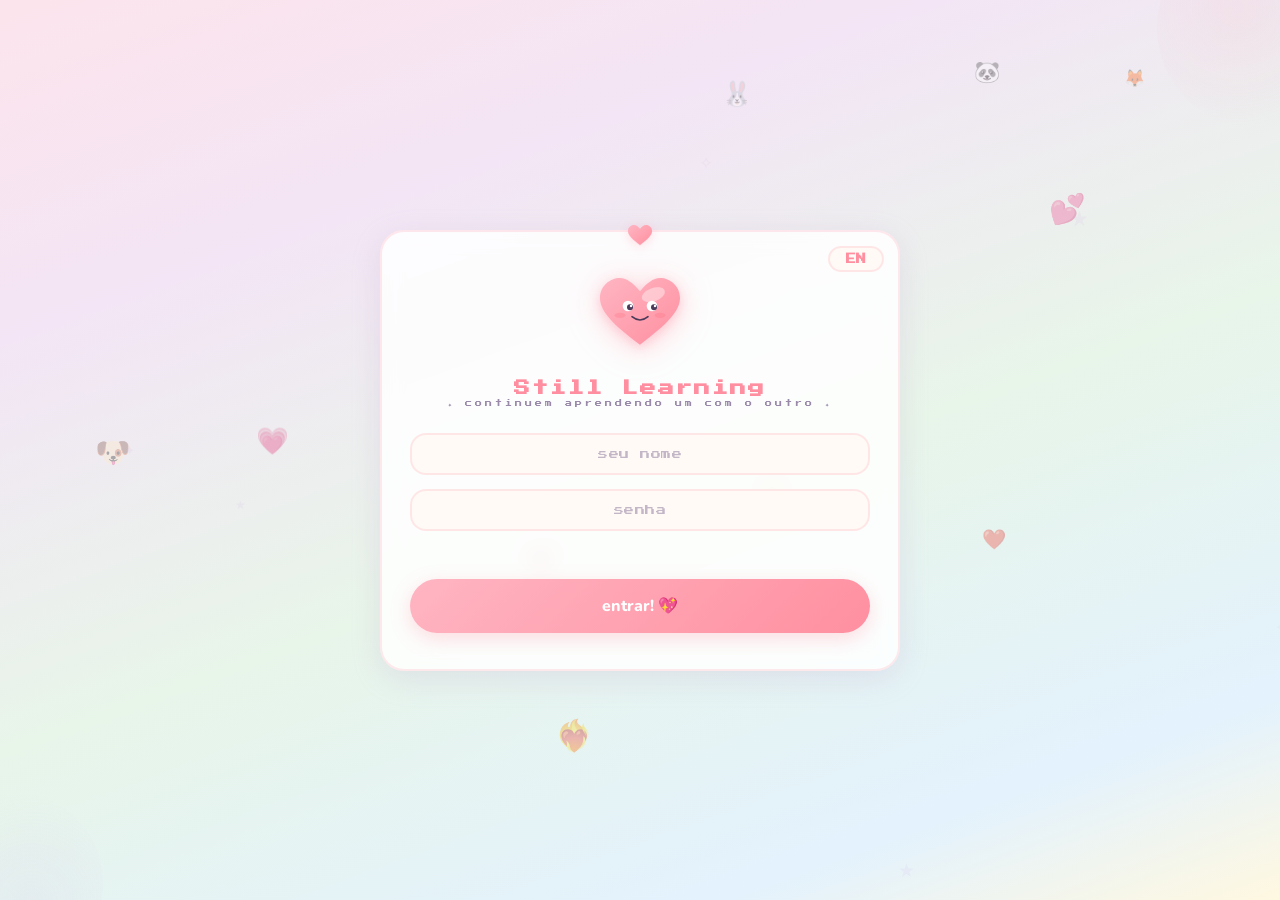
<file: templates/index.html>
<!DOCTYPE html>
<html lang="pt-BR">
<head>
  <meta charset="UTF-8">
  <meta name="viewport" content="width=device-width, initial-scale=1.0, maximum-scale=1.0">
  <meta name="theme-color" content="#ffb5c2">
  <meta name="apple-mobile-web-app-capable" content="yes">
  <link rel="manifest" href="/static/manifest.json">
  <link rel="apple-touch-icon" href="/static/icons/icon-192.svg">
  <title>Still Learning 💕</title>
  <link rel="stylesheet" href="/static/style.css">
  <style>
    .lang-btn {
      position: absolute; top: 14px; right: 14px;
      background: var(--cream);
      border: 2px solid rgba(255,181,194,0.3);
      border-radius: var(--radius-cloud);
      padding: 6px 16px;
      font-size: 10px; font-weight: 800;
      cursor: pointer; color: var(--pink-dark);
      font-family: 'Press Start 2P', monospace;
      transition: all 0.25s cubic-bezier(0.34, 1.56, 0.64, 1);
      z-index: 10;
    }
    .lang-btn:hover { background: var(--pink); color: white; border-color: var(--pink); transform: scale(1.05); }
    .lang-btn:active { transform: scale(0.95); }
  </style>
</head>
<body>
  <div class="floating-bg"></div>
  <div class="floating-items" id="floatingItems"></div>
  <div class="stars" id="stars"></div>

  <div class="container">
    <div class="card" style="position:relative;">
      <button class="lang-btn" onclick="toggleLang()" id="langBtn">EN</button>

      <div class="card-heart">
        <svg viewBox="-10 -10 140 130" width="28" height="28">
          <defs>
            <linearGradient id="miniGradIdx" x1="0%" y1="0%" x2="100%" y2="100%">
              <stop offset="0%" stop-color="#ffb5c2" />
              <stop offset="100%" stop-color="#ff8fa0" />
            </linearGradient>
            <filter id="miniShadowIdx" x="-50%" y="-50%" width="200%" height="200%">
              <feDropShadow dx="0" dy="2" stdDeviation="3" flood-color="#ff8fa0" flood-opacity="0.3" />
            </filter>
          </defs>
          <path d="M60 100 C20 70 0 50 0 30 C0 12 15 0 30 0 C40 0 50 8 60 20 C70 8 80 0 90 0 C105 0 120 12 120 30 C120 50 100 70 60 100Z" fill="url(#miniGradIdx)" filter="url(#miniShadowIdx)" />
        </svg>
      </div>

      <div class="heart-character" id="heartCharacter">
        <svg viewBox="-15 -15 150 150" width="100" height="100" id="heartSvg">
          <defs>
            <linearGradient id="heartGrad" x1="0%" y1="0%" x2="100%" y2="100%">
              <stop offset="0%" stop-color="#ffb5c2" />
              <stop offset="100%" stop-color="#ff8fa0" />
            </linearGradient>
            <filter id="heartShadow" x="-50%" y="-50%" width="200%" height="200%">
              <feDropShadow dx="0" dy="5" stdDeviation="8" flood-color="#ff8fa0" flood-opacity="0.35" />
            </filter>
          </defs>
          <path d="M60 100 C20 70 0 50 0 30 C0 12 15 0 30 0 C40 0 50 8 60 20 C70 8 80 0 90 0 C105 0 120 12 120 30 C120 50 100 70 60 100Z" fill="url(#heartGrad)" filter="url(#heartShadow)" />
          <ellipse cx="80" cy="25" rx="18" ry="10" fill="rgba(255,255,255,0.4)" transform="rotate(-20 80 25)" />
          <circle cx="42" cy="42" r="8" fill="white" />
          <g class="eye-group" data-origin-x="45" data-origin-y="44">
            <circle class="pupil" cx="45" cy="44" r="4.5" fill="#4a3a5a" />
            <circle cx="46.5" cy="42" r="1.8" fill="white" />
          </g>
          <circle cx="78" cy="42" r="8" fill="white" />
          <g class="eye-group" data-origin-x="81" data-origin-y="44">
            <circle class="pupil" cx="81" cy="44" r="4.5" fill="#4a3a5a" />
            <circle cx="82.5" cy="42" r="1.8" fill="white" />
          </g>
          <ellipse cx="30" cy="56" rx="8" ry="4" fill="rgba(255,92,112,0.2)" />
          <ellipse cx="90" cy="56" rx="8" ry="4" fill="rgba(255,92,112,0.2)" />
          <path d="M48 58 Q60 68 72 58" stroke="#4a3a5a" stroke-width="2.5" fill="none" stroke-linecap="round" />
        </svg>
        <div class="heart-sparkles" id="heartSparkles"></div>
      </div>

      <h1 class="title" id="loginTitle">
        <span class="title-highlight">Still Learning</span>
      </h1>
      <div class="title-sub" id="loginSub">✦ continue aprendendo um ao outro ✦</div>

      <form id="loginForm" class="login-form" onsubmit="handleLogin(event)">
        <div class="input-group">
          <input type="text" id="loginName" class="login-input" placeholder="seu nome" autocomplete="off" required>
        </div>
        <div class="input-group">
          <input type="password" id="loginPassword" class="login-input" placeholder="senha" required autocomplete="current-password">
        </div>
        <div class="login-error" id="loginError"></div>
        <button type="submit" class="btn btn-primary" id="loginBtn">
          entrar! 💖
        </button>
      </form>
    </div>
  </div>

  <script>
    const _pt = { title: 'Still Learning',         sub: '✦ continuem aprendendo um com o outro ✦', namePH: 'seu nome', passPH: 'senha', btn: 'entrar!', errDefault: 'Erro ao entrar' };
    const _en = { title: 'Still Learning', sub: '✦ keep learning each other ✦', namePH: 'your name', passPH: 'password', btn: 'enter!', errDefault: 'Login failed' };

    function getLang() { const m = document.cookie.match(/lang=([^;]+)/); return m ? m[1] : 'pt'; }

    function applyLang() {
      const isEn = getLang() === 'en';
      const l = isEn ? _en : _pt;
      document.getElementById('loginTitle').querySelector('.title-highlight').textContent = l.title;
      document.getElementById('loginSub').textContent = l.sub;
      document.getElementById('loginName').placeholder = l.namePH;
      document.getElementById('loginPassword').placeholder = l.passPH;
      document.getElementById('loginBtn').innerHTML = l.btn + ' 💖';
      document.getElementById('langBtn').textContent = isEn ? 'PT' : 'EN';
    }

    function toggleLang() {
      document.cookie = 'lang=' + (getLang() === 'pt' ? 'en' : 'pt') + ';path=/;max-age=31536000';
      applyLang();
    }

    // Floating decorations
    const isMobile = window.innerWidth <= 600;
    const flowEmoji = ['💕','❤️','💗','💖','❤️‍🔥','🐱','🐰','🐶','🦊','🐼','🌸','⭐'];
    const bgCount = isMobile ? 6 : 10;
    const fc = document.getElementById('floatingItems');
    for (let i = 0; i < bgCount; i++) {
      const s = document.createElement('span');
      s.textContent = flowEmoji[i % flowEmoji.length];
      s.style.left = (5 + Math.random() * 85) + '%';
      s.style.top = (5 + Math.random() * 85) + '%';
      s.style.animationDelay = (Math.random() * 5) + 's';
      s.style.animationDuration = (7 + Math.random() * 5) + 's';
      s.style.fontSize = (isMobile ? 12 + Math.random() * 10 : 16 + Math.random() * 16) + 'px';
      fc.appendChild(s);
    }
    const starChars = ['✦','★','✧'];
    const st = document.getElementById('stars');
    const starCount = isMobile ? 4 : 8;
    for (let i = 0; i < starCount; i++) {
      const s = document.createElement('span');
      s.textContent = starChars[i % starChars.length];
      s.style.left = Math.random() * 100 + '%';
      s.style.top = Math.random() * 100 + '%';
      s.style.animationDelay = (Math.random() * 3) + 's';
      s.style.fontSize = (isMobile ? 8 + Math.random() * 6 : 12 + Math.random() * 10) + 'px';
      st.appendChild(s);
    }

    const heart = document.getElementById('heartCharacter');
    const svg = document.getElementById('heartSvg');
    const eyeGroups = document.querySelectorAll('.eye-group');
    let eyeTicking = false;
    document.addEventListener('mousemove', (e) => {
      if (eyeTicking) return; eyeTicking = true;
      requestAnimationFrame(() => {
        const rect = heart.getBoundingClientRect();
        const cx = rect.left + rect.width / 2;
        const cy = rect.top + rect.height / 2;
        const dx = (e.clientX - cx) / Math.max(rect.width, 1);
        const dy = (e.clientY - cy) / Math.max(rect.height, 1);
        const maxMove = 3;
        eyeGroups.forEach(g => {
          const ox = parseFloat(g.dataset.originX);
          const oy = parseFloat(g.dataset.originY);
          g.setAttribute('transform', `translate(${Math.max(-maxMove, Math.min(maxMove, dx * maxMove))}, ${Math.max(-maxMove, Math.min(maxMove, dy * maxMove))})`);
        });
        eyeTicking = false;
      });
    });

    heart.addEventListener('click', () => {
      heart.style.transform = 'scale(1.2)';
      setTimeout(() => { heart.style.transform = 'scale(1)'; }, 300);
      spawnSparkles();
    });

    heart.addEventListener('mouseenter', () => {
      svg.querySelector('path').style.filter = 'drop-shadow(0 0 12px rgba(255,143,160,0.5))';
    });
    heart.addEventListener('mouseleave', () => {
      svg.querySelector('path').style.filter = '';
    });

    function spawnSparkles() {
      const container = document.getElementById('heartSparkles');
      const sparkles = ['✨', '🌸', '💕', '⭐', '♥'];
      for (let i = 0; i < 8; i++) {
        const s = document.createElement('span');
        s.textContent = sparkles[Math.floor(Math.random() * sparkles.length)];
        s.style.position = 'absolute';
        s.style.left = (20 + Math.random() * 60) + '%';
        s.style.top = (20 + Math.random() * 60) + '%';
        s.style.fontSize = (10 + Math.random() * 14) + 'px';
        s.style.pointerEvents = 'none';
        s.style.animation = 'sparklePop 1s ease-out forwards';
        container.appendChild(s);
        setTimeout(() => s.remove(), 1000);
      }
    }

    const style = document.createElement('style');
    style.textContent = `@keyframes sparklePop {
      0% { opacity: 1; transform: translateY(0) scale(0.5) rotate(0deg); }
      100% { opacity: 0; transform: translateY(-30px) scale(1.2) rotate(180deg); }
    }`;
    document.head.appendChild(style);

    async function handleLogin(e) {
      e.preventDefault();
      const btn = document.getElementById('loginBtn');
      const error = document.getElementById('loginError');
      const name = document.getElementById('loginName').value.trim().toLowerCase();
      const password = document.getElementById('loginPassword').value;
      const isEn = getLang() === 'en';
      const l = isEn ? _en : _pt;

      btn.innerHTML = '<span class="spinner"></span>';
      btn.disabled = true;
      error.textContent = '';

      try {
        const res = await fetch('/api/login', {
          method: 'POST',
          headers: { 'Content-Type': 'application/json' },
          body: JSON.stringify({ name, password }),
        });

        if (!res.ok) {
          const err = await res.json();
          throw new Error(err.detail || l.errDefault);
        }

        const data = await res.json();

        if (data.type === 'couple') {
          localStorage.setItem('couple_id', data.couple_id);
          localStorage.setItem('user_name', data.name);
          localStorage.setItem('user_display', data.name);
          localStorage.setItem('partner_name', data.partner_name);
          if (data.token) localStorage.setItem('auth_token', data.token);
          window.location.href = '/still-learning';
        } else if (data.incomplete) {
          window.location.href = `/quiz/${data.session_id}?resume=1`;
        } else if (data.already_completed) {
          window.location.href = `/retry/${data.session_id}`;
        } else {
          window.location.href = `/start/${data.profile_id}`;
        }
      } catch (err) {
        error.textContent = err.message;
        btn.innerHTML = l.btn + ' 💖';
        btn.disabled = false;
      }
    }

    applyLang();
  </script>
</body>
</html>
</file>
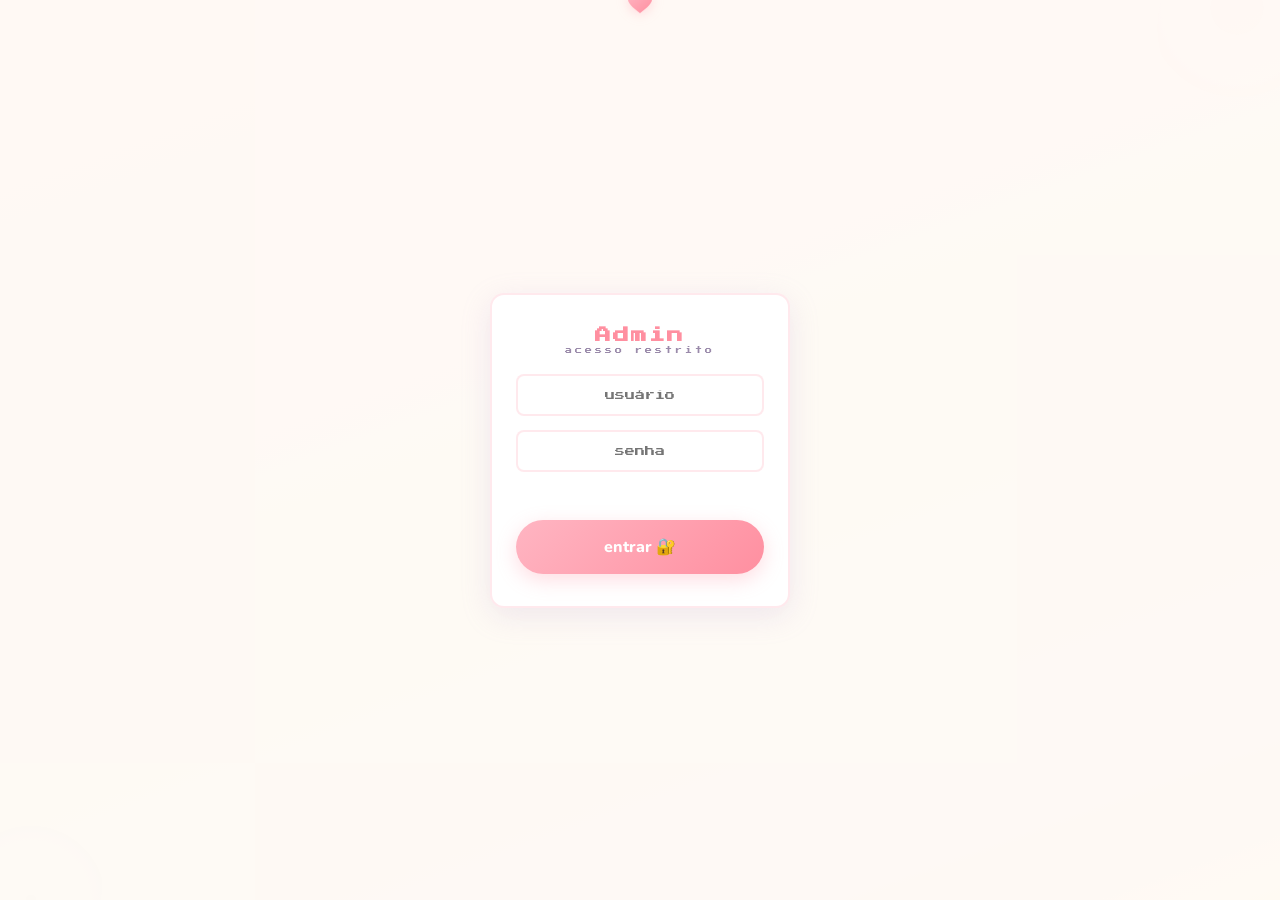
<file: templates/admin.html>
<!DOCTYPE html>
<html lang="pt-BR">
<head>
<meta charset="UTF-8">
<meta name="viewport" content="width=device-width, initial-scale=1.0, maximum-scale=1.0">
<meta name="theme-color" content="#ffb5c2">
<meta name="apple-mobile-web-app-capable" content="yes">
<link rel="manifest" href="/static/manifest.json">
<link rel="apple-touch-icon" href="/static/icons/icon-192.svg">
<title>Admin — Still Learning</title>
<link rel="stylesheet" href="/static/style.css">
<style>
:root { --radius: 14px; --radius-sm: 8px; }
body.dark,
body.dark .admin-wrap { --bg: #1a1620; --bg2: #231e2c; --surface: #2a2438; --surface2: #332d44; --text: #e0d8e8; --text-light: #9a8aaa; --cream: #231e2c; --white: #2a2438; --shadow: 0 8px 30px rgba(0,0,0,0.3); --shadow-hover: 0 12px 40px rgba(0,0,0,0.4); }
body.dark { background: var(--bg); }
body.dark .admin-wrap { color: var(--text); }
body.dark .filter-row select, body.dark .filter-row input, body.dark .session-card, body.dark .profile-editor, body.dark .stat-card, body.dark .sort-btn { background: var(--surface); color: var(--text); border-color: rgba(255,181,194,0.08); }
body.dark .profile-list-item:hover { background: rgba(255,181,194,0.05); }
body.dark .profile-list-item.active { background: var(--surface2); }
body.dark .session-hd:hover { background: rgba(255,181,194,0.03); }
body.dark .form-grid input, body.dark .form-grid textarea, body.dark .form-grid select,
body.dark .q-table .q-edit input, body.dark .q-table .q-edit textarea { background: var(--bg2); color: var(--text); border-color: rgba(255,181,194,0.1); }
body.dark .session-bd td { border-color: rgba(255,181,194,0.05); }
body.dark .admin-msg.success { background: rgba(107,158,122,0.15); }
body.dark .admin-msg.error { background: rgba(255,92,112,0.15); }
body.dark .preview-overlay { background: rgba(26,22,32,0.95); }
body.dark .preview-box, body.dark .preview-box .preview-text { background: var(--surface); color: var(--text); }
body.dark .admin-log-item { background: var(--surface); border-color: rgba(255,181,194,0.06); }
body.dark .admin-log-item .log-time { color: var(--text-light); }
body.dark .profile-list-item .add-icon { color: var(--pink); }
body.dark .pista-item textarea, body.dark .carinho-item textarea { background: var(--bg2); color: var(--text); border-color: rgba(255,181,194,0.1); }
body.dark .q-table tr { background: var(--surface2); }

/* layout */
.admin-wrap { max-width: 1100px; margin: 0 auto; padding: 20px 16px 60px; }

/* TABS */
.tabs { display: flex; gap: 0; margin-bottom: 24px; border-bottom: 2px solid rgba(255,181,194,0.2); }
.tab-btn { padding: 12px 24px; font-family: 'Press Start 2P', monospace; font-size: 10px; cursor: pointer; border: none; background: none; color: var(--text-light); transition: all 0.2s; border-bottom: 2px solid transparent; margin-bottom: -2px; }
.tab-btn:hover { color: var(--pink); }
.tab-btn.active { color: var(--pink-dark); border-bottom-color: var(--pink); }
.tab-content { display: none; }
.tab-content.active { display: block; }

/* LOGIN OVERLAY */
#adminLoginOverlay { position: fixed; inset: 0; background: rgba(255,250,245,0.95); display: flex; align-items: center; justify-content: center; z-index: 100; }
#adminLoginOverlay.hidden { display: none; }

/* SESSIONS TAB */
.stats-row { display: flex; gap: 12px; flex-wrap: wrap; margin-bottom: 20px; }
.stat-card { flex: 1; min-width: 120px; background: var(--white); border-radius: var(--radius-sm); padding: 16px; text-align: center; border: 1px solid rgba(255,181,194,0.15); }
.stat-card .num { font-size: 1.6rem; font-weight: 700; color: var(--pink-dark); }
.stat-card .label { font-size: 0.7rem; color: var(--text-light); margin-top: 4px; }

.filter-row { display: flex; gap: 10px; margin-bottom: 16px; align-items: center; }
.filter-row select, .filter-row input { font-family: inherit; padding: 8px 12px; border: 2px solid rgba(255,181,194,0.2); border-radius: var(--radius-sm); background: var(--white); font-size: 0.8rem; }
.filter-row select:focus { border-color: var(--pink); outline: none; }

.session-card { background: var(--white); border-radius: var(--radius-sm); margin-bottom: 12px; border: 1px solid rgba(255,181,194,0.15); overflow: hidden; }
.session-hd { display: flex; align-items: center; gap: 12px; padding: 14px 18px; cursor: pointer; transition: background 0.15s; }
.session-hd:hover { background: rgba(255,181,194,0.05); }
.session-hd .profile-tag { font-family: 'Press Start 2P', monospace; font-size: 8px; background: var(--pink); color: white; padding: 3px 8px; border-radius: 4px; }
.session-hd .date { font-size: 0.75rem; color: var(--text-light); flex: 1; }
.session-hd .score-badge-admin { background: var(--cream); padding: 4px 10px; border-radius: 12px; font-size: 0.8rem; font-weight: 700; }
.session-hd .score-badge-admin.high { color: #6b9e7a; }
.session-hd .score-badge-admin.mid { color: #d4a040; }
.session-hd .score-badge-admin.low { color: var(--pink-dark); }
.session-hd .arrow { transition: transform 0.2s; font-size: 0.7rem; color: var(--text-light); }
.session-card.open .arrow { transform: rotate(180deg); }
.session-bd { display: none; padding: 0 18px 14px; }
.session-card.open .session-bd { display: block; }
.session-bd table { width: 100%; border-collapse: collapse; font-size: 0.82rem; }
.session-bd td { padding: 8px 6px; border-bottom: 1px solid rgba(255,181,194,0.1); }
.session-bd td:first-child { width: 50%; color: var(--text); }
.session-bd .q-correct td:last-child { color: #6b9e7a; }
.session-bd .q-wrong td:last-child { color: var(--pink-dark); }

/* PROFILES TAB */
.profiles-layout { display: flex; gap: 20px; min-height: 400px; }
.profile-list { width: 200px; flex-shrink: 0; }
.profile-list-item { padding: 10px 14px; cursor: pointer; border-radius: var(--radius-sm); font-weight: 600; font-size: 0.85rem; margin-bottom: 4px; transition: all 0.15s; border: 1px solid transparent; }
.profile-list-item:hover { background: rgba(255,181,194,0.08); }
.profile-list-item.active { background: var(--cream); border-color: rgba(255,181,194,0.3); color: var(--pink-dark); }
.profile-list-item .add-icon { color: var(--pink); margin-right: 6px; }
.profile-editor { flex: 1; background: var(--white); border-radius: var(--radius-sm); padding: 20px; border: 1px solid rgba(255,181,194,0.15); }

.form-section { margin-bottom: 20px; }
.form-section h4 { font-family: 'Press Start 2P', monospace; font-size: 9px; color: var(--pink-dark); margin: 0 0 10px; padding-bottom: 6px; border-bottom: 1px solid rgba(255,181,194,0.15); }

.form-grid { display: grid; grid-template-columns: 1fr 1fr; gap: 10px; }
.form-grid .full { grid-column: 1 / -1; }
.form-grid label { font-size: 0.75rem; color: var(--text-light); display: block; margin-bottom: 3px; }
.form-grid input, .form-grid textarea, .form-grid select { width: 100%; padding: 8px 10px; border: 2px solid rgba(255,181,194,0.15); border-radius: var(--radius-sm); font-size: 0.82rem; font-family: inherit; background: var(--cream); box-sizing: border-box; outline: none; }
.form-grid input:focus, .form-grid textarea:focus { border-color: var(--pink); }

.form-grid textarea { resize: vertical; min-height: 60px; }

/* Questions table */
.q-table { width: 100%; border-collapse: collapse; font-size: 0.82rem; margin-top: 8px; }
.q-table th { font-family: 'Press Start 2P', monospace; font-size: 7px; color: var(--text-light); padding: 6px 4px; text-align: left; border-bottom: 1px solid rgba(255,181,194,0.2); }
.q-table td { padding: 6px 4px; border-bottom: 1px solid rgba(255,181,194,0.08); vertical-align: top; }
.q-table .q-edit input, .q-table .q-edit textarea { width: 100%; padding: 4px 6px; font-size: 0.78rem; border: 1px solid rgba(255,181,194,0.2); border-radius: 4px; font-family: inherit; background: var(--cream); box-sizing: border-box; }
.q-table .q-edit textarea { min-height: 32px; resize: vertical; }
.q-table .q-id { width: 30px; text-align: center; font-weight: 700; color: var(--text-light); }
.q-table .q-del { width: 30px; text-align: center; cursor: pointer; color: var(--pink-dark); font-size: 1rem; }
.q-table .q-del:hover { opacity: 0.7; }
.q-table .q-text { min-width: 160px; }
.q-table .q-opts { min-width: 200px; }
.q-table .q-opts input { margin-bottom: 2px; }
.q-table .q-correct { width: 50px; text-align: center; }
.q-table .q-correct select { padding: 2px; font-size: 0.78rem; }
.q-table .q-fact { min-width: 120px; }

.btn-sm { padding: 6px 14px; font-family: 'Press Start 2P', monospace; font-size: 8px; border: none; border-radius: var(--radius-sm); cursor: pointer; transition: all 0.15s; }
.btn-sm.primary { background: var(--pink); color: white; }
.btn-sm.primary:hover { background: var(--pink-dark); }
.btn-sm.secondary { background: var(--cream); color: var(--text); }
.btn-sm.secondary:hover { background: rgba(255,181,194,0.2); }
.btn-sm.danger { background: rgba(255,92,112,0.1); color: var(--pink-dark); }
.btn-sm.danger:hover { background: rgba(255,92,112,0.2); }

.btn-add { width: 100%; padding: 8px; margin-top: 8px; font-family: 'Press Start 2P', monospace; font-size: 8px; border: 2px dashed rgba(255,181,194,0.3); border-radius: var(--radius-sm); background: none; cursor: pointer; color: var(--text-light); transition: all 0.15s; }
.btn-add:hover { border-color: var(--pink); color: var(--pink); }

.save-bar { display: flex; gap: 10px; justify-content: flex-end; padding-top: 16px; border-top: 1px solid rgba(255,181,194,0.15); margin-top: 16px; }
.save-bar .btn { min-width: 120px; }

.admin-msg { padding: 10px 14px; border-radius: var(--radius-sm); margin-bottom: 12px; font-size: 0.82rem; display: none; }
.admin-msg.success { display: block; background: rgba(107,158,122,0.1); color: #6b9e7a; border: 1px solid rgba(107,158,122,0.2); }
.admin-msg.error { display: block; background: rgba(255,92,112,0.1); color: var(--pink-dark); border: 1px solid rgba(255,92,112,0.2); }

/* Pista / Carinho items */
.pista-item, .carinho-item { display: flex; gap: 6px; margin-bottom: 6px; align-items: center; }
.pista-item textarea, .carinho-item textarea { flex: 1; padding: 6px 8px; border: 2px solid rgba(255,181,194,0.15); border-radius: var(--radius-sm); font-family: inherit; resize: vertical; min-height: 40px; }

/* Delete button for pista/carinho */
.del-btn { cursor: pointer; color: var(--pink-dark); font-size: 1.1rem; flex-shrink: 0; padding: 4px; }

/* Welcome message row */
.welcome-row { display: flex; gap: 6px; align-items: flex-end; }

/* Q-table wrapper for horizontal scroll */
.q-table-wrap { overflow-x: auto; -webkit-overflow-scrolling: touch; scrollbar-width: none; }
.q-table-wrap::-webkit-scrollbar { display: none; }

/* No profile selected placeholder */
.no-profile { text-align: center; padding: 60px 20px; color: var(--text-light); }
.no-profile span { font-size: 3rem; display: block; margin-bottom: 12px; }

/* Toast */
.toast { position: fixed; bottom: 24px; right: 24px; padding: 12px 20px; border-radius: var(--radius-sm); font-size: 0.82rem; z-index: 200; animation: fadeInUp 0.3s ease; }
.toast.success { background: #6b9e7a; color: white; }
.toast.error { background: var(--pink-dark); color: white; }
@keyframes fadeInUp { from { opacity: 0; transform: translateY(10px); } to { opacity: 1; transform: translateY(0); } }

/* Preview modal */
.preview-overlay { position: fixed; inset: 0; background: rgba(255,250,245,0.92); backdrop-filter: blur(8px); display: flex; align-items: center; justify-content: center; z-index: 300; opacity: 0; pointer-events: none; transition: opacity 0.3s ease; }
.preview-overlay.show { opacity: 1; pointer-events: all; }
.preview-box { background: var(--cream); border-radius: var(--radius); box-shadow: var(--shadow-hover); padding: 40px 32px; text-align: center; max-width: 480px; width: 90%; border: 2px solid rgba(255,181,194,0.3); animation: fadeSlideIn 0.4s ease; }
.preview-box .preview-svg { display: inline-block; margin-bottom: 12px; }
.preview-box .preview-svg svg { display: block; overflow: visible; }
.preview-box .preview-svg.horse svg { width: 100px; height: 110px; filter: drop-shadow(0 4px 16px rgba(255,165,0,0.15)); }
.preview-box .preview-svg.heart svg { width: 100px; height: 100px; filter: drop-shadow(0 4px 16px rgba(255,143,160,0.35)); }
.preview-box .preview-text { font-size: 0.95rem; line-height: 1.9; color: var(--text); margin-bottom: 24px; white-space: pre-line; text-wrap: pretty; }
.preview-close { margin-top: 8px; }

/* Sort button */
.sort-btn { font-family: inherit; padding: 8px 14px; border: 2px solid rgba(255,181,194,0.2); border-radius: var(--radius-sm); background: var(--white); font-size: 0.75rem; cursor: pointer; transition: all 0.15s; color: var(--text-light); }
.sort-btn:hover { border-color: var(--pink); color: var(--pink-dark); }

/* Admin responsive */
@media (max-width: 768px) {
  .admin-card { margin: 0 8px !important; padding: 24px 16px !important; }
  .admin-card input { padding: 14px 14px !important; font-size: 16px !important; }
  .admin-card .title { font-size: 12px !important; }
  .tabs { gap: 0; overflow-x: auto; -webkit-overflow-scrolling: touch; scrollbar-width: none; }
  .tabs::-webkit-scrollbar { display: none; }
  .tab-btn { padding: 10px 14px; font-size: 8px; white-space: nowrap; }
  .filter-row { flex-wrap: wrap; }
  .filter-row select, .filter-row input { flex: 1; min-width: 100px; font-size: 16px; }
  .profiles-layout { flex-direction: column; }
  .profile-list { width: 100%; display: flex; flex-wrap: wrap; gap: 4px; }
  .profile-list-item { flex: 1; min-width: 80px; text-align: center; font-size: 0.75rem; padding: 8px 10px; word-break: break-all; }
  .stats-row .stat-card { min-width: 80px; padding: 12px 10px; }
  .profile-stat-card { min-width: 100px; }
  .profile-editor { padding: 14px; max-width: 100%; overflow-x: hidden; }
  .form-section { margin-bottom: 14px; }
  .form-grid { grid-template-columns: 1fr; gap: 12px; }
  .form-grid > div { display: flex; flex-direction: column; gap: 6px; }
  .form-grid input, .form-grid textarea { font-size: 16px; padding: 12px 10px; min-height: 44px; }
  .form-grid label { font-size: 0.75rem; }
  .save-bar { flex-wrap: wrap; gap: 6px; }
  .save-bar .btn { min-width: 0; flex: 1; font-size: 0.75rem; padding: 14px 8px; }
  .save-bar .btn-sm { font-size: 7px; padding: 10px 8px; }
  .welcome-row { flex-direction: column; align-items: stretch; }
  .welcome-row .btn-preview { width: 100%; text-align: center; padding: 14px; }
  .pista-item, .carinho-item { gap: 4px; flex-direction: column; align-items: stretch; }
  .pista-item textarea, .carinho-item textarea { min-height: 60px; font-size: 16px; }
  .del-btn { align-self: flex-end; padding: 8px 12px; font-size: 1.2rem; }
  .q-table .q-edit input, .q-table .q-edit textarea { font-size: 16px; }
  .session-hd { flex-wrap: wrap; gap: 6px; padding: 10px 12px; }
  .preview-box { padding: 24px 16px; max-width: 95%; }
  .preview-box .preview-svg.horse svg { width: 70px; height: 80px; }
  .preview-box .preview-svg.heart svg { width: 70px; height: 70px; }
  .preview-box .preview-text { font-size: 0.9rem; }
  .toast { left: 24px; right: 24px; text-align: center; bottom: 16px; }
  .session-hd .profile-tag { font-size: 7px; }
  .session-hd .date { font-size: 0.65rem; width: 100%; order: 10; }
  .session-hd .score-badge-admin { font-size: 0.7rem; }
  .session-bd { overflow-x: auto; -webkit-overflow-scrolling: touch; }
  .session-bd table { font-size: 0.72rem; }
  .session-bd td:first-child { width: auto; }
  .q-table-wrap { overflow-x: auto; -webkit-overflow-scrolling: touch; }
  .q-table { font-size: 0.72rem; min-width: auto; }
  .q-table thead { display: none; }
  .q-table, .q-table tbody, .q-table tr, .q-table td { display: block; }
  .q-table tr {
    background: var(--white);
    border-radius: var(--radius-sm);
    padding: 16px 14px;
    margin-bottom: 14px;
    border: 1px solid rgba(255,181,194,0.2);
    position: relative;
  }
  .q-table td {
    padding: 8px 0;
    border: none;
    display: flex;
    flex-direction: column;
    gap: 4px;
    min-height: auto !important;
  }
  .q-table td::before {
    content: attr(data-label);
    font-weight: 700;
    font-size: 7px;
    color: var(--text-light);
    font-family: 'Press Start 2P', monospace;
    text-transform: uppercase;
    letter-spacing: 0.3px;
  }
  .q-table .q-id { display: none; }
  .q-table .q-del {
    position: absolute;
    top: 6px;
    right: 8px;
    padding: 8px;
    font-size: 1.2rem;
    cursor: pointer;
    z-index: 2;
  }
  .q-table .q-del::before { display: none; }
  .q-table .q-correct select { width: 100%; padding: 10px; font-size: 16px; }
  .q-table .q-edit input, .q-table .q-edit textarea { font-size: 16px; }
  .q-table .q-text { min-width: auto; }
  .q-table .q-opts { min-width: auto; }
  .q-table .q-fact { min-width: auto; }
  .q-table .q-edit textarea { font-size: 16px; }
  .btn-add { font-size: 10px; padding: 14px; }
  .q-table-wrap { overflow-x: visible; }
  .admin-log-item { flex-wrap: wrap; gap: 6px; }
  .admin-wrap { padding: 12px 10px 40px; }
  .admin-wrap h1 { font-size: 1rem !important; }
  .admin-login-card input { font-size: 16px !important; }
  #app input, #app textarea, #app select { font-size: 16px !important; }
}

@media (max-width: 400px) {
  .admin-card { padding: 20px 12px !important; }
  .admin-card input { padding: 14px 10px !important; font-size: 16px !important; }
  .admin-wrap { padding: 8px 6px 30px; }
  .admin-wrap h1 { font-size: 0.9rem !important; }
  .tab-btn { padding: 8px 10px; font-size: 7px; }
  .profile-list-item { min-width: 60px; font-size: 0.7rem; padding: 6px 8px; }
  .form-grid input, .form-grid textarea { font-size: 16px; }
  .q-table { font-size: 0.65rem; }
  .q-table .q-edit textarea { font-size: 16px; }
  .save-bar { flex-direction: column; }
  .save-bar .btn { font-size: 0.7rem; padding: 14px 6px; width: 100%; }
  .save-bar .btn-sm { font-size: 7px; padding: 10px 6px; width: 100%; }
  .welcome-row .btn-preview { padding: 14px; }
  .pista-item, .carinho-item { gap: 3px; flex-direction: column; align-items: stretch; }
  .pista-item textarea, .carinho-item textarea { min-height: 70px; font-size: 16px; }
  .del-btn { align-self: flex-end; padding: 8px 12px; font-size: 1.2rem; }
}

/* Per-profile stats */
.profile-stats-row { display: flex; gap: 10px; flex-wrap: wrap; margin-bottom: 18px; }
.profile-stat-card { background: var(--white); border-radius: var(--radius-sm); padding: 12px 16px; border: 1px solid rgba(255,181,194,0.1); flex: 1; min-width: 130px; display: flex; flex-direction: column; gap: 4px; }
.profile-stat-card .ps-header { display: flex; align-items: center; gap: 6px; font-size: 0.75rem; font-weight: 700; color: var(--text-light); }
.profile-stat-card .ps-header .ps-tag { font-family:'Press Start 2P',monospace; font-size:7px; background:var(--pink); color:white; padding:2px 6px; border-radius:4px; }
.profile-stat-card .ps-bar { height: 6px; background: rgba(255,181,194,0.1); border-radius: 4px; overflow: hidden; margin-top: 2px; }
.profile-stat-card .ps-bar-fill { height: 100%; border-radius: 4px; background: linear-gradient(90deg, var(--pink), #ff8fa0); transition: width 0.5s ease; }
.profile-stat-card .ps-footer { display: flex; justify-content: space-between; font-size: 0.7rem; color: var(--text-light); }

/* Log tab */
.admin-log-item { display: flex; align-items: flex-start; gap: 12px; padding: 12px 16px; background: var(--white); border-radius: var(--radius-sm); margin-bottom: 6px; border: 1px solid rgba(255,181,194,0.08); }
.admin-log-item .log-icon { font-size: 1.2rem; width: 28px; text-align: center; }
.admin-log-item .log-body { flex: 1; font-size: 0.82rem; }
.admin-log-item .log-time { font-size: 0.7rem; color: var(--text-light); white-space: nowrap; }
</style>
</head>
<body>
<div class="floating-bg"></div>

<!-- LOGIN OVERLAY -->
<div id="adminLoginOverlay">
  <div class="admin-card" style="max-width:420px;background:var(--white);border-radius:var(--radius);box-shadow:var(--shadow);padding:32px 24px;text-align:center;margin:0 16px;border:2px solid rgba(255,181,194,0.3);">
    <div class="card-heart">
      <svg viewBox="-10 -10 140 130" width="28" height="28">
        <defs><linearGradient id="g" x1="0%" y1="0%" x2="100%" y2="100%"><stop offset="0%" stop-color="#ffb5c2"/><stop offset="100%" stop-color="#ff8fa0"/></linearGradient>
        <filter id="s" x="-50%" y="-50%" width="200%" height="200%"><feDropShadow dx="0" dy="2" stdDeviation="3" flood-color="#ff8fa0" flood-opacity="0.3"/></filter></defs>
        <path d="M60 100 C20 70 0 50 0 30 C0 12 15 0 30 0 C40 0 50 8 60 20 C70 8 80 0 90 0 C105 0 120 12 120 30 C120 50 100 70 60 100Z" fill="url(#g)" filter="url(#s)"/>
      </svg>
    </div>
    <h1 class="title"><span class="title-highlight">Admin</span></h1>
    <div class="title-sub">acesso restrito</div>
    <div style="display:flex;flex-direction:column;gap:14px;margin-top:20px;">
      <input type="text" id="adminUser" placeholder="usuário" autocomplete="off" style="padding:14px 18px;font-family:'Press Start 2P',monospace;font-size:10px;border:2px solid rgba(255,181,194,0.3);border-radius:var(--radius-sm);text-align:center;">
      <input type="password" id="adminPass" placeholder="senha" autocomplete="off" style="padding:14px 18px;font-family:'Press Start 2P',monospace;font-size:10px;border:2px solid rgba(255,181,194,0.3);border-radius:var(--radius-sm);text-align:center;">
      <div id="adminError" style="font-family:'Press Start 2P',monospace;font-size:8px;color:var(--pink-dark);min-height:20px;"></div>
      <button class="btn btn-primary" id="adminBtn" onclick="adminLogin()">entrar 🔐</button>
    </div>
  </div>
</div>

<!-- MAIN -->
<div class="admin-wrap" id="adminWrap" style="display:none;">
  <div style="display:flex;align-items:center;justify-content:space-between;margin-bottom:20px;">
    <div>
      <h1 style="margin:0;font-size:1.1rem;">Painel de Controle</h1>
      <div style="font-size:0.75rem;color:var(--text-light);margin-top:4px;">visualize resultados e gerencie perfis</div>
    </div>
    <div style="display:flex;gap:6px;align-items:center;">
      <button class="btn-sm secondary" id="darkToggle" onclick="toggleDark()" style="font-size:10px;">🌙</button>
      <button class="btn-sm secondary" onclick="adminLogout()">sair</button>
    </div>
  </div>

  <!-- TABS -->
  <div class="tabs">
    <button class="tab-btn active" data-tab="profiles">👤 Perfis</button>
    <button class="tab-btn" data-tab="couple">💑 Casal</button>
    <button class="tab-btn" data-tab="questions">❓ Perguntas</button>
    <button class="tab-btn" data-tab="challenges">🎯 Desafios</button>
    <button class="tab-btn" data-tab="diary">📖 Diário</button>
    <button class="tab-btn" data-tab="agenda">📅 Agenda</button>
    <button class="tab-btn" data-tab="todos">✅ Tarefas</button>
    <button class="tab-btn" data-tab="log">📋 Log</button>
  </div>

  <!-- LOG TAB -->
  <div class="tab-content" id="tabLog">
    <div style="margin-bottom:20px;">
      <div style="display:flex;align-items:center;justify-content:space-between;margin-bottom:16px;">
        <div><span style="font-weight:700;font-size:0.95rem;">Histórico de Logins</span><div style="font-size:0.75rem;color:var(--text-light);">registro de todos os acessos dos perfis</div></div>
      </div>
      <div class="filter-row">
        <select id="loginFilter" onchange="renderLoginHistory()">
          <option value="">Todos os perfis</option>
        </select>
        <span style="font-size:0.78rem;color:var(--text-light);" id="loginCount"></span>
      </div>
      <div id="loginHistoryList"></div>
    </div>

    <hr style="border:none;border-top:1px solid rgba(255,181,194,0.15);margin:28px 0;">

    <div style="display:flex;align-items:center;justify-content:space-between;margin-bottom:16px;">
      <div><span style="font-weight:700;font-size:0.95rem;">Atividades do Admin</span><div style="font-size:0.75rem;color:var(--text-light);">alterações feitas nos perfis pelo painel</div></div>
      <button class="btn-sm secondary" onclick="clearLog()">🧹 Limpar</button>
    </div>
    <div id="logList"></div>
  </div>

  <!-- PROFILES TAB -->
  <div class="tab-content active" id="tabProfiles">
    <div id="adminMsg" class="admin-msg"></div>
    <div class="profiles-layout">
      <div class="profile-list" id="profileList"></div>
      <div class="profile-editor" id="profileEditor"></div>
    </div>
  </div>

  <!-- COUPLE TAB -->
  <div class="tab-content" id="tabCouple">
    <div style="display:flex;align-items:center;justify-content:space-between;margin-bottom:16px;flex-wrap:wrap;gap:8px;">
      <div><span style="font-weight:700;font-size:0.95rem;">Gestão de Casais</span><div style="font-size:0.75rem;color:var(--text-light);">visualizar, criar e gerenciar casais</div></div>
      <div style="display:flex;gap:8px;flex-wrap:wrap;">
        <button class="btn-sm primary" onclick="showCreateCoupleForm()">➕ Novo Casal</button>
        <button class="btn-sm danger" onclick="confirmResetCouple()">🔄 Resetar Dados</button>
        <button class="btn-sm danger" onclick="confirmDeleteCouple()">🗑 Deletar Casal</button>
      </div>
    </div>
    <div id="coupleCreateForm" style="display:none;margin-bottom:16px;padding:16px;background:var(--cream);border-radius:var(--radius-sm);">
      <div style="font-weight:700;font-size:0.85rem;margin-bottom:10px;">Criar Novo Casal</div>
      <div style="display:grid;grid-template-columns:1fr 1fr;gap:10px;">
        <div><label style="font-size:0.75rem;color:var(--text-light);">Usuário 1</label><input id="cu1_name" placeholder="ex: joao" style="width:100%;"></div>
        <div><label style="font-size:0.75rem;color:var(--text-light);">Senha 1</label><input id="cu1_pass" type="password" value="senha123" autocomplete="new-password" style="width:100%;"></div>
        <div><label style="font-size:0.75rem;color:var(--text-light);">Usuário 2</label><input id="cu2_name" placeholder="ex: maria" style="width:100%;"></div>
        <div><label style="font-size:0.75rem;color:var(--text-light);">Senha 2</label><input id="cu2_pass" type="password" value="senha123" autocomplete="new-password" style="width:100%;"></div>
      </div>
      <div style="display:flex;gap:8px;margin-top:12px;">
        <button class="btn btn-primary" onclick="saveNewCouple()">💾 Salvar Casal</button>
        <button class="btn btn-outline" onclick="document.getElementById('coupleCreateForm').style.display='none'">Cancelar</button>
      </div>
    </div>
    <div id="coupleStats"></div>
  </div>

  <!-- QUESTIONS TAB -->
  <div class="tab-content" id="tabQuestions">
    <div id="questionsToolbar" style="display:flex;align-items:center;justify-content:space-between;margin-bottom:16px;">
      <div><span style="font-weight:700;font-size:0.95rem;">Perguntas Diárias</span><div style="font-size:0.75rem;color:var(--text-light);">gerencie as perguntas do casal</div></div>
      <button class="btn-sm primary" onclick="addDailyQuestion()">+ Nova Pergunta</button>
    </div>
    <div id="dailyQuestionsList"></div>
    <div class="save-bar" id="dailyQuestionsSaveBar" style="display:none;">
      <button class="btn btn-primary" onclick="saveDailyQuestions()">💾 Salvar</button>
    </div>
  </div>

<!-- CHALLENGES TAB -->
<div class="tab-content" id="tabChallenges">
  <div style="display:flex;align-items:center;justify-content:space-between;margin-bottom:8px;flex-wrap:wrap;gap:6px;">
    <div><span style="font-weight:700;font-size:0.95rem;">🎯 Desafios & 📸 Fotos</span><div style="font-size:0.7rem;color:var(--text-light);">gerenciar e excluir desafios e fotos duplicados ou com erro</div></div>
    <div style="display:flex;gap:6px;">
      <button class="btn-sm danger" onclick="deleteAllAdminPhotos()" style="font-size:0.7rem;">🗑 excluir todas as fotos</button>
      <button class="btn-sm danger" onclick="clearAllChallenges()" style="font-size:0.7rem;">🗑 limpar tudo</button>
    </div>
  </div>
  <div id="challengesList"></div>
</div>

  <!-- DIARY TAB -->
  <div class="tab-content" id="tabDiary">
    <div style="display:flex;align-items:center;justify-content:space-between;margin-bottom:16px;">
      <div><span style="font-weight:700;font-size:0.95rem;">Diário</span><div style="font-size:0.75rem;color:var(--text-light);">entradas do diário do casal</div></div>
      <span style="font-size:0.78rem;color:var(--text-light);" id="diaryCount"></span>
    </div>
    <div id="diaryList"></div>
  </div>

  <!-- AGENDA TAB -->
  <div class="tab-content" id="tabAgenda">
    <div style="display:flex;align-items:center;justify-content:space-between;margin-bottom:16px;">
      <div><span style="font-weight:700;font-size:0.95rem;">Agenda</span><div style="font-size:0.75rem;color:var(--text-light);">eventos agendados do casal</div></div>
    </div>
    <div id="agendaList"></div>
  </div>

  <!-- TODOS TAB -->
  <div class="tab-content" id="tabTodos">
    <div style="display:flex;align-items:center;justify-content:space-between;margin-bottom:16px;">
      <div><span style="font-weight:700;font-size:0.95rem;">Tarefas</span><div style="font-size:0.75rem;color:var(--text-light);">lista de tarefas do casal</div></div>
    </div>
    <div id="todosList"></div>
  </div>
</div>

<!-- PREVIEW MODAL -->
<div class="preview-overlay" id="previewOverlay" onclick="if(event.target===this)closePreview()">
  <div class="preview-box">
    <div class="preview-svg horse" id="previewSvgHorse">
      <svg viewBox="0 0 120 130" width="100" height="110">
        <defs>
          <linearGradient id="previewHorseBody" x1="0%" y1="0%" x2="100%" y2="100%"><stop offset="0%" stop-color="#ffdec2"/><stop offset="100%" stop-color="#f5c6a0"/></linearGradient>
          <linearGradient id="previewEarInner" x1="0%" y1="0%" x2="100%" y2="100%"><stop offset="0%" stop-color="#ffb5c2"/><stop offset="100%" stop-color="#ff8fa0"/></linearGradient>
          <linearGradient id="previewFlameGrad" x1="0%" y1="100%" x2="0%" y2="0%"><stop offset="0%" stop-color="#ff4500"/><stop offset="40%" stop-color="#ff6b00"/><stop offset="70%" stop-color="#ffa500"/><stop offset="100%" stop-color="#ffd700"/></linearGradient>
          <linearGradient id="previewFlameGrad2" x1="0%" y1="100%" x2="0%" y2="0%"><stop offset="0%" stop-color="#ff6347"/><stop offset="50%" stop-color="#ff8c00"/><stop offset="100%" stop-color="#ffe44d"/></linearGradient>
          <filter id="previewFlameGlow" x="-50%" y="-50%" width="200%" height="200%"><feGaussianBlur stdDeviation="3" result="blur"/><feMerge><feMergeNode in="blur"/><feMergeNode in="SourceGraphic"/></feMerge></filter>
        </defs>
        <ellipse cx="60" cy="65" rx="50" ry="50" fill="rgba(255,165,0,0.08)"/>
        <g filter="url(#previewFlameGlow)">
          <path d="M60 5 Q50 15 48 25 Q46 35 52 30 Q50 40 55 45 Q58 48 60 50 Q62 48 65 45 Q70 40 68 30 Q74 35 72 25 Q70 15 60 5Z" fill="url(#previewFlameGrad)" class="flame"/>
          <path d="M35 15 Q25 22 22 30 Q20 38 28 35 Q25 42 30 48 Q33 50 35 50 Q37 50 40 48 Q45 42 42 35 Q50 38 48 30 Q45 22 35 15Z" fill="url(#previewFlameGrad2)" class="flame" style="animation-delay:0.2s"/>
          <path d="M85 15 Q95 22 98 30 Q100 38 92 35 Q95 42 90 48 Q87 50 85 50 Q83 50 80 48 Q75 42 78 35 Q70 38 72 30 Q75 22 85 15Z" fill="url(#previewFlameGrad2)" class="flame" style="animation-delay:0.4s"/>
        </g>
        <path d="M60 25 C78 25 95 38 95 58 C95 78 82 95 60 100 C38 95 25 78 25 58 C25 38 42 25 60 25Z" fill="url(#previewHorseBody)"/>
        <ellipse cx="60" cy="86" rx="24" ry="16" fill="#ffd4c4"/>
      </svg>
    </div>
    <div class="preview-svg heart" id="previewSvgHeart" style="display:none">
      <svg viewBox="-15 -15 150 150" width="100" height="100">
        <defs><linearGradient id="previewHeartGrad" x1="0%" y1="0%" x2="100%" y2="100%"><stop offset="0%" stop-color="#ffb5c2"/><stop offset="100%" stop-color="#ff8fa0"/></linearGradient></defs>
        <path d="M60 100 C20 70 0 50 0 30 C0 12 15 0 30 0 C40 0 50 8 60 20 C70 8 80 0 90 0 C105 0 120 12 120 30 C120 50 100 70 60 100Z" fill="url(#previewHeartGrad)" filter="drop-shadow(0 5px 8px rgba(255,143,160,0.35))"/>
        <ellipse cx="80" cy="25" rx="18" ry="10" fill="rgba(255,255,255,0.4)" transform="rotate(-20 80 25)"/>
        <ellipse cx="30" cy="56" rx="8" ry="4" fill="rgba(255,92,112,0.2)"/>
        <ellipse cx="90" cy="56" rx="8" ry="4" fill="rgba(255,92,112,0.2)"/>
        <path d="M48 58 Q60 68 72 58" stroke="#4a3a5a" stroke-width="2.5" fill="none" stroke-linecap="round"/>
      </svg>
    </div>
    <div class="preview-text" id="previewText"></div>
    <button class="btn btn-primary preview-close" onclick="closePreview()">Fechar</button>
  </div>
</div>

<script>
// ---- STATE ----
let ALL_PROFILES = {};
let SELECTED_PROFILE = null;
let AUTH = { username: '', password: '' };
let ACTIVITY_LOG = [];
let ALL_LOGIN_EVENTS = [];
let IS_DIRTY = false;
let _loadingCount = 0;

function showLoading(msg) {
  _loadingCount++;
  const existing = document.getElementById('globalLoading');
  if (!existing) {
    const d = document.createElement('div');
    d.id = 'globalLoading';
    d.style.cssText = 'position:fixed;top:12px;right:12px;z-index:999;padding:8px 16px;background:var(--pink);color:white;border-radius:var(--radius-sm);font-family:\'Press Start 2P\',monospace;font-size:7px;box-shadow:var(--shadow);animation:fadeInUp 0.2s ease;';
    d.innerHTML = `<span class=spinner style="display:inline-block;width:12px;height:12px;border:2px solid rgba(255,255,255,0.3);border-top-color:white;border-radius:50%;animation:spin 0.5s linear infinite;vertical-align:middle;margin-right:6px;"></span> ${msg}`;
    document.body.appendChild(d);
  }
}
function hideLoading() {
  _loadingCount = Math.max(0, _loadingCount - 1);
  if (_loadingCount === 0) {
    const el = document.getElementById('globalLoading');
    if (el) el.remove();
  }
}

function debounce(fn, ms) {
  let timer;
  return function(...args) {
    clearTimeout(timer);
    timer = setTimeout(() => fn.apply(this, args), ms);
  };
}

function validateProfileKey(s) {
  return /^[a-zA-Z0-9_\u00C0-\u024F-]+$/.test(s);
}

function loadLog() {
  try { ACTIVITY_LOG = JSON.parse(localStorage.getItem('admin_activity_log') || '[]'); } catch(e) { ACTIVITY_LOG = []; }
}
function saveLog() {
  localStorage.setItem('admin_activity_log', JSON.stringify(ACTIVITY_LOG));
}
function logActivity(action, detail) {
  const icons = { save: '💾', delete: '🗑', duplicate: '📋', create: '➕' };
  ACTIVITY_LOG.unshift({ time: new Date().toISOString().slice(0,19).replace('T',' '), action, detail, icon: icons[action] || '📝' });
  if (ACTIVITY_LOG.length > 200) ACTIVITY_LOG = ACTIVITY_LOG.slice(0,200);
  saveLog();
}
function renderLog() {
  const el = document.getElementById('logList');
  if (!ACTIVITY_LOG.length) {
    el.innerHTML = '<div style="text-align:center;color:var(--text-light);padding:40px 0;">Nenhuma atividade registrada ainda.</div>';
    return;
  }
  el.innerHTML = ACTIVITY_LOG.map(l => `<div class="admin-log-item"><span class=log-icon>${l.icon}</span><div class=log-body><strong>${l.action}</strong> — ${esc(l.detail)}</div><span class=log-time>${l.time}</span></div>`).join('');
}
function clearLog() {
  if (!confirm('Limpar todas as atividades do log?')) return;
  ACTIVITY_LOG = [];
  saveLog();
  renderLog();
}

// ---- LOGIN HISTORY ----
async function loadLoginEvents() {
  try {
    const r = await fetch('/api/admin/login-history', {
      method:'POST', headers:{'Content-Type':'application/json'}, body:JSON.stringify(AUTH)
    });
    if (!r.ok) return;
    const d = await r.json();
    ALL_LOGIN_EVENTS = d.events || [];
    populateLoginFilter();
    renderLoginHistory();
  } catch(e) { showToast('Erro ao carregar login history', 'error'); }
}

function populateLoginFilter() {
  const sel = document.getElementById('loginFilter');
  sel.innerHTML = '<option value="">Todos os perfis</option>';
  const seen = new Set();
  ALL_LOGIN_EVENTS.forEach(e => { if (!seen.has(e.profile_id)) { seen.add(e.profile_id); sel.innerHTML += `<option value="${esc(e.profile_id)}">${esc(e.profile_id)}</option>`; } });
}

function renderLoginHistory() {
  const filter = document.getElementById('loginFilter').value;
  let events = [...ALL_LOGIN_EVENTS];
  if (filter) events = events.filter(e => e.profile_id === filter);

  document.getElementById('loginCount').textContent = `${events.length} login${events.length !== 1 ? 's' : ''}`;

  if (!events.length) {
    document.getElementById('loginHistoryList').innerHTML = '<div style="text-align:center;color:var(--text-light);padding:40px 0;">Nenhum login registrado.</div>';
    return;
  }

  const byDay = {};
  events.forEach(e => {
    const day = e.timestamp ? e.timestamp.slice(0,10) : '?';
    if (!byDay[day]) byDay[day] = [];
    byDay[day].push(e);
  });

  let html = '';
  Object.keys(byDay).forEach(day => {
    html += `<div style="margin-bottom:12px;"><div style="font-size:0.75rem;font-weight:700;color:var(--text-light);margin-bottom:6px;">${day}</div>`;
    byDay[day].forEach(e => {
      html += `<div class="session-card">
        <div class="session-hd" style="cursor:default;">
          <span class=profile-tag>${esc(e.profile_id)}</span>
          <span class=date>${e.timestamp ? e.timestamp.slice(11,19) : '—'}</span>
          <span style="font-size:0.7rem;color:var(--text-light);">🔑 login</span>
        </div>
      </div>`;
    });
    html += `</div>`;
  });
  document.getElementById('loginHistoryList').innerHTML = html;
}

// ---- DARK MODE ----
function toggleDark() {
  document.body.classList.toggle('dark');
  localStorage.setItem('admin_dark', document.body.classList.contains('dark') ? '1' : '');
  document.getElementById('darkToggle').textContent = document.body.classList.contains('dark') ? '☀️' : '🌙';
}

// ---- LOGIN ----
async function adminLogin() {
  const u = document.getElementById('adminUser').value.trim();
  const p = document.getElementById('adminPass').value;
  const err = document.getElementById('adminError');
  const btn = document.getElementById('adminBtn');
  err.textContent = ''; btn.innerHTML = '<span class=spinner></span>'; btn.disabled = true;
  try {
    const r = await fetch('/api/admin/results', {
      method: 'POST', headers: {'Content-Type':'application/json'},
      body: JSON.stringify({username: u, password: p})
    });
    if (!r.ok) { const d = await r.json(); throw new Error(d.detail || 'Erro'); }
    AUTH = { username: u, password: p };
    document.getElementById('adminLoginOverlay').classList.add('hidden');
    document.getElementById('adminWrap').style.display = 'block';
    await loadAll();
  } catch (e) { err.textContent = e.message; btn.innerHTML = 'entrar 🔐'; btn.disabled = false; }
}

function adminLogout() {
  AUTH = {};
  document.getElementById('adminLoginOverlay').classList.remove('hidden');
  document.getElementById('adminWrap').style.display = 'none';
  document.getElementById('adminUser').value = '';
  document.getElementById('adminPass').value = '';
  document.getElementById('adminBtn').innerHTML = 'entrar 🔐';
  document.getElementById('adminBtn').disabled = false;
}

// ---- LOAD ALL DATA ----
async function loadAll() {
  try {
    const profRes = await fetch('/api/admin/profiles', { method:'POST', headers:{'Content-Type':'application/json'}, body:JSON.stringify(AUTH) });
    const profData = await profRes.json();
    ALL_PROFILES = profData.profiles || {};

    renderProfileList();
    selectProfile(Object.keys(ALL_PROFILES)[0] || null);
    loadLoginEvents();
    loadCoupleStats();
    loadDailyQuestions();
    loadChallenges();
    loadDiary();
    loadAgenda();
    loadTodos();
  } catch(e) {
    showToast('Erro ao carregar dados: ' + e.message, 'error');
  }
}

// ---- PROFILES TAB ----
function renderProfileList() {
  const keys = Object.keys(ALL_PROFILES);
  let html = '';
  keys.forEach(k => {
    const active = SELECTED_PROFILE === k ? 'active' : '';
    html += `<div class="profile-list-item ${active}" onclick="selectProfile('${esc(k)}')">${esc(k)}</div>`;
  });
  html += `<div class="profile-list-item" onclick="newProfile()"><span class=add-icon>+</span> Novo Perfil</div>`;
  document.getElementById('profileList').innerHTML = html;
}

function selectProfile(key) {
  if (IS_DIRTY && !confirm('Você tem alterações não salvas. Descartar?')) return;
  IS_DIRTY = false;
  if (!key || !ALL_PROFILES[key]) {
    document.getElementById('profileEditor').innerHTML = `<div class=no-profile><span>👤</span>Selecione um perfil para editar</div>`;
    SELECTED_PROFILE = null;
    renderProfileList();
    return;
  }
  SELECTED_PROFILE = key;
  renderProfileList();
  renderProfileEditor(key);
}

function renderProfileEditor(key) {
  const p = ALL_PROFILES[key];
  const questions = p.questions || [];
  const pistas = p.pistas || [];
  const carinho = p.carinhoMessages || [];

  let html = `<div class=form-section>
    <h4>Informações Básicas</h4>
    <div class=form-grid>
      <div><label>ID (nome do perfil)</label><input value="${esc(key)}" id="pf_id" onchange="markDirty()"></div>
      <div><label>Senha</label><input value="${esc(p.password||'')}" id="pf_password" onchange="markDirty()"></div>
      <div><label>Título</label><input value="${esc(p.title||'')}" id="pf_title" onchange="markDirty()"></div>
      <div><label>Subtítulo</label><input value="${esc(p.subtitle||'')}" id="pf_subtitle" onchange="markDirty()"></div>
      <div><label>Emoji</label><input value="${esc(p.emoji||'')}" id="pf_emoji" onchange="markDirty()"></div>
      <div><label>Instagram</label><input value="${esc(p.instagram||'')}" id="pf_instagram" onchange="markDirty()"></div>
      <div class=full><label>Mensagem de Boas-Vindas</label><div class="welcome-row"><textarea rows=3 id="pf_welcome" onchange="markDirty()" style="flex:1;">${esc(p.welcomeMessage||'')}</textarea><button class="btn-sm secondary btn-preview" onclick="previewWelcome()">👁 Preview</button></div></div>
      <div class=full><label>Mensagem "Sim"</label><textarea rows=2 id="pf_yesMsg" onchange="markDirty()">${esc(p.yesMessage||'')}</textarea></div>
      <div class=full><label>Footer "Sim"</label><textarea rows=1 id="pf_yesFooter" onchange="markDirty()">${esc(p.yesFooter||'')}</textarea></div>
      <div class=full><label>Mensagem "Não"</label><textarea rows=2 id="pf_noMsg" onchange="markDirty()">${esc(p.noMessage||'')}</textarea></div>
      <div class=full><label>Footer "Não"</label><textarea rows=1 id="pf_noFooter" onchange="markDirty()">${esc(p.noFooter||'')}</textarea></div>
    </div>
  </div>`;

  // Result messages
  html += `<div class=form-section><h4>Mensagens de Resultado</h4><div class=form-grid>`;
  ['high','mid','low'].forEach(tier => {
    const rm = (p.resultMessages||{})[tier] || {};
    html += `<div><label>${tier} — mensagem</label><textarea rows=2 id="rm_${tier}_msg" onchange="markDirty()">${esc(rm.message||'')}</textarea></div>`;
    html += `<div><label>${tier} — pergunta final</label><textarea rows=1 id="rm_${tier}_final" onchange="markDirty()">${esc(rm.final_question||'')}</textarea></div>`;
  });
  html += `</div></div>`;

  // Questions
  html += `<div class=form-section><h4>Perguntas</h4>
    <div class=q-table-wrap><table class=q-table>
      <thead><tr><th class=q-id>#</th><th class=q-text>Pergunta</th><th class=q-opts>Opções (1 por linha)</th><th class=q-correct>Correta</th><th class=q-fact>Fun Fact</th><th class=q-del></th></tr></thead>
      <tbody id="qBody">`;
  questions.forEach((q, i) => {
    const optsText = (q.options||[]).join('\n');
    html += `<tr class="q-edit" data-qidx="${i}">
      <td class=q-id data-label="#">${q.id}</td>
      <td data-label="Pergunta"><textarea rows=2 class="q_field" data-field="question">${esc(q.question)}</textarea></td>
      <td data-label="Opções (1 por linha)"><textarea rows=4 class="q_field" data-field="options">${esc(optsText)}</textarea></td>
      <td class=q-correct data-label="Correta"><select class="q_field" data-field="correct" onchange="markDirty()">${[0,1,2,3].map(j => `<option value="${j}" ${j===q.correct?'selected':''}>${j}</option>`).join('')}</select></td>
      <td data-label="Fun Fact"><textarea rows=2 class="q_field" data-field="fun_fact">${esc(q.fun_fact||'')}</textarea></td>
      <td class=q-del data-label="" onclick="deleteQuestion(${i})">✕</td>
    </tr>`;
  });
  html += `</tbody></table></div>
    <button class=btn-add onclick="addQuestion()">+ Adicionar Pergunta</button>
  </div>`;

  // Pistas
  html += `<div class=form-section><h4>Pistas</h4><div id="pistasContainer">`;
  pistas.forEach((pi, i) => {
    html += `<div class="pista-item">
      <textarea rows=2 class="pista_field" data-pidx="${i}">${esc(pi.join('|'))}</textarea>
      <span class="del-btn" onclick="deletePista(${i})">✕</span>
    </div>`;
  });
  html += `</div><button class=btn-add onclick="addPista()">+ Adicionar Pista</button></div>`;

  // Carinho Messages
  html += `<div class=form-section><h4>Mensagens de Carinho</h4><div id="carinhoContainer">`;
  carinho.forEach((c, i) => {
    html += `<div class="carinho-item">
      <textarea rows=2 class="carinho_field" data-cidx="${i}">${esc(c)}</textarea>
      <span class="del-btn" onclick="deleteCarinho(${i})">✕</span>
    </div>`;
  });
  html += `</div><button class=btn-add onclick="addCarinho()">+ Adicionar Mensagem de Carinho</button></div>`;

  // Save bar
  html += `<div class=save-bar>
    <button class="btn btn-secondary" onclick="selectProfile(SELECTED_PROFILE)">Cancelar</button>
    <button class="btn-sm secondary" onclick="duplicateProfile()">📋 Duplicar</button>
    <button class="btn-sm danger" onclick="confirmDeleteProfile()">🗑 Excluir Perfil</button>
    <button class="btn btn-primary" onclick="saveProfile()">💾 Salvar</button>
  </div>`;

  document.getElementById('profileEditor').innerHTML = html;
}

function markDirty() { IS_DIRTY = true; }

function collectProfileData() {
  const key = SELECTED_PROFILE;
  let newKey = document.getElementById('pf_id')?.value.trim() || key;
  const p = {};

  p.password = document.getElementById('pf_password')?.value || '';
  p.title = document.getElementById('pf_title')?.value || '';
  p.subtitle = document.getElementById('pf_subtitle')?.value || '';
  p.emoji = document.getElementById('pf_emoji')?.value || '';
  p.instagram = document.getElementById('pf_instagram')?.value || '';
  p.welcomeMessage = document.getElementById('pf_welcome')?.value || '';

  // Result messages
  p.resultMessages = {};
  ['high','mid','low'].forEach(tier => {
    p.resultMessages[tier] = {
      message: document.getElementById(`rm_${tier}_msg`)?.value || '',
      final_question: document.getElementById(`rm_${tier}_final`)?.value || '',
      emoji: tier === 'high' ? '🥰' : tier === 'mid' ? '😊' : '😂',
      title: tier === 'high' ? 'Perfeito!' : tier === 'mid' ? 'Quase lá!' : 'Ops!'
    };
  });

  // Questions
  const rows = document.querySelectorAll('#qBody .q-edit');
  const questions = [];
  rows.forEach((row, idx) => {
    const qtext = row.querySelector('.q_field[data-field="question"]')?.value || '';
    const optsRaw = row.querySelector('.q_field[data-field="options"]')?.value || '';
    const opts = optsRaw.split('\n').map(s => s.trim()).filter(Boolean);
    const correct = parseInt(row.querySelector('.q_field[data-field="correct"]')?.value || '0');
    const funFact = row.querySelector('.q_field[data-field="fun_fact"]')?.value || '';
    questions.push({
      id: idx + 1,
      question: qtext,
      options: opts,
      correct: correct,
      fun_fact: funFact
    });
  });
  p.questions = questions;

  // Pistas
  const pistaEls = document.querySelectorAll('.pista_field');
  const pistas = [];
  pistaEls.forEach(el => {
    const parts = (el.value || '').split('|').map(s => s.trim()).filter(Boolean);
    if (parts.length > 0) pistas.push(parts);
  });
  p.pistas = pistas;

  // Carinho messages
  const carinhoEls = document.querySelectorAll('.carinho_field');
  const carinho2 = [];
  carinhoEls.forEach(el => {
    const val = (el.value || '').trim();
    if (val) carinho2.push(val);
  });
  p.carinhoMessages = carinho2;

  // Yes/No messages
  p.yesMessage = document.getElementById('pf_yesMsg')?.value || '';
  p.yesFooter = document.getElementById('pf_yesFooter')?.value || '';
  p.noMessage = document.getElementById('pf_noMsg')?.value || '';
  p.noFooter = document.getElementById('pf_noFooter')?.value || '';

  return { oldKey: key, newKey: newKey, profile: p };
}

async function saveProfile() {
  const data = collectProfileData();
  if (!data.profile.password) { showToast('A senha é obrigatória.', 'error'); return; }
  if (data.profile.questions.length === 0) { showToast('Adicione pelo menos uma pergunta.', 'error'); return; }
  if (!validateProfileKey(data.newKey)) { showToast('ID do perfil: apenas letras, números, underscores, hífens e acentos.', 'error'); return; }

  const payload = { username: AUTH.username, password: AUTH.password, profiles: {} };
  payload.profiles[data.newKey] = data.profile;

  // If the key changed, keep the old profile too (we'll delete it separately)
  // Actually, let's just save the new key - if the old key is different, we remove it
  try {
    const r = await fetch('/api/admin/profiles/save', {
      method: 'POST', headers: {'Content-Type':'application/json'},
      body: JSON.stringify(payload)
    });
    if (!r.ok) { const d = await r.json(); throw new Error(d.detail || 'Erro ao salvar'); }
    // If key changed, delete old key by saving without it
    if (data.newKey !== data.oldKey) {
      const allProfiles = { ...ALL_PROFILES };
      delete allProfiles[data.oldKey];
      allProfiles[data.newKey] = data.profile;
      const delPayload = { username: AUTH.username, password: AUTH.password, profiles: allProfiles };
      await fetch('/api/admin/profiles/save', {
        method: 'POST', headers: {'Content-Type':'application/json'},
        body: JSON.stringify(delPayload)
      });
    }
    logActivity('save', `"${data.oldKey}" → "${data.newKey}"`);
    showToast('Perfil salvo com sucesso! ✅', 'success');
    await loadAll();
    selectProfile(data.newKey);
  } catch(e) {
    showToast('Erro: ' + e.message, 'error');
  }
}

function addQuestion() {
  const tbody = document.getElementById('qBody');
  const count = tbody.querySelectorAll('.q-edit').length;
  const tr = document.createElement('tr');
  tr.className = 'q-edit';
  tr.innerHTML = `
    <td class=q-id data-label="#">${count + 1}</td>
    <td data-label="Pergunta"><textarea rows=2 class="q_field" data-field="question"></textarea></td>
    <td data-label="Opções (1 por linha)"><textarea rows=4 class="q_field" data-field="options"></textarea></td>
    <td class=q-correct data-label="Correta"><select class="q_field" data-field="correct">${[0,1,2,3].map(j => `<option value="${j}">${j}</option>`).join('')}</select></td>
    <td data-label="Fun Fact"><textarea rows=2 class="q_field" data-field="fun_fact"></textarea></td>
    <td class=q-del data-label="" onclick="deleteQuestion(this)">✕</td>`;
  tbody.appendChild(tr);
  // Reindex IDs
  tbody.querySelectorAll('.q-edit').forEach((row, i) => {
    row.querySelector('.q-id').textContent = i + 1;
  });
}

function deleteQuestion(el) {
  if (typeof el === 'number') {
    const row = document.querySelector(`.q-edit[data-qidx="${el}"]`);
    if (row) row.remove();
  } else {
    el.closest('tr').remove();
  }
  // Reindex
  const tbody = document.getElementById('qBody');
  tbody.querySelectorAll('.q-edit').forEach((row, i) => {
    row.querySelector('.q-id').textContent = i + 1;
  });
}

function addPista() {
  const container = document.getElementById('pistasContainer');
  const idx = container.querySelectorAll('.pista_field').length;
  const div = document.createElement('div');
  div.className = 'pista-item';
  div.innerHTML = `<textarea rows=2 class="pista_field"></textarea>
    <span class="del-btn" onclick="this.parentElement.remove()">✕</span>`;
  container.appendChild(div);
}

function deletePista(idx) {
  const el = document.querySelector(`.pista_field[data-pidx="${idx}"]`);
  if (el) el.closest('div').remove();
}

function addCarinho() {
  const container = document.getElementById('carinhoContainer');
  const idx = container.querySelectorAll('.carinho_field').length;
  const div = document.createElement('div');
  div.className = 'carinho-item';
  div.innerHTML = `<textarea rows=2 class="carinho_field"></textarea>
    <span class="del-btn" onclick="this.parentElement.remove()">✕</span>`;
  container.appendChild(div);
}

function deleteCarinho(idx) {
  const el = document.querySelector(`.carinho_field[data-cidx="${idx}"]`);
  if (el) el.closest('div').remove();
}

function newProfile() {
  const tpl = {
    password: '', title: '', subtitle: '', emoji: '💕', instagram: '@',
    welcomeMessage: '', yesMessage: '', yesFooter: '', noMessage: '', noFooter: '',
    resultMessages: {
      high: { message: '', final_question: '', emoji: '🥰', title: 'Perfeito!' },
      mid: { message: '', final_question: '', emoji: '😊', title: 'Quase lá!' },
      low: { message: '', final_question: '', emoji: '😂', title: 'Ops!' }
    },
    questions: [{ id:1, question:'', options:['','','',''], correct:0, fun_fact:'' }],
    pistas: [],
    carinhoMessages: []
  };
  const key = 'novo_perfil';
  if (ALL_PROFILES[key]) {
    let i = 1;
    while (ALL_PROFILES[`novo_perfil_${i}`]) i++;
    SELECTED_PROFILE = `novo_perfil_${i}`;
  } else {
    SELECTED_PROFILE = key;
  }
  ALL_PROFILES[SELECTED_PROFILE] = JSON.parse(JSON.stringify(tpl));
  logActivity('create', `"${SELECTED_PROFILE}"`);
  renderProfileList();
  renderProfileEditor(SELECTED_PROFILE);
}

function confirmDeleteProfile() {
  const key = SELECTED_PROFILE;
  if (!key || !ALL_PROFILES[key]) return;
  if (!confirm(`Tem certeza que deseja excluir o perfil "${key}"?`)) return;
  deleteProfile(key);
}

async function deleteProfile(key) {
  try {
    const r = await fetch('/api/admin/profiles/delete', {
      method: 'POST', headers: {'Content-Type':'application/json'},
      body: JSON.stringify({ username: AUTH.username, password: AUTH.password, profile_id: key })
    });
    if (!r.ok) { const d = await r.json(); throw new Error(d.detail || 'Erro ao excluir'); }
    logActivity('delete', `"${key}"`);
    showToast(`Perfil "${key}" excluído.`, 'success');
    await loadAll();
    selectProfile(Object.keys(ALL_PROFILES)[0] || null);
  } catch(e) {
    showToast('Erro: ' + e.message, 'error');
  }
}

// ---- PREVIEW ----
function previewWelcome() {
  const msg = document.getElementById('pf_welcome')?.value || '';
  document.getElementById('previewText').textContent = msg || '(sem mensagem de boas-vindas)';

  document.getElementById('previewSvgHorse').style.display = 'none';
  document.getElementById('previewSvgHeart').style.display = 'inline-block';

  document.getElementById('previewOverlay').classList.add('show');
}

function closePreview() {
  document.getElementById('previewOverlay').classList.remove('show');
}
document.addEventListener('keydown', e => { if (e.key === 'Escape') closePreview(); });

// ---- DUPLICATE PROFILE ----
function duplicateProfile() {
  const key = SELECTED_PROFILE;
  if (!key || !ALL_PROFILES[key]) return;
  const baseName = key.replace(/_copy\d*$/, '');
  let newKey = baseName + '_copy';
  let i = 1;
  while (ALL_PROFILES[newKey]) { i++; newKey = baseName + '_copy' + i; }
  ALL_PROFILES[newKey] = JSON.parse(JSON.stringify(ALL_PROFILES[key]));
  logActivity('duplicate', `"${key}" → "${newKey}"`);
  showToast(`Perfil "${key}" duplicado como "${newKey}"`, 'success');
  renderProfileList();
  selectProfile(newKey);
}

// ---- COUPLE TAB ----
let COUPLE_STATS = null;
let COUPLE_LIST = [];
async function loadCoupleStats() {
  try {
    const r = await fetch('/api/admin/couple/stats', {
      method:'POST', headers:{'Content-Type':'application/json'}, body:JSON.stringify(AUTH)
    });
    if (!r.ok) return;
    const d = await r.json();
    COUPLE_LIST = d.couples || [];
    COUPLE_STATS = d.selected;
    // Populate couple selector
    const sel = document.getElementById('selectCouple');
    if (sel) {
      sel.innerHTML = COUPLE_LIST.map(c =>
        `<option value="${esc(c.couple_id)}" ${c.couple_id === (COUPLE_STATS||{}).couple_id ? 'selected' : ''}>${esc(c.user1_name || c.user1)} & ${esc(c.user2_name || c.user2)}</option>`
      ).join('');
    }
    renderCoupleStats();
  } catch(e) { showToast('Erro ao carregar stats do casal', 'error'); }
}

function switchCoupleStats() {
  const sel = document.getElementById('selectCouple');
  const cid = sel?.value;
  COUPLE_STATS = COUPLE_LIST.find(c => c.couple_id === cid) || COUPLE_LIST[0];
  renderCoupleStats();
}

function renderCoupleStats() {
  const s = COUPLE_STATS;
  if (!s) {
    document.getElementById('coupleStats').innerHTML = '<div style="text-align:center;color:var(--text-light);padding:40px 0;">Nenhum casal encontrado. Crie um novo casal acima.</div>';
    return;
  }
  let html = `<div style="margin-bottom:12px;display:flex;align-items:center;gap:8px;flex-wrap:wrap;">
    <label style="font-size:0.85rem;font-weight:600;">Casal:</label>
    <select id="selectCouple" onchange="switchCoupleStats()" style="flex:1;min-width:160px;padding:6px 10px;border-radius:var(--radius-sm);border:1px solid var(--border);background:var(--bg);font-size:0.85rem;">
      ${COUPLE_LIST.map(c =>
        `<option value="${esc(c.couple_id)}" ${c.couple_id === s.couple_id ? 'selected' : ''}>${esc(c.user1_name || c.user1)} & ${esc(c.user2_name || c.user2)}</option>`
      ).join('')}
    </select>
  </div>`;
  html += `<div class="stats-row">`;
  const cards = [
    { num: s.total_sessions || 0, label: 'Sessões' },
    { num: s.total_questions || 0, label: 'Perguntas' },
    { num: s.total_challenges || 0, label: 'Desafios' },
    { num: s.total_photos || 0, label: 'Fotos' },
  ];
  cards.forEach(c => { html += `<div class=stat-card><div class=num>${c.num}</div><div class=label>${c.label}</div></div>`; });
  html += `</div>`;

  html += `<div style="margin-top:16px;"><div class=q-table-wrap><table class=q-table style="min-width:auto;"><tbody>`;
  const rows = [
    { label: 'Dias Juntos', value: s.days_together || '—' },
    { label: 'Aniversário', value: s.couple_anniversary || '—' },
    { label: 'Diário (total)', value: s.total_diary || 0 },
    { label: 'Agenda (total)', value: s.total_agenda || 0 },
    { label: 'Tarefas (total)', value: s.total_todos || 0 },
  ];
  rows.forEach(r => {
    html += `<tr><td style="padding:8px 12px;font-weight:600;">${r.label}</td><td style="padding:8px 12px;">${esc(r.value)}</td></tr>`;
  });
  html += `</tbody></table></div></div>`;

  document.getElementById('coupleStats').innerHTML = html;
}

// ---- COUPLE MANAGEMENT (admin) ----
function showCreateCoupleForm() {
  const el = document.getElementById('coupleCreateForm');
  el.style.display = el.style.display === 'none' ? 'block' : 'none';
}

async function saveNewCouple() {
  const u1 = document.getElementById('cu1_name').value.trim();
  const u2 = document.getElementById('cu2_name').value.trim();
  if (!u1 || !u2) { showToast('Preencha os dois nomes de usuário.', 'error'); return; }
  try {
    const r = await fetch('/api/admin/couple/create', {
      method:'POST', headers:{'Content-Type':'application/json'},
      body:JSON.stringify({
        username: AUTH.username, password: AUTH.password,
        user1_name: u1, user2_name: u2,
        user1_pass: document.getElementById('cu1_pass').value,
        user2_pass: document.getElementById('cu2_pass').value
      })
    });
    if (!r.ok) { const d = await r.json(); throw new Error(d.detail || 'Erro'); }
    showToast(`Casal "${u1}_${u2}" criado! ✅`, 'success');
    document.getElementById('coupleCreateForm').style.display = 'none';
    loadCoupleStats();
  } catch(e) { showToast('Erro: ' + e.message, 'error'); }
}

async function confirmResetCouple() {
  const coupleId = document.getElementById('selectCouple')?.value || '';
  if (!coupleId || !confirm(`Resetar todos os dados do casal "${coupleId}"?`)) return;
  try {
    const r = await fetch('/api/admin/couple/reset', {
      method:'POST', headers:{'Content-Type':'application/json'},
      body:JSON.stringify({ username: AUTH.username, password: AUTH.password, couple_id: coupleId })
    });
    if (!r.ok) { const d = await r.json(); throw new Error(d.detail || 'Erro'); }
    showToast(`Dados do casal "${coupleId}" resetados! ✅`, 'success');
    loadCoupleStats();
  } catch(e) { showToast('Erro: ' + e.message, 'error'); }
}

async function confirmDeleteCouple() {
  const coupleId = document.getElementById('selectCouple')?.value || '';
  if (!coupleId || !confirm(`⚠️ Deletar PERMANENTEMENTE o casal "${coupleId}"? Isso não pode ser desfeito!`)) return;
  if (!confirm(`Tem CERTEZA? Todos os dados, perfis e credenciais de "${coupleId}" serão perdidos.`)) return;
  try {
    const r = await fetch('/api/admin/couple/delete', {
      method:'POST', headers:{'Content-Type':'application/json'},
      body:JSON.stringify({ username: AUTH.username, password: AUTH.password, couple_id: coupleId })
    });
    if (!r.ok) { const d = await r.json(); throw new Error(d.detail || 'Erro'); }
    showToast(`Casal "${coupleId}" deletado! 🗑`, 'success');
    loadCoupleStats();
  } catch(e) { showToast('Erro: ' + e.message, 'error'); }
}

async function deleteAdminChallenge(id) {
  if (!id || !confirm('Deletar este desafio?')) return;
  try {
    const r = await fetch('/api/admin/challenge/delete', {
      method:'POST', headers:{'Content-Type':'application/json'},
      body:JSON.stringify({ username: AUTH.username, password: AUTH.password, id })
    });
    if (!r.ok) { const d = await r.json(); throw new Error(d.detail || 'Erro'); }
    showToast('Desafio deletado ✅', 'success');
    loadChallenges();
  } catch(e) { showToast('Erro: ' + e.message, 'error'); }
}

async function deleteAdminPhoto(id) {
  if (!id || !confirm('Deletar esta foto?')) return;
  try {
    const r = await fetch('/api/admin/photo/delete', {
      method:'POST', headers:{'Content-Type':'application/json'},
      body:JSON.stringify({ username: AUTH.username, password: AUTH.password, id })
    });
    if (!r.ok) { const d = await r.json(); throw new Error(d.detail || 'Erro'); }
    showToast('Foto deletada ✅', 'success');
    loadChallenges();
  } catch(e) { showToast('Erro: ' + e.message, 'error'); }
}

async function deleteAllAdminPhotos() {
  const photos = CHALLENGES_DATA.photos || [];
  if (!photos.length) { showToast('Nenhuma foto para excluir.', 'error'); return; }
  if (!confirm(`Excluir TODAS as ${photos.length} foto${photos.length > 1 ? 's' : ''}?`)) return;
  showLoading(`Deletando ${photos.length} fotos...`);
  const results = await Promise.allSettled(photos.filter(p => p.id).map(p =>
    fetch('/api/admin/photo/delete', {
      method:'POST', headers:{'Content-Type':'application/json'},
      body:JSON.stringify({ username: AUTH.username, password: AUTH.password, id: p.id })
    })
  ));
  hideLoading();
  const ok = results.filter(r => r.status === 'fulfilled' && r.value.ok).length;
  showToast(`${ok}/${photos.length} foto${photos.length > 1 ? 's' : ''} deletada${photos.length > 1 ? 's' : ''}! 🗑`, ok === photos.length ? 'success' : 'error');
  loadChallenges();
}

async function clearAllChallenges() {
  const challenges = CHALLENGES_DATA.challenges || [];
  if (!challenges.length) { showToast('Nenhum desafio para excluir.', 'error'); return; }
  if (!confirm(`⚠️ Excluir PERMANENTEMENTE todos os ${challenges.length} desafio${challenges.length > 1 ? 's' : ''}?`)) return;
  if (!confirm(`Tem CERTEZA? Essa ação não pode ser desfeita.`)) return;
  showLoading(`Deletando ${challenges.length} desafios...`);
  const results = await Promise.allSettled(challenges.filter(c => c.id).map(c =>
    fetch('/api/admin/challenge/delete', {
      method:'POST', headers:{'Content-Type':'application/json'},
      body:JSON.stringify({ username: AUTH.username, password: AUTH.password, id: c.id })
    })
  ));
  hideLoading();
  const ok = results.filter(r => r.status === 'fulfilled' && r.value.ok).length;
  showToast(`${ok}/${challenges.length} desafio${challenges.length > 1 ? 's' : ''} deletado${challenges.length > 1 ? 's' : ''}! 🗑`, ok === challenges.length ? 'success' : 'error');
  loadChallenges();
}

// ---- QUESTIONS TAB ----
let DAILY_QUESTIONS = [];
function getCID() { return COUPLE_STATS?.couple_id || ''; }

async function loadDailyQuestions() {
  try {
    const r = await fetch('/api/admin/couple/questions', {
      method:'POST', headers:{'Content-Type':'application/json'},
      body:JSON.stringify({...AUTH, couple_id: getCID()})
    });
    if (!r.ok) return;
    const d = await r.json();
    DAILY_QUESTIONS = d.questions || [];
    renderDailyQuestions();
  } catch(e) { showToast('Erro ao carregar perguntas diárias', 'error'); }
}

function renderDailyQuestions() {
  const el = document.getElementById('dailyQuestionsList');
  const saveBar = document.getElementById('dailyQuestionsSaveBar');
  if (!DAILY_QUESTIONS.length) {
    el.innerHTML = '<div style="text-align:center;color:var(--text-light);padding:40px 0;">Nenhuma pergunta diária cadastrada.</div>';
    saveBar.style.display = 'none';
    return;
  }
  saveBar.style.display = 'flex';
  let html = '<div class=q-table-wrap><table class=q-table><thead><tr><th style="min-width:40px;">#</th><th style="min-width:200px;">Pergunta (PT)</th><th style="min-width:200px;">Pergunta (EN)</th><th style="min-width:60px;">Tema</th><th style="min-width:40px;"></th></tr></thead><tbody>';
  DAILY_QUESTIONS.forEach((q, i) => {
    html += `<tr data-dqidx="${i}">
      <td data-label="#">${i + 1}</td>
      <td data-label="PT"><textarea rows=2 class="dq_field" data-field="pt" style="width:100%;">${esc(q.pt || '')}</textarea></td>
      <td data-label="EN"><textarea rows=2 class="dq_field" data-field="en" style="width:100%;">${esc(q.en || '')}</textarea></td>
      <td data-label="Tema"><input class="dq_field" data-field="theme" value="${esc(q.theme || '')}" style="width:100%;"></td>
      <td data-label=""><span class="q-del" onclick="deleteDailyQuestion(${i})" style="cursor:pointer;color:var(--pink-dark);font-size:1.1rem;">✕</span></td>
    </tr>`;
  });
  html += '</tbody></table></div>';
  el.innerHTML = html;
}

function addDailyQuestion() {
  DAILY_QUESTIONS.push({ pt: '', en: '', theme: '' });
  renderDailyQuestions();
}

function deleteDailyQuestion(idx) {
  DAILY_QUESTIONS.splice(idx, 1);
  renderDailyQuestions();
}

async function saveDailyQuestions() {
  const rows = document.querySelectorAll('#dailyQuestionsList .dq_field');
  const questions = [];
  const els = document.querySelectorAll('#dailyQuestionsList tbody tr');
  els.forEach((tr, i) => {
    const pt = tr.querySelector('.dq_field[data-field="pt"]')?.value || '';
    const en = tr.querySelector('.dq_field[data-field="en"]')?.value || '';
    const theme = tr.querySelector('.dq_field[data-field="theme"]')?.value || '';
    if (pt || en) questions.push({ pt, en, theme });
  });
  try {
    const r = await fetch('/api/admin/couple/question/save', {
      method:'POST', headers:{'Content-Type':'application/json'},
      body:JSON.stringify({ username: AUTH.username, password: AUTH.password, questions })
    });
    if (!r.ok) { const d = await r.json(); throw new Error(d.detail || 'Erro ao salvar'); }
    showToast('Perguntas salvas com sucesso! ✅', 'success');
    await loadDailyQuestions();
  } catch(e) {
    showToast('Erro: ' + e.message, 'error');
  }
}

// ---- CHALLENGES TAB ----
let CHALLENGES_DATA = { challenges: [], photos: [] };
async function loadChallenges() {
  try {
    const cid = COUPLE_STATS?.couple_id || '';
    const [r1, r2] = await Promise.all([
      fetch('/api/admin/couple/challenges', {
        method:'POST', headers:{'Content-Type':'application/json'},
        body:JSON.stringify({...AUTH, couple_id: cid})
      }),
      fetch('/api/admin/couple/photos', {
        method:'POST', headers:{'Content-Type':'application/json'},
        body:JSON.stringify({...AUTH, couple_id: cid})
      })
    ]);
    const d1 = r1.ok ? await r1.json() : { challenges: [] };
    const d2 = r2.ok ? await r2.json() : { photos: [] };
    CHALLENGES_DATA = { challenges: d1.challenges || [], photos: d2.photos || [] };
    renderChallenges();
  } catch(e) { showToast('Erro ao carregar desafios', 'error'); }
}

let challengeFilter = '';
let _challengeTypeFilter = '';
function filterChallenges(v) {
  challengeFilter = v.toLowerCase();
  _challengeTypeFilter = document.getElementById('challengeTypeFilter')?.value || '';
  renderChallenges();
}

function renderChallenges() {
  const el = document.getElementById('challengesList');
  let html = '';

  // --- PHOTOS ---
  const photos = CHALLENGES_DATA.photos || [];
  html += `<div style="margin-bottom:20px;">
    <h4 style="margin:0 0 6px;">📸 Fotos (${photos.length})</h4>
    <div style="font-size:0.7rem;color:var(--text-light);margin-bottom:8px;">Clique na foto para ver em tamanho real. Passe o mouse para opções de exclusão.</div>`;
  if (!photos.length) {
    html += '<div style="color:var(--text-light);padding:12px 0;">Nenhuma foto enviada.</div>';
  } else {
    html += '<div style="display:flex;flex-wrap:wrap;gap:8px;">';
    photos.forEach(p => {
      const isTruncated = (p.data || '').endsWith('...');
      const thumb = isTruncated ? '' : (p.data || '');
      html += `<div style="width:120px;border-radius:var(--radius-sm);overflow:hidden;border:2px solid rgba(255,181,194,0.15);position:relative;">
        ${thumb ? `<img src="${thumb}" style="width:100%;height:120px;object-fit:cover;display:block;" onclick="viewAdminPhoto(${p.id})">` : `<div style="width:100%;height:120px;display:flex;align-items:center;justify-content:center;background:var(--cream);font-size:0.65rem;color:var(--text-light);cursor:pointer;" onclick="viewAdminPhoto(${p.id})">📸<br>carregar</div>`}
        <div style="padding:4px 6px;font-size:0.65rem;color:var(--text-light);text-align:center;word-break:break-all;">${esc(p.author_id || '')} · ${esc(p.date || '')}</div>
        <div style="text-align:center;padding:2px;">
          <span class="q-del" onclick="deleteAdminPhoto(${p.id})" style="cursor:pointer;font-size:0.75rem;">🗑 excluir</span>
          ${p.caption ? `<span style="font-size:0.6rem;color:var(--text-light);display:block;">"${esc(p.caption).slice(0,30)}"</span>` : ''}
        </div>
      </div>`;
    });
    html += '</div>';
  }
  html += '</div>';

  // --- CHALLENGES ---
  const challenges = CHALLENGES_DATA.challenges || [];
  const filtered = challenges.filter(c => {
    const text = [c.type, c.question_text, c.riddle_text, c.quote_text, c.challenge_text, c.author_id, c.created_by, c.date].filter(Boolean).join(' ').toLowerCase();
    const matchesText = !challengeFilter || text.includes(challengeFilter);
    let matchesType = true;
    if (_challengeTypeFilter === 'completed') matchesType = c.completed;
    else if (_challengeTypeFilter === 'pending') matchesType = !c.completed;
    else if (_challengeTypeFilter) matchesType = c.type === _challengeTypeFilter;
    return matchesText && matchesType;
  });

  html += `<div>
    <div style="display:flex;align-items:center;justify-content:space-between;flex-wrap:wrap;gap:8px;margin-bottom:8px;">
      <h4 style="margin:0;">🎯 Desafios (${filtered.length} de ${challenges.length})</h4>
      <div style="display:flex;gap:6px;flex-wrap:wrap;">
        <input id="challengeSearch" type="text" placeholder="🔍 buscar..." value="${esc(challengeFilter)}" oninput="filterChallenges(this.value)" style="padding:4px 8px;font-size:0.75rem;border-radius:var(--radius-sm);border:1px solid var(--border);width:140px;">
        <select id="challengeTypeFilter" onchange="filterChallenges(document.getElementById('challengeSearch').value)" style="padding:4px 8px;font-size:0.75rem;border-radius:var(--radius-sm);border:1px solid var(--border);">
          <option value="">todos</option>
          <option value="riddle">🧩 enigma</option>
          <option value="partner_question">💑 pergunta</option>
          <option value="partner_challenge">🤝 desafio</option>
          <option value="photo">📸 foto</option>
          <option value="quote">💌 citação</option>
          <option value="daily">🎯 diário</option>
          <option value="completed">✅ completos</option>
          <option value="pending">⏳ pendentes</option>
        </select>
        <button class="btn-sm danger" onclick="batchDeleteChallenges()" style="font-size:0.7rem;">🗑 excluir filtrados</button>
      </div>
    </div>`;

  if (!challenges.length) {
    html += '<div style="color:var(--text-light);padding:12px 0;">Nenhum desafio registrado.</div>';
  } else if (!filtered.length) {
    html += '<div style="color:var(--text-light);padding:12px 0;">Nenhum desafio encontrado com este filtro.</div>';
  } else {
    html += '<div style="overflow-x:auto;"><table class=q-table style="font-size:0.75rem;"><thead><tr><th style="min-width:24px;"><input type=checkbox id="chkAll" onchange="toggleAllChallenges(this.checked)"></th><th style="min-width:24px;"></th><th data-label="Tipo">Tipo</th><th data-label="Conteudo">Conteúdo</th><th data-label="Autor">Autor</th><th data-label="Status">Status</th><th data-label="Data">Data</th></tr></thead><tbody>';
    filtered.forEach(c => {
      const typeIcons = { daily: '🎯', riddle: '🧩', partner_question: '💑', partner_challenge: '🤝', photo: '📸', quote: '💌' };
      const icon = typeIcons[c.type] || '🎯';
      let content = c.question_text || c.riddle_text || c.quote_text || c.photo_caption || c.challenge_text || '—';
      if (!content || content === '—') {
        if (c.data && typeof c.data === 'object') content = c.data.challenge || c.data.question || c.data.riddle_pt || c.data.riddle_en || c.data.quote_pt || c.data.quote_en || JSON.stringify(c.data).slice(0,60);
      }
      const status = c.completed ? '✅' : '⏳';
      const chkId = 'chk_' + c.id;
      html += `<tr>
        <td><input type=checkbox class="chk-challenge" value="${c.id}" id="${chkId}"></td>
        <td><span class="q-del" onclick="deleteAdminChallenge(${c.id})" style="cursor:pointer;">✕</span></td>
        <td data-label="Tipo">${icon} ${esc(c.type || '—')}</td>
        <td data-label="Conteudo" style="max-width:200px;overflow:hidden;text-overflow:ellipsis;white-space:nowrap;" title="${esc(content)}">${esc(content).slice(0,60)}${content.length > 60 ? '…' : ''}</td>
        <td data-label="Autor">${esc(c.author_id || c.created_by || '—')}</td>
        <td data-label="Status">${status}</td>
        <td data-label="Data" style="white-space:nowrap;">${esc(c.date || c.created_at || '—')}</td>
      </tr>`;
    });
    html += '</tbody></table></div>';
  }
  html += '</div>';

  el.innerHTML = html;
}

function toggleAllChallenges(checked) {
  document.querySelectorAll('.chk-challenge').forEach(cb => cb.checked = checked);
}

async function batchDeleteChallenges() {
  const checked = Array.from(document.querySelectorAll('.chk-challenge:checked')).map(cb => cb.value).filter(Boolean);
  const filteredCount = document.querySelectorAll('.chk-challenge').length;
  if (checked.length === 0 && filteredCount > 0) {
    // If nothing checked but there's a filter, offer to delete all filtered
    if (!confirm(`Excluir TODOS os ${filteredCount} desafios exibidos?`)) return;
    // Collect all filtered IDs
    const allIds = CHALLENGES_DATA.challenges.filter(c => {
      const text = [c.type, c.question_text, c.riddle_text, c.quote_text, c.challenge_text, c.author_id, c.created_by, c.date].filter(Boolean).join(' ').toLowerCase();
      const matchesText = !challengeFilter || text.includes(challengeFilter);
      let matchesType = true;
      if (_challengeTypeFilter === 'completed') matchesType = c.completed;
      else if (_challengeTypeFilter === 'pending') matchesType = !c.completed;
      else if (_challengeTypeFilter) matchesType = c.type === _challengeTypeFilter;
      return matchesText && matchesType;
    }).map(c => c.id).filter(Boolean);
    showLoading(`Deletando ${allIds.length} desafios...`);
    const results = await Promise.allSettled(allIds.map(id =>
      fetch('/api/admin/challenge/delete', {
        method:'POST', headers:{'Content-Type':'application/json'},
        body:JSON.stringify({ username: AUTH.username, password: AUTH.password, id })
      })
    ));
    hideLoading();
    const ok = results.filter(r => r.status === 'fulfilled' && r.value.ok).length;
    showToast(`${ok}/${allIds.length} desafios deletados! 🗑`, ok === allIds.length ? 'success' : 'error');
    loadChallenges();
    return;
  }
  if (!checked.length) { showToast('Selecione ao menos um desafio.', 'error'); return; }
  if (!confirm(`Excluir ${checked.length} desafio${checked.length > 1 ? 's' : ''} selecionado${checked.length > 1 ? 's' : ''}?`)) return;
  showLoading(`Deletando ${checked.length} desafios...`);
  const results2 = await Promise.allSettled(checked.map(id =>
    fetch('/api/admin/challenge/delete', {
      method:'POST', headers:{'Content-Type':'application/json'},
      body:JSON.stringify({ username: AUTH.username, password: AUTH.password, id })
    })
  ));
  hideLoading();
  const ok2 = results2.filter(r => r.status === 'fulfilled' && r.value.ok).length;
  showToast(`${ok2}/${checked.length} desafio${checked.length > 1 ? 's' : ''} deletado${checked.length > 1 ? 's' : ''}! 🗑`, ok2 === checked.length ? 'success' : 'error');
  loadChallenges();
}

async function viewAdminPhoto(id) {
  try {
    const r = await fetch('/api/admin/photo/data', {
      method:'POST', headers:{'Content-Type':'application/json'},
      body:JSON.stringify({ username: AUTH.username, password: AUTH.password, id })
    });
    if (!r.ok) return;
    const d = await r.json();
    if (d.data) {
      const w = window.open('', '_blank');
      if (w) {
        w.document.write(`<!DOCTYPE html><html><head><meta name="viewport" content="width=device-width,initial-scale=1"><style>body{margin:0;display:flex;align-items:center;justify-content:center;min-height:100dvh;background:#1a1a1a;}img{max-width:100%;max-height:100dvh;object-fit:contain;}</style></head><body><img src="${esc(d.data)}" alt="${esc(d.caption||'')}"></body></html>`);
        w.document.close();
      }
    }
  } catch(e) { /* silent */ }
}

// ---- DIARY TAB ----
let DIARY_ENTRIES = [];
async function loadDiary() {
  try {
    const r = await fetch('/api/admin/couple/diary', {
      method:'POST', headers:{'Content-Type':'application/json'},
      body:JSON.stringify({...AUTH, couple_id: getCID()})
    });
    if (!r.ok) return;
    const d = await r.json();
    DIARY_ENTRIES = d.entries || [];
    renderDiary();
  } catch(e) { showToast('Erro ao carregar diário', 'error'); }
}

function renderDiary() {
  const el = document.getElementById('diaryList');
  document.getElementById('diaryCount').textContent = `${DIARY_ENTRIES.length} entrada${DIARY_ENTRIES.length !== 1 ? 's' : ''}`;
  if (!DIARY_ENTRIES.length) {
    el.innerHTML = '<div style="text-align:center;color:var(--text-light);padding:40px 0;">Nenhuma entrada no diário.</div>';
    return;
  }
  let html = '';
  DIARY_ENTRIES.forEach((e, i) => {
    html += `<div class="session-card">
      <div class="session-hd" style="cursor:default;">
        <span class=profile-tag>${esc(e.author_id || '—')}</span>
        <span class=date>${esc(e.date || '—')}</span>
        <button class="btn-sm danger" onclick="deleteDiaryEntry(${i})">🗑</button>
      </div>
      <div class="session-bd" style="display:block;padding:12px 16px;">
        <div style="font-size:0.85rem;line-height:1.7;white-space:pre-wrap;">${esc(e.text || '')}</div>
      </div>
    </div>`;
  });
  el.innerHTML = html;
}

async function deleteDiaryEntry(idx) {
  const entry = DIARY_ENTRIES[idx];
  if (!entry) return;
  if (!confirm('Deletar esta entrada do diário?')) return;
  try {
    const r = await fetch('/api/admin/couple/diary/delete', {
      method:'POST', headers:{'Content-Type':'application/json'},
      body:JSON.stringify({ username: AUTH.username, password: AUTH.password, date: entry.date, author_id: entry.author_id })
    });
    if (!r.ok) { const d = await r.json(); throw new Error(d.detail || 'Erro ao deletar'); }
    showToast('Entrada deletada ✅', 'success');
    await loadDiary();
  } catch(e) {
    showToast('Erro: ' + e.message, 'error');
  }
}

// ---- AGENDA TAB ----
let AGENDA_EVENTS = [];
async function loadAgenda() {
  try {
    const r = await fetch('/api/admin/couple/agenda', {
      method:'POST', headers:{'Content-Type':'application/json'},
      body:JSON.stringify({...AUTH, couple_id: getCID()})
    });
    if (!r.ok) return;
    const d = await r.json();
    AGENDA_EVENTS = d.events || [];
    renderAgenda();
  } catch(e) { showToast('Erro ao carregar agenda', 'error'); }
}

function renderAgenda() {
  const el = document.getElementById('agendaList');
  if (!AGENDA_EVENTS.length) {
    el.innerHTML = '<div style="text-align:center;color:var(--text-light);padding:40px 0;">Nenhum evento na agenda.</div>';
    return;
  }
  let html = '<div class=q-table-wrap><table class=q-table><thead><tr><th>Data</th><th>Evento</th><th>Autor</th></tr></thead><tbody>';
  AGENDA_EVENTS.forEach(e => {
    html += `<tr><td data-label="Data">${esc(e.date || '—')}</td><td data-label="Evento">${esc(e.event || e.text || '—')}</td><td data-label="Autor">${esc(e.author_id || '—')}</td></tr>`;
  });
  html += '</tbody></table></div>';
  el.innerHTML = html;
}

// ---- TODOS TAB ----
let TODOS = [];
async function loadTodos() {
  try {
    const r = await fetch('/api/admin/couple/todos', {
      method:'POST', headers:{'Content-Type':'application/json'},
      body:JSON.stringify({...AUTH, couple_id: getCID()})
    });
    if (!r.ok) return;
    const d = await r.json();
    TODOS = d.todos || [];
    renderTodos();
  } catch(e) { showToast('Erro ao carregar tarefas', 'error'); }
}

function renderTodos() {
  const el = document.getElementById('todosList');
  if (!TODOS.length) {
    el.innerHTML = '<div style="text-align:center;color:var(--text-light);padding:40px 0;">Nenhuma tarefa cadastrada.</div>';
    return;
  }
  let html = '';
  TODOS.forEach(t => {
    const done = t.done ? '✅' : '⬜';
    html += `<div class="session-card" style="padding:12px 16px;margin-bottom:6px;display:flex;align-items:center;gap:10px;">
      <span style="font-size:1.2rem;">${done}</span>
      <span style="flex:1;font-size:0.85rem;${t.done ? 'text-decoration:line-through;color:var(--text-light);' : ''}">${esc(t.text || '')}</span>
      <span style="font-size:0.7rem;color:var(--text-light);">${esc(t.author_id || '—')}</span>
    </div>`;
  });
  el.innerHTML = html;
}

// ---- INIT ----
loadLog();
if (localStorage.getItem('admin_dark')) {
  document.body.classList.add('dark');
  document.getElementById('darkToggle').textContent = '☀️';
}

// ---- TABS ----
document.querySelectorAll('.tab-btn').forEach(btn => {
  btn.addEventListener('click', () => {
    if (IS_DIRTY && !confirm('Você tem alterações não salvas. Descartar?')) return;
    IS_DIRTY = false;
    document.querySelectorAll('.tab-btn').forEach(b => b.classList.remove('active'));
    document.querySelectorAll('.tab-content').forEach(c => c.classList.remove('active'));
    btn.classList.add('active');
    const tabName = btn.dataset.tab;
    document.getElementById('tab' + tabName.charAt(0).toUpperCase() + tabName.slice(1)).classList.add('active');
    const refreshMap = { diary:'loadDiary', agenda:'loadAgenda', todos:'loadTodos', log:'loadLoginEvents', questions:'loadDailyQuestions', challenges:'loadChallenges', couple:'loadCoupleStats' };
    if (tabName === 'log') { renderLog(); renderLoginHistory(); }
    if (refreshMap[tabName]) window[refreshMap[tabName]]();
  });
});

window.addEventListener('beforeunload', e => {
  if (IS_DIRTY) { e.preventDefault(); e.returnValue = ''; }
});

// ---- UTILS ----
function esc(s) { return (s || '').replace(/&/g,'&amp;').replace(/</g,'&lt;').replace(/>/g,'&gt;').replace(/"/g,'&quot;').replace(/'/g,'&#39;'); }

function showToast(msg, type) {
  const t = document.createElement('div');
  t.className = `toast ${type}`;
  t.textContent = msg;
  document.body.appendChild(t);
  setTimeout(() => t.remove(), 3000);
}
</script>
</body>
</html>
</file>
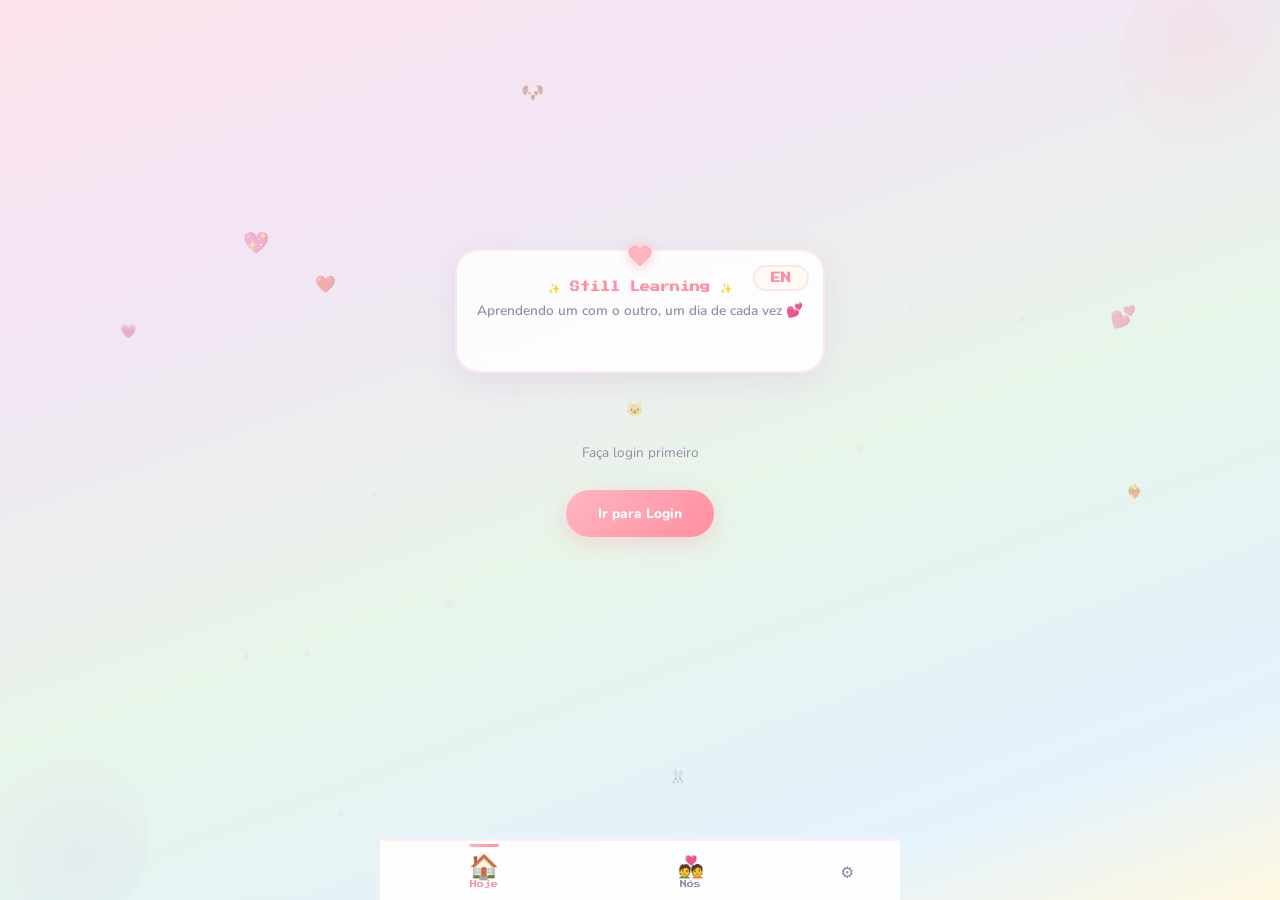
<file: templates/couple.html>
<!DOCTYPE html>
<html lang="pt-BR">
<head>
<meta charset="UTF-8">
<meta name="viewport" content="width=device-width, initial-scale=1.0">
<meta name="theme-color" content="#ffb5c2">
<meta name="apple-mobile-web-app-capable" content="yes">
<meta name="apple-mobile-web-app-status-bar-style" content="default">
<link rel="manifest" href="/static/manifest.json">
<link rel="apple-touch-icon" href="/static/icons/icon-192.svg">
<title>Still Learning 💕</title>
<link rel="stylesheet" href="/static/style.css">
<style>
* { margin: 0; padding: 0; box-sizing: border-box; }
:root {
  --pink: #ffb5c2;
  --pink-dark: #ff8fa0;
  --pink-light: #ffe0e8;
  --lavender: #d4b8e8;
  --lavender-light: #ede0f5;
  --cream: #fffaf5;
  --text: #5a4a6a;
  --text-light: #9a8aaa;
  --correct: #7ddb9a;
  --radius: 24px;
  --radius-sm: 16px;
  --radius-cloud: 50px;
  --shadow: 0 8px 30px rgba(180, 150, 200, 0.2);
  --shadow-sm: 0 4px 16px rgba(180, 150, 200, 0.15);
  --shadow-hover: 0 12px 40px rgba(180, 150, 200, 0.3);
  --ease-bounce: cubic-bezier(0.34, 1.56, 0.64, 1);
}
body {
  font-family: 'Nunito', sans-serif;
  background: linear-gradient(160deg, #fce4ec 0%, #f3e5f5 25%, #e8f5e9 55%, #e3f2fd 85%, #fff8e1 100%);
  background-attachment: fixed;
  color: var(--text);
  min-height: 100vh;
  padding-bottom: calc(90px + env(safe-area-inset-bottom, 0px));
  overflow-x: hidden;
  -webkit-font-smoothing: antialiased;
}
.floating-bg {
  position: fixed; inset: 0; pointer-events: none; z-index: 0;
  overflow: hidden;
}
.floating-bg::before {
  content: '';
  position: absolute; top: -40px; right: -40px;
  width: 200px; height: 200px;
  background: radial-gradient(circle at 40% 40%, rgba(255, 181, 194, 0.15), transparent 70%);
  border-radius: 50%;
  animation: floatAround 8s ease-in-out infinite;
}
.floating-bg::after {
  content: '';
  position: absolute; bottom: -30px; left: -30px;
  width: 180px; height: 180px;
  background: radial-gradient(circle at 60% 60%, rgba(212, 184, 232, 0.12), transparent 70%);
  border-radius: 50%;
  animation: floatAround 10s ease-in-out infinite reverse;
}
.floating-items {
  position: fixed; inset: 0; pointer-events: none; z-index: 0;
  overflow: hidden;
}
.floating-items span {
  position: absolute; font-size: 16px; opacity: 0.35;
  animation: floatAround 8s ease-in-out infinite;
  image-rendering: pixelated;
}
.stars {
  position: fixed; inset: 0; pointer-events: none; z-index: 0;
  overflow: hidden;
}
.stars span {
  position: absolute; color: var(--lavender); opacity: 0.15;
  font-size: 14px; animation: twinkle 3s ease-in-out infinite;
}
@keyframes floatAround {
  0%, 100% { transform: translateY(0px) rotate(0deg); }
  50% { transform: translateY(-20px) rotate(5deg); }
}
@keyframes twinkle {
  0%, 100% { opacity: 0.15; transform: scale(1); }
  50% { opacity: 0.3; transform: scale(1.1); }
}
@media (prefers-reduced-motion: reduce) {
  .floating-bg, .floating-bg::before, .floating-bg::after,
  .floating-items, .floating-items span, .stars, .stars span { animation: none !important; display: none; }
}

#app { position: relative; z-index: 1; max-width: 520px; margin: 0 auto; }

.app-header {
  background: rgba(255,255,255,0.85);
  backdrop-filter: blur(10px);
  -webkit-backdrop-filter: blur(10px);
  margin: 16px 14px 0;
  padding: 28px 20px 24px;
  border-radius: var(--radius);
  box-shadow: var(--shadow);
  text-align: center;
  position: relative;
  border: 2px solid rgba(255, 181, 194, 0.3);
  overflow: visible;
}
.app-header .card-heart {
  position: absolute; top: -10px; left: 50%; transform: translateX(-50%); z-index: 5;
  filter: drop-shadow(0 2px 6px rgba(255, 143, 160, 0.3));
  cursor: pointer;
}
.app-header .card-heart:hover svg { filter: drop-shadow(0 0 12px rgba(255,143,160,0.5)); }
.app-header .card-heart:active svg { transform: scale(0.9); }
.app-header h1 {
  font-family: 'Press Start 2P', monospace;
  font-size: 10px; color: var(--pink-dark); line-height: 1.6;
  margin-bottom: 4px;
}
.app-header .subtitle {
  font-family: 'Nunito', sans-serif;
  font-size: 0.85rem; color: var(--text-light); font-weight: 600;
}
.lang-toggle {
  position: absolute; top: 14px; right: 14px;
  background: var(--cream);
  border: 2px solid rgba(255,181,194,0.3);
  border-radius: var(--radius-cloud);
  padding: 6px 16px;
  font-size: 10px; font-weight: 800;
  cursor: pointer; color: var(--pink-dark);
  font-family: 'Press Start 2P', monospace;
  transition: all 0.25s var(--ease-bounce);
  z-index: 2;
}
.lang-toggle:hover { background: var(--pink); color: white; border-color: var(--pink); }
.lang-toggle:active { transform: scale(0.95); }
.lang-toggle:active { transform: scale(0.95); }

.user-greeting {
  padding: 8px 18px 0;
  font-family: 'Press Start 2P', monospace;
  font-size: 9px; color: var(--text); text-align: left;
}

.section { padding: 14px 14px 6px; animation: sectionIn 0.35s ease; }
@keyframes sectionIn { from { opacity: 0; transform: translateY(12px); } to { opacity: 1; transform: translateY(0); } }
.section-title {
  font-family: 'Press Start 2P', monospace;
  font-size: 9px; color: var(--text-light);
  margin-bottom: 10px; padding: 0 4px;
  display: flex; align-items: center; gap: 6px;
}
.section-title a {
  margin-left: auto;
  font-family: 'Nunito', sans-serif;
  font-size: 0.75rem; text-decoration: none;
  color: var(--pink-dark); font-weight: 700;
  transition: all 0.2s var(--ease-bounce);
  cursor: pointer;
}
.section-title a:hover { color: var(--pink); transform: scale(1.03); }

.card {
  background: rgba(255, 255, 255, 0.85);
  backdrop-filter: blur(10px);
  -webkit-backdrop-filter: blur(10px);
  border-radius: var(--radius);
  box-shadow: var(--shadow);
  padding: 28px 24px;
  margin-bottom: 14px;
  border: 2px solid rgba(255, 181, 194, 0.3);
  transition: box-shadow 0.3s ease, transform 0.25s var(--ease-bounce);
  animation: cardIn 0.4s ease both;
  position: relative;
}
.card:active { transform: scale(0.98); }
.card .card-heart {
  position: absolute; top: -14px; left: 50%; transform: translateX(-50%); z-index: 3;
  filter: drop-shadow(0 2px 6px rgba(255, 143, 160, 0.3));
  cursor: pointer;
}
.card .card-heart:hover svg { filter: drop-shadow(0 0 12px rgba(255,143,160,0.5)); }
.card .card-heart:active svg { transform: scale(0.9); }
.card:nth-child(2) { animation-delay: 0.06s; }
.card:nth-child(3) { animation-delay: 0.12s; }
.card:nth-child(4) { animation-delay: 0.18s; }
.card:nth-child(5) { animation-delay: 0.24s; }
@keyframes cardIn { from { opacity: 0; transform: translateY(20px) scale(0.97); } to { opacity: 1; transform: translateY(0) scale(1); } }

@media (hover: hover) {
  .card:hover { box-shadow: var(--shadow-hover); }
  .card-heart:hover svg { filter: drop-shadow(0 0 12px rgba(255,143,160,0.5)); }
  .lang-toggle:hover { background: var(--pink); color: white; border-color: var(--pink); }
  .section-title a:hover { color: var(--pink); }
  .btn-primary:hover { transform: translateY(-3px) scale(1.03); box-shadow: 0 10px 30px rgba(255, 143, 160, 0.4); }
  .btn-outline:hover { background: var(--cream); border-color: var(--pink); color: var(--pink-dark); transform: translateY(-2px); }
  .btn-ghost:hover { background: var(--cream); }
  .card-action:hover { transform: translateY(-3px) scale(1.03); box-shadow: 0 10px 30px rgba(255, 143, 160, 0.4); }
  .nav-item:hover .nav-icon { transform: scale(1.1); }
  .mood-btn:hover { transform: scale(1.15); background: white; border-color: var(--pink-light); }
  .todo-check:hover { transform: scale(1.15); }
  .diary-entry:hover { background: rgba(255,255,255,0.9); }
  .agenda-item:hover { padding-left: 4px; }
  .todo-item:hover { padding-left: 4px; }
  .more-card:hover { background: white; border-color: var(--pink); transform: translateY(-3px) scale(1.02); box-shadow: 0 6px 20px rgba(255,143,160,0.15); }
  .notif-card:hover { background: white; transform: translateX(4px); }
  .memory-item:hover { border-color: var(--pink); background: white; }
  .photo-preview:hover { filter: sepia(0.2) contrast(1) brightness(1.1) saturate(0.8); }
  .photo-grid img:hover { transform: scale(1.03); filter: sepia(0.2) contrast(1); }
}
.card-title { font-weight: 800; font-size: 0.95rem; margin-bottom: 8px; color: var(--text); }
.card-text { font-size: 0.88rem; color: var(--text-light); line-height: 1.7; }

.card-row { display: flex; align-items: center; gap: 14px; }
.card-row .card-text { flex: 1; }

.stat-row { display: flex; gap: 10px; margin: 6px 0 8px; }
.stat-pill {
  flex: 1; background: rgba(255, 255, 255, 0.6);
  border-radius: var(--radius-sm); padding: 14px 8px;
  text-align: center;
  border: 2px solid rgba(255, 181, 194, 0.15);
}
.stat-pill .num { font-family: 'Press Start 2P', monospace; font-size: 18px; color: var(--pink-dark); }
.stat-pill .label { font-size: 0.65rem; color: var(--text-light); margin-top: 4px; font-weight: 700; text-transform: uppercase; letter-spacing: 0.3px; }

.empty-state { text-align: center; padding: 24px 0; color: var(--text-light); font-size: 0.85rem; line-height: 1.8; }

.mood-selector { display: flex; gap: 6px; flex-wrap: wrap; margin: 10px 0; justify-content: center; }
.mood-btn {
  font-size: 1.5rem; padding: 10px 14px; min-width: 44px; min-height: 44px;
  border: 2px solid transparent; border-radius: var(--radius-sm);
  cursor: pointer; background: var(--cream);
  transition: all 0.2s var(--ease-bounce);
  display: flex; align-items: center; justify-content: center;
}
.mood-btn:hover { transform: scale(1.15); background: white; border-color: var(--pink-light); }
.mood-btn.selected { border-color: var(--pink); background: white; transform: scale(1.2); box-shadow: 0 3px 12px rgba(255,181,194,0.3); }

textarea, input[type="text"], input[type="datetime-local"] {
  width: 100%;
  padding: 14px 18px;
  font-family: 'Nunito', sans-serif;
  font-size: 0.9rem;
  color: var(--text);
  background: var(--cream);
  border: 2px solid rgba(255, 181, 194, 0.3);
  border-radius: var(--radius-sm);
  outline: none;
  transition: all 0.25s var(--ease-bounce);
}
textarea::placeholder, input::placeholder { color: var(--text-light); opacity: 0.6; }
textarea:focus, input:focus { border-color: var(--pink); box-shadow: 0 0 0 3px rgba(255, 143, 160, 0.15); background: white; }
textarea { min-height: 80px; resize: vertical; }
input[type="text"] { min-height: auto; }
input[type="datetime-local"] { font-family: 'Nunito', sans-serif; font-size: 14px; }

.btn {
  display: inline-flex; align-items: center; justify-content: center; gap: 6px;
  padding: 14px 32px;
  border: none;
  border-radius: var(--radius-cloud);
  font-size: 0.85rem;
  font-weight: 800;
  font-family: 'Nunito', sans-serif;
  cursor: pointer;
  transition: all 0.25s var(--ease-bounce);
  text-decoration: none;
}
.btn-primary {
  background: linear-gradient(135deg, var(--pink), var(--pink-dark));
  color: white;
  box-shadow: 0 6px 20px rgba(255, 143, 160, 0.3);
}
.btn-primary:hover { transform: translateY(-3px) scale(1.03); box-shadow: 0 10px 30px rgba(255, 143, 160, 0.4); }
.btn-primary:active { transform: translateY(0) scale(0.97); }
.btn-primary:disabled { opacity: 0.5; cursor: not-allowed; transform: none; box-shadow: none; }
.btn-outline {
  background: transparent;
  border: 2px solid rgba(255, 181, 194, 0.4);
  color: var(--text-light);
  box-shadow: none;
}
.btn-outline:hover { background: var(--cream); border-color: var(--pink); color: var(--pink-dark); transform: translateY(-2px); }
.btn-ghost { background: transparent; border: none; color: var(--text-light); box-shadow: none; }
.btn-ghost:hover { background: var(--cream); transform: none; }

.card-action {
  display: inline-flex; align-items: center; gap: 6px; margin-top: 12px;
  padding: 12px 28px;
  background: linear-gradient(135deg, var(--pink), var(--pink-dark));
  color: white; border: none;
  border-radius: var(--radius-cloud);
  font-weight: 800;
  font-size: 0.85rem;
  font-family: 'Nunito', sans-serif;
  cursor: pointer;
  transition: all 0.25s var(--ease-bounce);
  box-shadow: 0 6px 20px rgba(255, 143, 160, 0.3);
  text-decoration: none;
}
.card-action:hover { transform: translateY(-3px) scale(1.03); box-shadow: 0 10px 30px rgba(255, 143, 160, 0.4); }
.card-action:active { transform: translateY(0) scale(0.97); }
.card-action.small { padding: 10px 22px; font-size: 0.78rem; }
.answer-option { display: block; width: 100%; margin-top: 8px; padding: 14px 20px; background: var(--cream); border: 2px solid rgba(255, 181, 194, 0.25); border-radius: var(--radius-sm); font-weight: 700; font-size: 0.85rem; font-family: 'Nunito', sans-serif; color: var(--text); cursor: pointer; transition: all 0.2s var(--ease-bounce); text-align: center; }
.answer-option:active { transform: scale(0.97); background: white; border-color: var(--pink); }

.nav-bar {
  position: fixed; bottom: 0; left: 0; right: 0;
  background: rgba(255,255,255,0.88);
  backdrop-filter: blur(10px);
  -webkit-backdrop-filter: blur(10px);
  display: flex;
  border-top: 2px solid rgba(255, 181, 194, 0.2);
  padding: 6px 0 calc(6px + env(safe-area-inset-bottom, 0px)) 0;
  z-index: 100;
  max-width: 520px;
  margin: 0 auto;
}
.nav-item {
  flex: 1; text-align: center; padding: 6px 2px;
  cursor: pointer; color: var(--text-light);
  font-family: 'Press Start 2P', monospace;
  font-size: 7px; font-weight: 400;
  transition: all 0.2s var(--ease-bounce);
  position: relative;
  min-height: 44px;
  display: flex; flex-direction: column; align-items: center; justify-content: center;
}
.nav-item .nav-icon { font-size: 1.3rem; display: block; margin-bottom: 2px; transition: all 0.2s var(--ease-bounce); }
.nav-item.active { color: var(--pink-dark); }
.nav-item.active .nav-icon { transform: scale(1.15); }
.nav-item:hover .nav-icon { transform: scale(1.1); }
.nav-item.active::after {
  content: '';
  position: absolute; top: -3px; left: 50%; transform: translateX(-50%);
  width: 30px; height: 3px;
  background: linear-gradient(135deg, var(--pink), var(--pink-dark));
  border-radius: 0 0 4px 4px;
}
.settings-btn { flex: 0.5; min-width: 44px; }
.settings-btn .nav-icon { font-size: 1.2rem; margin-bottom: 0; }
.settings-btn.active::after { width: 20px; }

.diary-entry {
  border-left: 3px solid var(--pink);
  padding: 14px 16px; margin-bottom: 10px;
  background: var(--cream);
  border-radius: 0 var(--radius-sm) var(--radius-sm) 0;
  transition: all 0.2s ease;
}
.diary-entry:hover { background: rgba(255,255,255,0.9); }
.diary-entry .meta { font-family: 'Press Start 2P', monospace; font-size: 7px; color: var(--text-light); margin-bottom: 6px; display: flex; gap: 8px; align-items: center; }
.diary-entry .content { font-size: 0.9rem; line-height: 1.7; white-space: pre-line; }

.challenge-box { text-align: center; padding: 20px 8px; }
.challenge-type-badge {
  display: inline-block; padding: 4px 16px;
  border-radius: var(--radius-cloud);
  font-family: 'Press Start 2P', monospace;
  font-size: 8px; font-weight: 400;
  background: var(--lavender-light);
  color: var(--text-light);
  text-transform: uppercase;
  letter-spacing: 0.5px;
  margin-bottom: 10px;
}
.challenge-word {
  font-family: 'Press Start 2P', monospace;
  font-size: 1.5rem; letter-spacing: 10px;
  padding: 20px;
  background: var(--cream);
  border-radius: var(--radius-sm);
  display: inline-block; margin: 14px 0;
  color: var(--text);
  overflow-wrap: break-word; word-break: break-word;
}
.challenge-riddle { font-size: 1rem; font-style: italic; padding: 18px 14px; line-height: 1.7; color: var(--text); }

.agenda-item {
  display: flex; gap: 14px; align-items: flex-start;
  padding: 14px 0;
  border-bottom: 1px solid rgba(255, 181, 194, 0.12);
  transition: all 0.2s ease;
}
.agenda-item:last-child { border: none; }
.agenda-item:hover { padding-left: 4px; }
.agenda-date { min-width: 48px; text-align: center; }
.agenda-date .day { font-family: 'Press Start 2P', monospace; font-size: 16px; color: var(--text); line-height: 1; }
.agenda-date .mon { font-family: 'Press Start 2P', monospace; font-size: 7px; color: var(--text-light); margin-top: 3px; }
.agenda-info { flex: 1; }
.agenda-info .title { font-weight: 700; font-size: 0.88rem; }
.agenda-info .desc { font-size: 0.78rem; color: var(--text-light); margin-top: 4px; line-height: 1.5; }

.todo-item {
  display: flex; gap: 12px; align-items: center;
  padding: 10px 0;
  border-bottom: 1px solid rgba(255, 181, 194, 0.08);
  transition: all 0.2s ease;
}
.todo-item:last-child { border: none; }
.todo-item:hover { padding-left: 4px; }
.todo-check {
  width: 44px; height: 44px;
  border-radius: 50%;
  border: 2px solid var(--pink);
  cursor: pointer;
  display: flex; align-items: center; justify-content: center;
  flex-shrink: 0; font-size: 1.1rem;
  transition: all 0.2s var(--ease-bounce);
  background: var(--cream);
  color: transparent;
}
.todo-check.done { background: linear-gradient(135deg, var(--pink), var(--pink-dark)); color: white; border-color: transparent; }
.todo-check:hover { transform: scale(1.15); }
.todo-content { flex: 1; }
.todo-content .title { font-weight: 600; font-size: 0.88rem; }
.todo-content .title.done-text { text-decoration: line-through; color: var(--text-light); }
.todo-content .meta { font-family: 'Press Start 2P', monospace; font-size: 7px; color: var(--text-light); margin-top: 3px; }

.add-form { display: flex; flex-direction: column; gap: 10px; margin-top: 14px; }

.review-box {
  background: var(--cream);
  border-radius: var(--radius-sm);
  padding: 18px; margin-bottom: 14px;
  border: 2px solid rgba(255, 181, 194, 0.15);
}
.review-box .review-header { font-family: 'Press Start 2P', monospace; font-size: 8px; color: var(--text-light); margin-bottom: 8px; }
.review-box .review-text { font-size: 0.9rem; line-height: 1.7; color: var(--text); white-space: pre-line; padding: 12px 16px; background: white; border-radius: var(--radius-sm); }

.modal-overlay {
  position: fixed; inset: 0;
  background: rgba(255, 250, 245, 0.88);
  backdrop-filter: blur(4px);
  -webkit-backdrop-filter: blur(4px);
  z-index: 200;
  display: none;
  align-items: flex-end;
  justify-content: center;
  padding: 0;
}
.modal-overlay.show { display: flex; }
.modal-box {
  background: rgba(255, 255, 255, 0.92);
  backdrop-filter: blur(8px);
  -webkit-backdrop-filter: blur(8px);
  border-radius: var(--radius) var(--radius) 0 0;
  padding: 28px 24px calc(24px + env(safe-area-inset-bottom, 12px));
  width: 100%; max-width: 520px; max-height: 80vh;
  overflow-y: auto;
  animation: modalUp 0.35s var(--ease-bounce);
  border-top: 2px solid rgba(255, 181, 194, 0.3);
}
@keyframes modalUp { from { transform: translateY(100%); } to { transform: translateY(0); } }

.hidden { display: none !important; }

.more-card {
  background: rgba(255,255,255,0.6);
  border: 2px solid rgba(255,181,194,0.15);
  border-radius: var(--radius-sm);
  padding: 18px 12px;
  cursor: pointer;
  transition: all 0.25s var(--ease-bounce);
  text-align: center;
  -webkit-tap-highlight-color: transparent;
  touch-action: manipulation;
}
  .more-card:hover { background: white; border-color: var(--pink); transform: translateY(-3px) scale(1.02); box-shadow: 0 6px 20px rgba(255,143,160,0.15); }
  .more-card:active { transform: scale(0.97); }

.streak-badge {
  display: inline-block;
  padding: 4px 12px;
  border-radius: var(--radius-cloud);
  font-family: 'Press Start 2P', monospace;
  font-size: 7px;
  background: linear-gradient(135deg, #ff9a56, #ff6b6b, #ff4757);
  color: white;
  box-shadow: 0 2px 10px rgba(255, 75, 87, 0.3);
  animation: pulse 2s ease-in-out infinite;
  position: absolute;
  top: 8px;
  right: 8px;
  z-index: 4;
}
.hint-btn {
  display: inline-flex; align-items: center; gap: 4px;
  padding: 8px 18px;
  background: linear-gradient(135deg, #ffc107, #ff9800);
  color: white; border: none;
  border-radius: var(--radius-cloud);
  font-weight: 800; font-size: 0.8rem;
  font-family: 'Nunito', sans-serif;
  cursor: pointer;
  transition: all 0.25s var(--ease-bounce);
  box-shadow: 0 4px 14px rgba(255, 152, 0, 0.3);
  margin-top: 10px;
}
.hint-btn:hover { transform: translateY(-2px); box-shadow: 0 6px 20px rgba(255, 152, 0, 0.4); }
.hint-btn:active { transform: scale(0.97); }
.hint-text {
  font-size: 0.82rem; font-style: italic; color: var(--text-light);
  padding: 8px 12px; background: rgba(255,193,7,0.08);
  border-radius: var(--radius-sm); margin-top: 6px;
  border-left: 3px solid #ffc107;
}
.timestamp-text {
  font-family: 'Press Start 2P', monospace;
  font-size: 6px; color: var(--text-light);
  opacity: 0.8;
}
.quote-note-area {
  margin-top: 12px; padding-top: 12px;
  border-top: 1px solid rgba(255,181,194,0.15);
}
.quote-note-saved {
  display: inline-block;
  padding: 2px 10px;
  border-radius: var(--radius-cloud);
  font-family: 'Press Start 2P', monospace;
  font-size: 6px;
  background: var(--correct);
  color: white;
  margin-left: 6px;
}
.history-month-header {
  font-family: 'Press Start 2P', monospace;
  font-size: 8px; color: var(--pink-dark);
  padding: 10px 0 6px;
  border-bottom: 2px solid rgba(255,181,194,0.2);
  margin-bottom: 8px;
  margin-top: 14px;
}
.history-month-header:first-child { margin-top: 0; }
.history-card {
  background: rgba(255,255,255,0.6);
  border: 2px solid rgba(255,181,194,0.12);
  border-radius: var(--radius-sm);
  padding: 14px; margin-bottom: 8px;
  cursor: pointer;
  transition: all 0.2s var(--ease-bounce);
}
.history-card:hover { border-color: var(--pink); background: white; transform: translateY(-2px); box-shadow: var(--shadow-sm); }
.history-card:active { transform: scale(0.98); }
.history-card-date {
  font-family: 'Press Start 2P', monospace;
  font-size: 9px; font-weight: 800; color: var(--text);
}
.history-card-type {
  display: inline-block;
  padding: 2px 8px; margin-left: 6px;
  border-radius: var(--radius-cloud);
  font-family: 'Press Start 2P', monospace;
  font-size: 6px;
  background: var(--pink-light);
  color: var(--pink-dark);
}


.loading { text-align: center; padding: 60px 20px; color: var(--text-light); display: flex; flex-direction: column; align-items: center; gap: 14px; }
.spinner { display: inline-block; width: 24px; height: 24px; border: 3px solid rgba(255, 181, 194, 0.2); border-top-color: var(--pink); border-radius: 50%; animation: spin 0.6s linear infinite; }
@keyframes spin { to { transform: rotate(360deg); } }
.loading-text {
  font-family: 'Press Start 2P', monospace;
  font-size: 8px;
  animation: pulse 1.5s ease-in-out infinite;
}
@keyframes pulse { 0%, 100% { opacity: 0.5; } 50% { opacity: 1; } }

/* New challenge styles */
.challenge-theme { font-family:'Press Start 2P',monospace; font-size:8px; color:var(--lavender); margin-bottom:6px; }
.challenge-question { font-size:1rem; font-weight:700; padding:16px; background:var(--cream); border-radius:var(--radius-sm); margin:10px 0; line-height:1.6; }
.challenge-answer { font-size:0.9rem; padding:14px; background:var(--cream); border-radius:var(--radius-sm); margin:8px 0; border-left:3px solid var(--pink); }
.notif-dot { position:absolute; top:-2px; right:-4px; width:8px; height:8px; background:var(--pink-dark); border-radius:50%; border:2px solid white; }
.notif-card { background:var(--cream); border-radius:var(--radius-sm); padding:14px; margin-bottom:10px; border-left:3px solid var(--pink); cursor:pointer; transition:all 0.2s ease; }
.notif-card:hover { background:white; transform:translateX(4px); }
.notif-card .notif-title { font-weight:700; font-size:0.85rem; }
.notif-card .notif-meta { font-family:'Press Start 2P',monospace; font-size:7px; color:var(--text-light); margin-top:4px; }
.memory-item { padding:14px; margin-bottom:10px; background:var(--cream); border-radius:var(--radius-sm); border:2px solid rgba(255,181,194,0.15); transition:all 0.2s ease; }
.memory-item:hover { border-color:var(--pink); background:white; }
.memory-item .memory-date { font-family:'Press Start 2P',monospace; font-size:7px; color:var(--text-light); }
.memory-item .memory-q { font-weight:700; font-size:0.85rem; margin:6px 0 4px; }
.memory-item .memory-a { font-size:0.85rem; color:var(--text-light); line-height:1.6; }

.photo-preview {
  max-width:100%; border-radius:var(--radius-sm);
  margin:10px 0; box-shadow:var(--shadow);
  filter: sepia(0.3) contrast(0.9) brightness(1.05) saturate(0.7);
  image-rendering:pixelated;
}
.photo-preview:hover { filter: sepia(0.2) contrast(1) brightness(1.1) saturate(0.8); }
.photo-grid { display:grid; grid-template-columns:1fr 1fr; gap:8px; margin:10px 0; }
.photo-grid img { width:100%; border-radius:var(--radius-sm); aspect-ratio:1; object-fit:cover;
  filter: sepia(0.3) contrast(0.9) brightness(1.05);
  box-shadow:var(--shadow-sm); cursor:pointer;
  transition:all 0.25s var(--ease-bounce);
}
.photo-grid img:hover { transform:scale(1.03); filter: sepia(0.2) contrast(1); }

@media (max-width: 600px) {
  .app-header { margin: 12px 10px 0; padding: 24px 16px 20px; }
  .app-header h1 { font-size: 9px; }
  .app-header .subtitle { font-size: 0.8rem; }
  .section { padding: 10px 10px 4px; }
  .card { padding: 22px 18px; }
  .nav-item { font-size: 7px; min-height: 40px; padding: 4px 2px; }
  .nav-item .nav-icon { font-size: 1.2rem; }
  .stat-pill { padding: 10px 6px; }
  .stat-pill .num { font-size: 14px; }
  .stat-row { gap: 6px; }
  .challenge-word { font-size: 1.2rem; letter-spacing: 6px; padding: 14px; }
}
@media (max-width: 400px) {
  .app-header { margin: 8px 6px 0; padding: 20px 12px 16px; }
  .app-header h1 { font-size: 8px; }
  .card { padding: 18px 14px; border-radius: var(--radius-sm); }
  .section { padding: 8px 6px 2px; }
  .nav-item { font-size: 7px; min-height: 36px; padding: 2px 1px; }
  .nav-item .nav-icon { font-size: 1rem; }
  .challenge-word { font-size: 1rem; letter-spacing: 4px; padding: 10px; }
}
@keyframes toastIn { from { opacity: 0; transform: translateX(-50%) translateY(30px) scale(0.9); } to { opacity: 1; transform: translateX(-50%) translateY(0) scale(1); } }
@media (prefers-reduced-motion: reduce) {
  *, *::before, *::after { animation-duration: 0.01ms !important; transition-duration: 0.01ms !important; }
  .floating-items, .stars { display: none; }
}
</style>
</head>
<body>
<div class="floating-bg"></div>
<div class="floating-items" id="floatingItems"></div>
<div class="stars" id="stars"></div>

<div id="app">
  <div class="app-header">
    <div class="card-heart">
      <svg width="28" height="28" viewBox="0 0 28 28" fill="none" xmlns="http://www.w3.org/2000/svg">
        <path d="M14 24.5L5.25 15.75C3.25 13.75 2.5 10.5 4.5 7.75C6.5 5 10 4.5 12.5 7L14 8.5L15.5 7C18 4.5 21.5 5 23.5 7.75C25.5 10.5 24.75 13.75 22.75 15.75L14 24.5Z"
          fill="url(#heartGrad)" stroke="var(--pink-dark)" stroke-width="0.8"/>
        <defs><linearGradient id="heartGrad" x1="14" y1="4.5" x2="14" y2="24.5"><stop stop-color="var(--pink)"/><stop offset="1" stop-color="var(--pink-dark)"/></linearGradient></defs>
      </svg>
    </div>
    <button class="lang-toggle" onclick="toggleLang()" id="langBtn">EN</button>
    <h1>✨ Still Learning ✨</h1>
    <div class="subtitle" id="headerSub">Aprendendo um com o outro, um dia de cada vez 💕</div>
  </div>
  <div id="userGreeting" class="user-greeting"></div>
  <div id="mainContent"></div>
</div>

<div class="nav-bar" id="navBar">
  <div class="nav-item active" data-nav="today" onclick="showSection('today')"><span class="nav-icon">🏠</span>Hoje</div>
  <div class="nav-item" data-nav="us" onclick="showSection('us')"><span class="nav-icon">💑</span>Nós</div>
  <div class="nav-item settings-btn" data-nav="settings" onclick="toggleSettings()"><span class="nav-icon">⚙️</span></div>
</div>

<div class="modal-overlay" id="settingsModal" onclick="if(event.target===this)closeSettings()">
  <div class="modal-box" style="text-align:center;">
    <div class="card-heart" style="position:static;margin:0 auto 10px;transform:none;">
      <svg width="24" height="24" viewBox="0 0 28 28" fill="none" xmlns="http://www.w3.org/2000/svg">
        <path d="M14 24.5L5.25 15.75C3.25 13.75 2.5 10.5 4.5 7.75C6.5 5 10 4.5 12.5 7L14 8.5L15.5 7C18 4.5 21.5 5 23.5 7.75C25.5 10.5 24.75 13.75 22.75 15.75L14 24.5Z"
          fill="url(#mh1)" stroke="var(--pink-dark)" stroke-width="0.8"/>
        <defs><linearGradient id="mh1" x1="14" y1="4.5" x2="14" y2="24.5"><stop stop-color="var(--pink)"/><stop offset="1" stop-color="var(--pink-dark)"/></linearGradient></defs>
      </svg>
    </div>
    <div style="font-family:'Press Start 2P',monospace;font-size:9px;color:var(--text);margin-bottom:16px;">Still Learning</div>
    <div style="display:grid;grid-template-columns:1fr;gap:10px;max-width:200px;margin:0 auto;">
      <div class="more-card" onclick="toggleLang()">
        <div style="font-size:1.5rem;">🌐</div>
        <div style="font-weight:700;font-size:0.85rem;margin-top:4px;" data-i18n-setting="language">Idioma</div>
        <div style="font-size:0.7rem;color:var(--text-light);margin-top:2px;" id="settingsLangLabel">🇧🇷 Português</div>
      </div>
      <div class="more-card" onclick="logout(event)">
        <div style="font-size:2rem;">🚪</div>
        <div style="font-weight:700;font-size:0.85rem;margin-top:4px;" data-i18n-setting="logout">Sair</div>
        <div style="font-size:0.7rem;color:var(--text-light);margin-top:2px;" data-i18n-setting="disconnect">Desconectar</div>
      </div>
    </div>
  </div>
</div>

<script>
const _t = {};
const _lang = 'pt';
const COUPLE_ID = localStorage.getItem('couple_id') || '';
const USER_NAME = localStorage.getItem('user_name') || '';
const USER_DISPLAY = localStorage.getItem('user_display') || '';
const PARTNER_NAME = localStorage.getItem('partner_name') || '';
let state = { section: 'today', data: {} };

function initDecorations() {
  const isMobile = window.innerWidth <= 600;
  const emojis = ['💕', '❤️', '💗', '💖', '❤️‍🔥', '🐱', '🐰', '🐶', '🦊', '🐼', '🌸', '✨'];
  const items = document.getElementById('floatingItems');
  const bgCount = isMobile ? 4 : 8;
  for (let i = 0; i < bgCount; i++) {
    const span = document.createElement('span');
    span.textContent = emojis[i % emojis.length];
    span.style.left = (8 + Math.random() * 80) + '%';
    span.style.top = (8 + Math.random() * 80) + '%';
    span.style.fontSize = (isMobile ? 8 + Math.random() * 6 : 12 + Math.random() * 12) + 'px';
    span.style.animationDelay = (Math.random() * 5) + 's';
    span.style.animationDuration = (8 + Math.random() * 6) + 's';
    items.appendChild(span);
  }
  // Stars
  const stars = document.getElementById('stars');
  const starChars = ['✦', '★', '✧'];
  const starCount = isMobile ? 4 : 10;
  for (let i = 0; i < starCount; i++) {
    const span = document.createElement('span');
    span.textContent = starChars[i % starChars.length];
    span.style.left = (10 + Math.random() * 80) + '%';
    span.style.top = (10 + Math.random() * 80) + '%';
    span.style.fontSize = (10 + Math.random() * 6) + 'px';
    span.style.animationDelay = (Math.random() * 4) + 's';
    span.style.animationDuration = (3 + Math.random() * 4) + 's';
    stars.appendChild(span);
  }
}

function loadUsSection() {
  const isEn = getLang() === 'en';
  const main = document.getElementById('mainContent');
  main.innerHTML = `
    <div class="section">
      <h2 class="section-title">${isEn ? '💑 Us' : '💑 Nós'}</h2>
      <p style="text-align:center;color:var(--text-light);font-size:0.8rem;margin-bottom:20px;">${isEn ? 'Our shared memories and moments' : 'Nossas memórias e momentos compartilhados'}</p>
      <div style="display:grid;grid-template-columns:1fr 1fr;gap:12px;max-width:400px;margin:0 auto;">
        <div class="more-card" onclick="showSection('diary')">
          <div style="font-size:2.5rem;">📖</div>
          <div style="font-weight:700;font-size:0.9rem;margin-top:6px;">${isEn ? 'Diary' : 'Diário'}</div>
          <div style="font-size:0.7rem;color:var(--text-light);margin-top:4px;">${isEn ? 'Our daily entries' : 'Nossas entradas diárias'}</div>
        </div>
        <div class="more-card" onclick="showSection('memories')">
          <div style="font-size:2.5rem;">✨</div>
          <div style="font-weight:700;font-size:0.9rem;margin-top:6px;">${isEn ? 'Memories' : 'Memórias'}</div>
          <div style="font-size:0.7rem;color:var(--text-light);margin-top:4px;">${isEn ? 'Photos & mixed memories' : 'Fotos e memórias mistas'}</div>
        </div>
        <div class="more-card" onclick="showSection('quiz')">
          <div style="font-size:2.5rem;">❓</div>
          <div style="font-weight:700;font-size:0.9rem;margin-top:6px;">${isEn ? 'Quiz' : 'Quiz'}</div>
          <div style="font-size:0.7rem;color:var(--text-light);margin-top:4px;">${isEn ? 'Test your knowledge' : 'Teste seu conhecimento'}</div>
        </div>
        <div class="more-card" onclick="showSection('challenge')">
          <div style="font-size:2.5rem;">🎯</div>
          <div style="font-weight:700;font-size:0.9rem;margin-top:6px;">${isEn ? 'Challenge' : 'Desafio'}</div>
          <div style="font-size:0.7rem;color:var(--text-light);margin-top:4px;">${isEn ? 'Current challenge' : 'Desafio atual'}</div>
        </div>
      </div>
    </div>
  `;
}

async function api(path, opts = {}) {
  opts.headers = opts.headers || {};
  const token = localStorage.getItem('auth_token');
  if (token) opts.headers['Authorization'] = 'Bearer ' + token;
  if (COUPLE_ID) opts.headers['X-Couple-Id'] = COUPLE_ID;
  if (USER_NAME) opts.headers['X-User-Name'] = USER_NAME;
  if (PARTNER_NAME) opts.headers['X-Partner-Name'] = PARTNER_NAME;
  if (opts.body && typeof opts.body === 'object') opts.body = JSON.stringify(opts.body);
  opts.headers['Content-Type'] = 'application/json';
  const r = await fetch(path, opts);
  if (!r.ok) { const e = await r.json().catch(() => ({})); throw new Error(e.detail || 'Request failed'); }
  return r.json();
}

function toggleLang() {
  sessionStorage.setItem('lang_section', state.section || 'today');
  document.cookie = 'lang=' + (getLang() === 'pt' ? 'en' : 'pt') + ';path=/;max-age=31536000';
  location.reload();
}
function getLang() { const m = document.cookie.match(/lang=([^;]+)/); return m ? m[1] : 'pt'; }
function esc(s) { if (!s) return ''; const d = document.createElement('div'); d.textContent = s; return d.innerHTML; }
function attrEsc(s) { return String(s).replace(/'/g, '&#39;').replace(/"/g, '&quot;').replace(/&/g, '&amp;'); }

function logout(e) {
  if (e) { e.stopPropagation(); e.preventDefault(); }
  try { localStorage.clear(); } catch(_) {}
  window.location.href = '/';
}

function updateNavLang() {
  const isEn = getLang() === 'en';
  document.getElementById('langBtn').textContent = isEn ? 'PT' : 'EN';
  document.getElementById('headerSub').textContent = isEn ? 'Learning each other, one day at a time 💕' : 'Aprendendo um com o outro, um dia de cada vez 💕';
  document.querySelectorAll('[data-nav]').forEach(el => {
    const nav = el.dataset.nav;
    if (nav === 'settings') return;
    const labels = { today: isEn ? 'Today' : 'Hoje', us: isEn ? 'Us' : 'Nós' };
    el.childNodes[el.childNodes.length - 1].textContent = labels[nav] || nav;
  });
  document.getElementById('settingsLangLabel').textContent = isEn ? '🇺🇸 English' : '🇧🇷 Português';
  document.querySelectorAll('[data-i18n-setting]').forEach(el => {
    const key = el.dataset.i18nSetting;
    const labels = { language: isEn ? 'Language' : 'Idioma', logout: isEn ? 'Log out' : 'Sair', disconnect: isEn ? 'Disconnect' : 'Desconectar' };
    el.textContent = labels[key] || key;
  });
}
function toggleSettings() { document.getElementById('settingsModal').classList.toggle('show'); }
function closeSettings() { document.getElementById('settingsModal').classList.remove('show'); }
// Safari touch guard for modal overlay
document.addEventListener('DOMContentLoaded', function() {
  var mm = document.getElementById('settingsModal');
  if (mm) { mm.addEventListener('touchstart', function(e) { if (e.target === this) closeSettings(); }, {passive:true}); }
});

function backLink() {
  const isEn = getLang() === 'en';
  return `<button onclick="showSection('today')" style="margin-left:auto;font-family:'Press Start 2P',monospace;font-size:8px;color:var(--pink-dark);background:none;border:none;cursor:pointer;transition:all 0.2s var(--ease-bounce);display:flex;align-items:center;gap:4px;padding:8px 4px;">← ${isEn ? 'Back' : 'Voltar'}</button>`;
}

function showSection(name) {
  state.section = name;
  document.querySelectorAll('.nav-item').forEach(el => el.classList.toggle('active', el.dataset.nav === name));
  closeSettings();
  const main = document.getElementById('mainContent');
  main.innerHTML = `<div class="loading"><div class="spinner"></div><div class="loading-text">${getLang() === 'en' ? 'Loading...' : 'Carregando...'}</div></div>`;
  if (name === 'today') loadDashboard();
  else if (name === 'us') loadUsSection();
  else if (name === 'question') loadQuestion();
  else if (name === 'diary') loadDiary();
  else if (name === 'challenge') loadChallenge();
  else if (name === 'agenda') loadAgenda();
  else if (name === 'todos') loadTodos();
  else if (name === 'review') loadReview();
  else if (name === 'quote') loadQuote();
  else if (name === 'memories') loadMemories();
  else if (name === 'quiz') loadQuiz();
}

function monthsPt(m) { return ['','Jan','Fev','Mar','Abr','Mai','Jun','Jul','Ago','Set','Out','Nov','Dez'][m]; }
function monthsEn(m) { return ['','Jan','Feb','Mar','Apr','May','Jun','Jul','Aug','Sep','Oct','Nov','Dec'][m]; }

function loadDashboard() {
  const main = document.getElementById('mainContent');
  const u = USER_DISPLAY || USER_NAME;
  const isEn = getLang() === 'en';
  api('/api/couple/dashboard').then(d => {
    let html = `<div class="section">`;

    html += `<div class="card">
      <div class="card-heart">
        <svg width="28" height="28" viewBox="0 0 28 28" fill="none" xmlns="http://www.w3.org/2000/svg">
          <path d="M14 24.5L5.25 15.75C3.25 13.75 2.5 10.5 4.5 7.75C6.5 5 10 4.5 12.5 7L14 8.5L15.5 7C18 4.5 21.5 5 23.5 7.75C25.5 10.5 24.75 13.75 22.75 15.75L14 24.5Z" fill="url(#h1)" stroke="var(--pink-dark)" stroke-width="0.8"/>
          <defs><linearGradient id="h1" x1="14" y1="4.5" x2="14" y2="24.5"><stop stop-color="var(--pink)"/><stop offset="1" stop-color="var(--pink-dark)"/></linearGradient></defs>
        </svg>
      </div>
      <div style="font-size:1.15rem;font-weight:800;margin-top:4px;">${isEn ? 'Hello' : 'Olá'}, ${esc(u)} 💕</div>
      <div class="card-text" style="margin-top:4px;">${isEn ? 'What shall we do today?' : 'O que vamos fazer hoje?'}</div>
    </div>`;

    html += `<div class="stat-row">
      <div class="stat-pill"><div class="num">${d.diary_count || 0}</div><div class="label">${isEn ? 'Diary' : 'Diário'}</div></div>
      <div class="stat-pill"><div class="num">${d.challenge?.exists ? (d.challenge.done ? '✓' : '!') : '—'}</div><div class="label">${isEn ? 'Challenge' : 'Desafio'}</div></div>
      <div class="stat-pill"><div class="num">${(d.todos||[]).filter(t=>!t.done).length}</div><div class="label">${isEn ? 'To-dos' : 'Tarefas'}</div></div>
    </div>`;

    html += `<div class="card"><div class="card-row">
      <span style="font-size:1.8rem;">💭</span>
      <div class="card-text">
        <strong>${isEn ? 'Daily Question' : 'Pergunta do Dia'}</strong><br>
        ${d.question && d.question.exists
          ? (isEn ? (d.question.my_answer ? 'Answered ✅' : 'Waiting for your answer 💭') : (d.question.my_answer ? 'Respondida ✅' : 'Aguardando sua resposta 💭'))
          : (isEn ? 'No question for today' : 'Nenhuma pergunta hoje')}
      </div>
    </div>
    <button class="card-action" onclick="showSection('question')">
      ${d.question?.my_answer ? (isEn ? 'View 💕' : 'Ver 💕') : (isEn ? 'Answer 💭' : 'Responder 💭')}
    </button></div>`;

    html += `<div class="card"><div class="card-row">
      <span style="font-size:1.8rem;">📖</span>
      <div class="card-text">
        <strong>${isEn ? 'Our Diary' : 'Nosso Diário'}</strong><br>
        ${d.diary_count > 0 ? (isEn ? `${d.diary_count} entry today` : `${d.diary_count} registro hoje`) : (isEn ? 'No entries yet' : 'Nenhum registro ainda')}
      </div>
    </div>
    <button class="card-action" onclick="showSection('diary')">📝 ${isEn ? 'Write' : 'Escrever'}</button>
    ${d.diary_partner_today ? `<button class="card-action" onclick="showSection('diary')" style="margin-top:6px;">👀 ${isEn ? "View partner's" : 'Ver parceiro'}</button>` : ''}
    </div>`;

    html += `<div class="card"><div class="card-row" style="position:relative;">
      <span style="font-size:1.8rem;">🎯</span>
      <div class="card-text">
        <strong>${isEn ? "Today's Challenge" : 'Desafio de Hoje'}</strong><br>
        ${d.challenge?.exists
          ? (d.challenge.done
            ? (isEn ? 'Completed ✅' : 'Completado ✅')
            : (isEn ? `Type: ${d.challenge.type}` : `Tipo: ${d.challenge.type}`))
          : (isEn ? 'No challenge today' : 'Nenhum desafio hoje')}
      </div>
      ${d.challenge?.exists && d.challenge.type === 'partner_question' && d.challenge.partner_answered && !d.challenge.my_answered ? '<span class="notif-dot" style="top:2px;right:0;"></span>' : ''}
    </div>
    <button class="card-action" onclick="showSection('challenge')">🎯 ${isEn ? 'Start' : 'Começar'}</button></div>`;

    // Quote card
    html += `<div class="card" id="dashQuoteCard">
      <div class="card-row">
        <span style="font-size:1.8rem;">💌</span>
        <div class="card-text">
          <strong>${isEn ? "Today's Quote" : 'Citação do Dia'}</strong><br>
          <span id="dashQuoteText" style="font-size:0.82rem;">${isEn ? 'Loading...' : 'Carregando...'}</span>
        </div>
      </div>
      <button class="card-action" onclick="showSection('quote')">💌 ${isEn ? 'Read' : 'Ler'}</button>
    </div>`;

    // Notifications section
    if (d.notifications && d.notifications.length) {
      html += `<div class="card">
        <div style="display:flex;align-items:center;gap:6px;margin-bottom:10px;">
          <span style="font-size:1.2rem;">🔔</span>
          <span style="font-weight:800;font-size:0.9rem;">${isEn ? 'Notifications' : 'Notificações'}</span>
          <span style="background:var(--pink-dark);color:white;border-radius:20px;padding:2px 10px;font-family:'Press Start 2P',monospace;font-size:7px;">${d.notifications.length}</span>
        </div>`;
      d.notifications.forEach(n => {
        const msg = isEn ? (n.msg_en || n.msg_pt || '') : (n.msg_pt || n.msg_en || '');
        const emojiMap = { daily_answer: '💭', partner_challenge_resp: '💪', question_answered: '💌' };
        const emoji = emojiMap[n.type] || '🔔';
        html += `<div class="notif-card">
          <div class="notif-title">${emoji} ${esc(msg)}</div>
        </div>`;
      });
      html += `</div>`;
    }

    const hasEvents = d.events && d.events.length;
    html += `<div class="card"><div class="card-row">
      <span style="font-size:1.8rem;">📅</span>
      <div class="card-text">
        <strong>${isEn ? 'Upcoming Events' : 'Próximos Eventos'}</strong><br>
        ${hasEvents ? d.events.slice(0,2).map(e => esc(e.title)).join(', ') + (d.events.length > 2 ? ` +${d.events.length-2}` : '') : (isEn ? 'Nothing scheduled' : 'Nada agendado')}
      </div>
    </div>
    <button class="card-action small" onclick="showSection('agenda')" style="margin-top:8px;">📅 ${isEn ? 'View' : 'Ver'}</button>
    ${(d.todos && d.todos.length) ? `<div style="margin-top:14px;padding-top:12px;border-top:1px solid rgba(255,181,194,0.15);">
      <div style="font-family:'Press Start 2P',monospace;font-size:7px;color:var(--text-light);margin-bottom:6px;">📋 ${isEn ? 'To-Dos' : 'Tarefas'}</div>
      ${d.todos.slice(0,3).map(t => `<div class="todo-item" style="padding:6px 0;border:none;"><div class="todo-check ${t.done ? 'done' : ''}" style="width:20px;height:20px;font-size:0.6rem;">${t.done ? '✓' : ''}</div><div class="todo-content"><div class="title ${t.done ? 'done-text' : ''}" style="font-size:0.82rem;">${esc(t.title)}</div></div></div>`).join('')}
      ${d.todos.length > 3 ? `<div style="font-family:'Press Start 2P',monospace;font-size:7px;color:var(--text-light);text-align:center;padding-top:6px;">+${d.todos.length - 3} ${isEn ? 'more' : 'mais'}</div>` : ''}
    </div>` : ''}
    </div>`;

    html += `</div>`;
    main.innerHTML = html;

    // Fetch quote inline
    api('/api/couple/quote').then(qd => {
      const el = document.getElementById('dashQuoteText');
      if (el) {
        if (qd.exists) {
          const q = qd.data;
          const text = isEn ? (q.quote_en || q.quote_pt || '') : (q.quote_pt || q.quote_en || '');
          el.textContent = text.length > 60 ? text.slice(0, 60) + '…' : text;
        } else {
          el.textContent = isEn ? 'No quote today' : 'Nenhuma citação hoje';
        }
      }
    }).catch(() => {
      const el = document.getElementById('dashQuoteText');
      if (el) el.textContent = isEn ? 'No quote today' : 'Nenhuma citação hoje';
    });
  }).catch(e => {
    main.innerHTML = `<div class="empty-state" style="padding:60px;">${esc(e.message)}</div>`;
  });
}

function loadQuestion() {
  const main = document.getElementById('mainContent');
  const isEn = getLang() === 'en';
  api('/api/couple/question').then(d => {
    if (!d.exists) {
      main.innerHTML = `<div class="section"><div class="card"><div class="empty-state">💭 ${isEn ? 'No question for today yet. Check back later!' : 'Nenhuma pergunta para hoje ainda. Volte mais tarde!'}</div></div></div>`;
      return;
    }
    const q = esc(d.question);
    let html = `<div class="section"><div class="section-title">${isEn ? "Today's Question" : 'Pergunta de Hoje'}${backLink()}</div>`;
    html += `<div class="card"><div class="card-heart">
      <svg width="28" height="28" viewBox="0 0 28 28" fill="none" xmlns="http://www.w3.org/2000/svg">
        <path d="M14 24.5L5.25 15.75C3.25 13.75 2.5 10.5 4.5 7.75C6.5 5 10 4.5 12.5 7L14 8.5L15.5 7C18 4.5 21.5 5 23.5 7.75C25.5 10.5 24.75 13.75 22.75 15.75L14 24.5Z" fill="url(#hq)" stroke="var(--pink-dark)" stroke-width="0.8"/>
        <defs><linearGradient id="hq" x1="14" y1="4.5" x2="14" y2="24.5"><stop stop-color="var(--pink)"/><stop offset="1" stop-color="var(--pink-dark)"/></linearGradient></defs>
      </svg>
    </div>`;
    html += `<div style="font-size:0.9rem;line-height:1.7;margin:4px 0 4px;font-weight:600;">${q}</div>`;

    if (!d.my_answer) {
      html += `<textarea id="qAnswer" rows=3 placeholder="${isEn ? 'Write your answer...' : 'Escreva sua resposta...'}" style="margin-top:12px;"></textarea>`;
      html += `<button class="card-action" onclick="submitAnswer()" style="margin-top:12px;">💕 ${isEn ? 'Send' : 'Enviar'}</button>`;
    } else {
      html += `<div style="margin-top:16px;padding:14px;background:var(--cream);border-radius:var(--radius-sm);border-left:3px solid var(--pink);">
        <div style="font-family:'Press Start 2P',monospace;font-size:7px;color:var(--text-light);margin-bottom:6px;">${isEn ? 'Your answer' : 'Sua resposta'}</div>
        <div style="font-size:0.9rem;line-height:1.6;">${esc(d.my_answer)}</div></div>`;
      if (d.partner_answer) {
        html += `<div style="margin-top:12px;padding:14px;background:rgba(212,184,232,0.08);border-radius:var(--radius-sm);border-left:3px solid var(--lavender);">
          <div style="font-family:'Press Start 2P',monospace;font-size:7px;color:var(--text-light);margin-bottom:6px;">${esc(d.partner_name)} ${isEn ? 'answered' : 'respondeu'}</div>
          <div style="font-size:0.9rem;line-height:1.6;">${esc(d.partner_answer)}</div></div>`;
      } else {
        html += `<div class="empty-state">⏳ ${isEn ? 'Waiting for' : 'Aguardando'} ${esc(d.partner_name)}...</div>`;
      }
    }
    html += `</div></div>`;
    main.innerHTML = html;
  }).catch(e => {
    main.innerHTML = `<div class="empty-state">${esc(e.message)}</div>`;
  });
}

async function submitAnswer() {
  const answer = document.getElementById('qAnswer')?.value?.trim();
  if (!answer) return;
  const isEn = getLang() === 'en';
  try {
    await api('/api/couple/question/answer', { method: 'POST', body: { couple_id: COUPLE_ID, name: USER_NAME, answer } });
    showToast(isEn ? 'Answer sent! 💕' : 'Resposta enviada! 💕');
    loadQuestion();
  } catch(e) { showToast(e.message, true); }
}

function loadDiary() {
  const main = document.getElementById('mainContent');
  const isEn = getLang() === 'en';
  api('/api/couple/diary').then(d => {
    let html = `<div class="section"><div class="section-title">📖 ${isEn ? 'Our Diary' : 'Nosso Diário'}${backLink()}</div>`;

    html += `<div class="card"><div class="card-heart">
      <svg width="28" height="28" viewBox="0 0 28 28" fill="none" xmlns="http://www.w3.org/2000/svg">
        <path d="M14 24.5L5.25 15.75C3.25 13.75 2.5 10.5 4.5 7.75C6.5 5 10 4.5 12.5 7L14 8.5L15.5 7C18 4.5 21.5 5 23.5 7.75C25.5 10.5 24.75 13.75 22.75 15.75L14 24.5Z" fill="url(#hd)" stroke="var(--pink-dark)" stroke-width="0.8"/>
        <defs><linearGradient id="hd" x1="14" y1="4.5" x2="14" y2="24.5"><stop stop-color="var(--pink)"/><stop offset="1" stop-color="var(--pink-dark)"/></linearGradient></defs>
      </svg>
    </div>`;
    html += `<div class="card-title">${isEn ? 'How are you feeling?' : 'Como você está?'}</div>`;
    html += `<div class="mood-selector" id="moodSelector">${['😊','🥰','😢','😤','😴','🤗','😐','🔥'].map(m => `<span class="mood-btn" data-mood="${m}" onclick="selectMood(this)">${m}</span>`).join('')}</div>`;
    html += `<textarea id="diaryContent" rows=4 placeholder="${isEn ? 'Write about your day...' : 'Escreva sobre o seu dia...'}">${esc(d.my_today?.content || '')}</textarea>`;
    html += `<button class="card-action" onclick="saveDiary()" style="margin-top:12px;">💕 ${isEn ? 'Save' : 'Salvar'}</button>`;
    html += `</div>`;

    if (d.partner_today) {
      html += `<div class="card"><div class="card-title">${esc(d.partner_name)} ${isEn ? 'wrote' : 'escreveu'}:</div>
        <div class="diary-entry"><div class="meta">${d.partner_today.mood || ''} ${d.partner_today.date}</div>
        <div class="content">${esc(d.partner_today.content)}</div></div></div>`;
    } else {
      html += `<div class="card"><div class="empty-state">⏳ ${isEn ? 'Waiting for' : 'Aguardando'} ${esc(d.partner_name)} ${isEn ? 'to write today...' : 'escrever hoje...'}</div></div>`;
    }

    const past = d.past || [];
    if (past.length) {
      html += `<div class="card"><div class="card-title">📜 ${isEn ? 'Past Days' : 'Dias anteriores'}</div>`;
      past.slice(0, 10).forEach(e => {
        const author = e.author_id === USER_NAME ? (isEn ? 'You' : 'Você') : esc(d.partner_name || e.author_id);
        html += `<div class="diary-entry"><div class="meta">${author} · ${e.date} ${e.mood || ''}</div><div class="content">${esc(e.content)}</div></div>`;
      });
      html += `</div>`;
    }
    html += `</div>`;
    main.innerHTML = html;
  });
}

let selectedMood = '';
function selectMood(el) {
  document.querySelectorAll('.mood-btn').forEach(b => b.classList.remove('selected'));
  el.classList.add('selected');
  selectedMood = el.dataset.mood;
}

async function saveDiary() {
  const content = document.getElementById('diaryContent')?.value?.trim();
  if (!content) return;
  const isEn = getLang() === 'en';
  try {
    await api('/api/couple/diary/save', { method: 'POST', body: { couple_id: COUPLE_ID, author_id: USER_NAME, content, mood: selectedMood } });
    showToast(isEn ? 'Diary saved! 💕' : 'Diário salvo! 💕');
    loadDiary();
  } catch(e) { showToast(e.message, true); }
}

function fmtTime(isoStr) {
  if (!isoStr) return '';
  const isEn = getLang() === 'en';
  try {
    const d = new Date(isoStr);
    const now = new Date();
    const diffMs = now - d;
    const diffMin = Math.floor(diffMs / 60000);
    const diffH = Math.floor(diffMs / 3600000);
    const diffD = Math.floor(diffMs / 86400000);
    if (diffMin < 1) return isEn ? 'just now' : 'agora';
    if (diffMin < 60) return isEn ? diffMin + 'm ago' : diffMin + 'min atrás';
    if (diffH < 24) return isEn ? diffH + 'h ago' : diffH + 'h atrás';
    if (diffD === 1) {
      const time = d.toLocaleTimeString(isEn ? 'en-US' : 'pt-BR', { hour: '2-digit', minute: '2-digit' });
      return isEn ? 'ontem ' + time : 'ontem ' + time;
    }
    return d.toLocaleDateString(isEn ? 'en-US' : 'pt-BR', { day: '2-digit', month: 'short' }) + ' ' + d.toLocaleTimeString(isEn ? 'en-US' : 'pt-BR', { hour: '2-digit', minute: '2-digit' });
  } catch(_) { return ''; }
}

let _riddleHintsRevealed = 0;

function loadChallenge() {
  const main = document.getElementById('mainContent');
  const isEn = getLang() === 'en';
  api('/api/couple/challenge').then(d => {
    let html = `<div class="section"><div class="section-title">🎯 ${isEn ? "Today's Challenge" : 'Desafio de Hoje'}${backLink()}</div><div class="card">
    <div class="card-heart">
      <svg width="28" height="28" viewBox="0 0 28 28" fill="none" xmlns="http://www.w3.org/2000/svg">
        <path d="M14 24.5L5.25 15.75C3.25 13.75 2.5 10.5 4.5 7.75C6.5 5 10 4.5 12.5 7L14 8.5L15.5 7C18 4.5 21.5 5 23.5 7.75C25.5 10.5 24.75 13.75 22.75 15.75L14 24.5Z" fill="url(#hc)" stroke="var(--pink-dark)" stroke-width="0.8"/>
        <defs><linearGradient id="hc" x1="14" y1="4.5" x2="14" y2="24.5"><stop stop-color="var(--pink)"/><stop offset="1" stop-color="var(--pink-dark)"/></linearGradient></defs>
      </svg>
    </div>`;
    if (d.streak && d.streak > 0) {
      html += `<span class="streak-badge">🔥 ${isEn ? 'Streak' : 'Sequência'}: ${d.streak} ${isEn ? 'd' : (d.streak === 1 ? 'dia' : 'dias')}</span>`;
    }

    const tlabel = { riddle: isEn ? 'Riddle' : 'Enigma', partner_question: isEn ? 'Partner Question' : 'Pergunta do Parceiro', partner_challenge: isEn ? 'Partner Challenge' : 'Desafio do Parceiro', quote: isEn ? 'Quote' : 'Citação', photo: isEn ? 'Photo' : 'Foto' };
    const typeName = tlabel[d.type] || d.type;
    html += `<div class="challenge-box"><div class="challenge-type-badge">${typeName}</div>`;

    // Flow description per type
    const flowDesc = {
      riddle: isEn ? '🧩 Solve the riddle! Keep guessing until you get it right. Once solved, you\'ll see the answer revealed.' : '🧩 Decifre o enigma! Continue tentando até acertar. Quando resolver, a resposta será revelada.',
      partner_question: isEn ? '💑 Take turns asking and answering questions. When both respond, see each other\'s answers in Memories.' : '💑 Criem perguntas um para o outro. Quando ambos responderem, vejam as respostas um do outro em Memórias.',
      quote: isEn ? '💌 A daily quote to reflect on together. Read and share what it means to you.' : '💌 Uma citação diária para refletirem juntos. Leiam e compartilhem o que significa para vocês.',
      photo: isEn ? '📸 Take a photo based on the prompt. Your partner\'s photo appears once they upload theirs too.' : '📸 Tire uma foto baseada no tema. A foto do seu parceiro aparece quando ele também enviar.',
    };
    if (flowDesc[d.type]) {
      html += `<div style="font-size:0.75rem;color:var(--text-light);margin:6px 0 12px;line-height:1.5;padding:8px 12px;background:rgba(255,255,255,0.4);border-radius:var(--radius-sm);">${flowDesc[d.type]}</div>`;
    }

    if (d.type === 'riddle') {
      const riddle = isEn ? (d.data.riddle_en || '') : (d.data.riddle_pt || '');
      html += `<div class="challenge-riddle">${esc(riddle)}</div>`;
      _riddleHintsRevealed = d.data.hints_used || 0;
      if (!d.my_done && !d.my_guess) {
        html += `<input id="guessInput" type="text" placeholder="${isEn ? 'Your answer...' : 'Sua resposta...'}" style="margin-top:12px;text-align:center;">`;
        html += `<button class="card-action" onclick="submitRiddleGuess()" style="margin-top:10px;">💭 ${isEn ? 'Guess' : 'Palpitar'}</button>`;
        if (d.data.hints_pt || d.data.hints_en) {
          html += `<div id="hintsArea"></div>`;
        }
      } else if (d.my_guess && !d.my_done) {
        html += `<div style="margin-top:10px;color:var(--text-light);font-weight:600;">❌ ${isEn ? 'Wrong guess. Try again?' : 'Palpite errado. Tentar de novo?'}</div>`;
        if (d.data.hints_pt || d.data.hints_en) {
          const hints = isEn ? (d.data.hints_en || d.data.hints_pt || []) : (d.data.hints_pt || d.data.hints_en || []);
          const used = d.data.hints_used || 0;
          html += `<div id="hintsArea">`;
          for (let i = 0; i < Math.min(used, hints.length); i++) {
            html += `<div class="hint-text">💡 ${esc(hints[i])}</div>`;
          }
          if (used < hints.length) {
            html += `<button class="hint-btn" onclick="revealHint()">💡 ${isEn ? 'Hint' : 'Dica'} (${used}/${hints.length})</button>`;
          }
          html += `</div>`;
        }
        html += `<input id="guessInput" type="text" placeholder="${isEn ? 'Another guess...' : 'Outro palpite...'}" style="margin-top:12px;text-align:center;" value="${esc(d.my_guess)}">`;
        html += `<button class="card-action" onclick="submitRiddleGuess()" style="margin-top:10px;">💭 ${isEn ? 'Guess' : 'Palpitar'}</button>`;
      } else {
        const answer = isEn ? (d.data.answer_en || '') : (d.data.answer_pt || '');
        html += `<div style="margin-top:8px;"><span style="font-family:'Press Start 2P',monospace;font-size:8px;color:var(--text-light);">${isEn ? 'Answer' : 'Resposta'}:</span> <span style="font-weight:700;">${esc(answer)}</span></div>`;
        html += `<div style="margin-top:8px;color:var(--pink-dark);font-weight:800;">✅ ${isEn ? 'Solved!' : 'Resolvido!'}</div>`;
        if (d.timestamps && d.timestamps.guessed_at) {
          html += `<div class="timestamp-text" style="margin-top:6px;">✅ ${isEn ? 'Solved' : 'Resolvido'} ${fmtTime(d.timestamps.guessed_at)}</div>`;
        }
      }
    } else if (d.type === 'partner_question') {
      const theme = d.data.chosen_theme || d.data.custom_theme || (d.data.themes && d.data.themes.length > 0 ? d.data.themes[0] : '');
      if (d.created_by && d.created_by === USER_NAME) {
        html += `<div style="margin-bottom:8px;color:var(--text-light);font-size:0.85rem;">${isEn ? 'You created a question. Your partner answers it.' : 'Você criou uma pergunta. Seu parceiro responde.'}</div>`;
        if (d.data.question) {
          html += `<div class="challenge-question">${esc(d.data.question)}</div>`;
          html += `<div style="font-family:'Press Start 2P',monospace;font-size:7px;color:var(--text-light);margin-top:8px;">${isEn ? 'Theme' : 'Tema'}: ${esc(theme)}</div>`;
          if (d.my_answered) {
            html += `<div class="challenge-answer"><strong>${isEn ? 'Your answer' : 'Sua resposta'}:</strong> ${esc(d.my_guess)}`;
            if (d.timestamps && d.timestamps.answered_question_at) html += ` <span class="timestamp-text">${fmtTime(d.timestamps.answered_question_at)}</span>`;
            html += `</div>`;
          }
          if (d.partner_answered) {
            html += `<div class="challenge-answer" style="border-left-color:var(--lavender);"><strong>${esc(d.partner_name)} ${isEn ? 'answered' : 'respondeu'}:</strong> ${esc(d.partner_guess)}`;
            if (d.timestamps && d.timestamps.created_question_at) html += ` <span class="timestamp-text">${fmtTime(d.timestamps.created_question_at)}</span>`;
            html += `</div>`;
          } else {
            html += `<div class="empty-state">⏳ ${isEn ? 'Waiting for' : 'Aguardando'} ${esc(d.partner_name)}...</div>`;
          }
        }
      } else if (d.created_by && d.created_by !== USER_NAME) {
        if (d.data.question && !d.my_answered) {
          html += `<div style="margin-bottom:8px;color:var(--text-light);font-size:0.85rem;">${esc(d.partner_name)} ${isEn ? 'asks' : 'pergunta'}:</div>`;
          html += `<div class="challenge-question">${esc(d.data.question)}</div>`;
          if (theme) html += `<div style="font-family:'Press Start 2P',monospace;font-size:7px;color:var(--text-light);margin-top:8px;">${isEn ? 'Theme' : 'Tema'}: ${esc(theme)}</div>`;
          html += `<textarea id="partnerQAnswer" rows=3 placeholder="${isEn ? 'Your answer...' : 'Sua resposta...'}" style="margin-top:12px;"></textarea>`;
          html += `<button class="card-action" onclick="answerPartnerQuestion()" style="margin-top:10px;">💕 ${isEn ? 'Answer' : 'Responder'}</button>`;
        } else if (d.data.question && d.my_answered) {
          html += `<div class="challenge-question">${esc(d.data.question)}</div>`;
          html += `<div class="challenge-answer"><strong>${isEn ? 'Your answer' : 'Sua resposta'}:</strong> ${esc(d.my_guess)}`;
          if (d.timestamps && d.timestamps.answered_question_at) html += ` <span class="timestamp-text">${fmtTime(d.timestamps.answered_question_at)}</span>`;
          html += `</div>`;
          if (d.partner_answered) {
            html += `<div class="challenge-answer" style="border-left-color:var(--lavender);"><strong>${esc(d.partner_name)} ${isEn ? 'answers' : 'responde'} (${isEn ? 'my question' : 'minha pergunta'}):</strong> ${esc(d.partner_guess)}`;
            if (d.timestamps && d.timestamps.created_question_at) html += ` <span class="timestamp-text">${fmtTime(d.timestamps.created_question_at)}</span>`;
            html += `</div>`;
          }
          if (d.both_answered) {
            html += `<div style="margin-top:12px;text-align:center;"><button class="btn btn-ghost" onclick="showSection('memories')">📸 ${isEn ? 'View in Mixed Memories' : 'Ver em Memórias Misturadas'}</button></div>`;
          }
        }
      } else {
        if (d.data.themes && d.data.themes.length) {
          html += `<div style="font-size:0.9rem;font-weight:600;margin-bottom:10px;">${isEn ? 'Choose a theme and create a question for your partner' : 'Escolha um tema e crie uma pergunta para seu parceiro'}</div>`;
          html += `<div class="section-title" style="font-size:8px;margin-bottom:6px;">${isEn ? 'Themes' : 'Temas'}</div>`;
          html += `<div style="display:flex;flex-wrap:wrap;gap:6px;margin-bottom:12px;">`;
          d.data.themes.forEach((th, i) => {
            html += `<span class="mood-btn" data-idx="${i}" onclick="document.querySelectorAll('.mood-btn').forEach(b=>b.classList.remove('selected'));this.classList.add('selected');window._themeIdx=${i};">${esc(th)}</span>`;
          });
          html += `</div>`;
          html += `<div class="add-form">`;
          html += `<textarea id="partnerQuestion" rows=2 placeholder="${isEn ? 'Write a question for your partner...' : 'Escreva uma pergunta para seu parceiro...'}"></textarea>`;
          html += `<input id="customTheme" placeholder="${isEn ? 'Or type a custom theme' : 'Ou digite um tema personalizado'}" style="margin-top:6px;">`;
          html += `<button class="card-action" onclick="createPartnerQuestion()" style="margin-top:6px;">💕 ${isEn ? 'Send Question' : 'Enviar Pergunta'}</button>`;
          html += `</div>`;
        } else {
          html += `<div class="add-form">`;
          html += `<textarea id="partnerQuestion" rows=2 placeholder="${isEn ? 'Write a question for your partner...' : 'Escreva uma pergunta para seu parceiro...'}"></textarea>`;
          html += `<button class="card-action" onclick="createPartnerQuestion()" style="margin-top:6px;">💕 ${isEn ? 'Send Question' : 'Enviar Pergunta'}</button>`;
          html += `</div>`;
        }
      }
    } else if (d.type === 'quote') {
      const qd = d.data;
      window._quoteOffset = d.current_offset || qd.offset || 0;
      const qText = isEn ? (qd.quote_en || qd.quote_pt || '') : (qd.quote_pt || qd.quote_en || '');
      html += `<div style="text-align:center;padding:10px 0;">
        <div style="font-size:1.1rem;line-height:1.7;font-style:italic;padding:16px;background:var(--cream);border-radius:var(--radius-sm);">"${esc(qText)}"</div>
        <div style="margin-top:10px;font-weight:800;">${esc(qd.author || '')}</div>
        <div style="font-family:'Press Start 2P',monospace;font-size:7px;color:var(--text-light);margin-top:4px;">${esc(qd.source || '')}</div>
        ${qd.original && qd.original !== qText ? `<div style="margin-top:8px;font-size:0.85rem;color:var(--text-light);font-style:italic;padding:10px;background:rgba(255,255,255,0.5);border-radius:var(--radius-sm);">"${esc(qd.original)}"</div>` : ''}
        <div class="quote-note-area" style="text-align:left;">
          <div style="font-size:0.82rem;color:var(--text-light);margin-bottom:6px;">${isEn ? 'Your thought on this quote...' : 'Seu pensamento sobre essa citação...'}</div>
          <textarea id="quoteNoteInput" rows=2 placeholder="${isEn ? 'Write your reflection...' : 'Escreva seu pensamento...'}" style="font-size:0.85rem;">${esc(d.note || '')}</textarea>
          <div style="margin-top:6px;display:flex;align-items:center;gap:8px;">
            <button class="card-action small" onclick="saveQuoteNote()" style="margin-top:0;">💾 ${isEn ? 'Save' : 'Salvar'}</button>
            ${d.note ? `<span class="quote-note-saved">${isEn ? 'Saved' : 'Salvo'}</span>` : ''}
          </div>
        </div>
      </div>`;
    } else if (d.type === 'photo') {
      const prompt = isEn ? (d.data.prompt_en || d.data.prompt_pt || '') : (d.data.prompt_pt || d.data.prompt_en || '');
      html += `<div style="font-size:0.9rem;font-weight:600;margin-bottom:10px;line-height:1.6;">${esc(prompt)}</div>`;
      const myKey = 'photo_url_' + (d._is_a ? 'a' : 'b');
      const partnerKey = 'photo_url_' + (d._is_a ? 'b' : 'a');
      const myPhoto = d.data[myKey];
      const partnerPhoto = d.data[partnerKey];
      const bothPhotos = myPhoto && partnerPhoto;
      if (myPhoto) {
        html += `<div style="margin-top:8px;"><strong>${isEn ? 'Your photo' : 'Sua foto'}:</strong></div>`;
        html += `<img src="${myPhoto}" class="photo-preview" style="max-height:180px;cursor:pointer;" onclick="showFullPhoto(-1,'${myPhoto.replace(/'/g, "\\'")}')">`;
        html += `<div style="margin-top:4px;color:var(--pink-dark);font-weight:800;">✅ ${isEn ? 'Uploaded!' : 'Enviada!'}</div>`;
        if (d.timestamps) {
          const myTsKey = d._is_a ? 'photo_uploaded_at_a' : 'photo_uploaded_at_b';
          if (d.timestamps[myTsKey]) html += `<div class="timestamp-text" style="margin-top:2px;">📸 ${isEn ? 'uploaded' : 'enviada'} ${fmtTime(d.timestamps[myTsKey])}</div>`;
        }
        if (d.data['caption_' + (d._is_a ? 'a' : 'b')]) html += `<div style="font-size:0.85rem;color:var(--text-light);">"${esc(d.data['caption_' + (d._is_a ? 'a' : 'b')])}"</div>`;
      }
      if (partnerPhoto) {
        html += `<div style="margin-top:12px;"><strong>${esc(d.partner_name)}:</strong></div>`;
        html += `<img src="${partnerPhoto}" class="photo-preview" style="max-height:180px;cursor:pointer;" onclick="showFullPhoto(-1,'${partnerPhoto.replace(/'/g, "\\'")}')">`;
        if (d.timestamps) {
          const partnerTsKey = d._is_a ? 'photo_uploaded_at_b' : 'photo_uploaded_at_a';
          if (d.timestamps[partnerTsKey]) html += `<div class="timestamp-text" style="margin-top:2px;">📸 ${isEn ? 'uploaded' : 'enviada'} ${fmtTime(d.timestamps[partnerTsKey])}</div>`;
        }
        if (d.data['caption_' + (d._is_a ? 'b' : 'a')]) html += `<div style="font-size:0.85rem;color:var(--text-light);">"${esc(d.data['caption_' + (d._is_a ? 'b' : 'a')])}"</div>`;
      }
      if (bothPhotos) {
        html += `<div style="margin-top:12px;padding:10px;background:var(--pink-light);border-radius:var(--radius-sm);text-align:center;font-size:0.85rem;color:var(--pink-dark);font-weight:700;">💕 ${isEn ? 'You both took photos!' : 'Vocês dois tiraram fotos!'}</div>`;
      }
      if (!myPhoto) {
        html += `<div id="photoCaptureArea" style="margin-top:12px;">
          <button class="card-action" onclick="openCamera('photoCaptureArea', captureDailyPhoto)">📸 ${isEn ? 'Open Camera' : 'Abrir Câmera'}</button>
        </div>`;
      }
    }

    html += `<div style="margin-top:18px;padding-top:14px;border-top:1px solid rgba(255,181,194,0.15);display:flex;gap:20px;justify-content:center;font-family:'Press Start 2P',monospace;font-size:8px;">
      <div><span style="color:var(--text-light);">${isEn ? 'You' : 'Você'}:</span> ${d.my_done ? '✅' : (d.my_answered ? '💬' : '⏳')}</div>
      <div><span style="color:var(--text-light);">${esc(d.partner_name)}:</span> ${d.partner_done ? '✅' : (d.partner_answered ? '💬' : '⏳')}</div>
    </div></div>`;

    // ── Always show partner challenge creation ──
    html += `<div class="card" style="margin-top:14px;">
      <div style="display:flex;align-items:center;gap:6px;margin-bottom:8px;flex-wrap:wrap;">
        <span style="font-size:1.2rem;">💪</span>
        <span style="font-weight:800;font-size:0.9rem;">${isEn ? 'Create a Challenge for Your Partner' : 'Criar Desafio para seu Parceiro'}</span>
        ${d.streak && d.streak > 0 ? `<span style="margin-left:auto;font-family:'Press Start 2P',monospace;font-size:7px;padding:3px 10px;border-radius:20px;background:linear-gradient(135deg,#ff9a56,#ff4757);color:white;">🔥 ${isEn ? 'Streak' : 'Sequência'}: ${d.streak}</span>` : ''}
      </div>
      <div style="font-size:0.7rem;color:var(--text-light);margin-bottom:8px;line-height:1.5;">${isEn ? 'Challenge your partner! Choose text (a task to complete) or photo (they take a picture). Once they complete it, their response appears here.' : 'Desafie seu parceiro! Escolha texto (uma tarefa para cumprir) ou foto (eles tiram uma foto). Quando completarem, a resposta aparece aqui.'}</div>
      <div id="partnerChallengeList"></div>
      <button class="card-action small" onclick="showCreatePartnerChallenge()" style="margin-top:8px;">+ ${isEn ? 'New Challenge' : 'Novo Desafio'}</button>
      <div id="partnerChallengeForm" class="add-form" style="display:none;margin-top:12px;">
        <textarea id="newPartnerChallenge" rows=2 placeholder="${isEn ? 'Write a challenge...' : 'Escreva um desafio...'}"></textarea>
        <div style="display:flex;gap:8px;margin:8px 0;flex-wrap:wrap;">
          <button class="mood-btn selected" onclick="selectChallengeType('text',this)" style="flex:1;min-width:80px;">✏️ ${isEn ? 'Text' : 'Texto'}</button>
          <button class="mood-btn" onclick="selectChallengeType('photo',this)" style="flex:1;min-width:80px;">📸 ${isEn ? 'Photo' : 'Foto'}</button>
        </div>
        <div id="photoChallengeHint" style="font-size:0.8rem;color:var(--text-light);margin-bottom:6px;${getLang() === 'en' ? 'display:block' : 'display:none'}">${isEn ? '📸 Your partner will need to take a photo with the camera to complete this challenge' : '📸 Seu parceiro precisará tirar uma foto com a câmera para completar este desafio'}</div>
        <button class="card-action small" onclick="savePartnerChallenge()">💕 ${isEn ? 'Send Challenge' : 'Enviar Desafio'}</button>
        <button class="btn btn-ghost" onclick="document.getElementById('partnerChallengeForm').style.display='none'" style="font-size:0.75rem;">${isEn ? 'Cancel' : 'Cancelar'}</button>
      </div>
      <div id="partnerChallengeRefresh" style="margin-top:8px;"></div>
    </div>`;

    html += `</div>
    <div class="card" style="margin-top:14px;" id="challengeHistoryContainer">
      <div style="display:flex;align-items:center;gap:6px;margin-bottom:10px;">
        <span style="font-size:1.2rem;">🏆</span>
        <span style="font-weight:800;font-size:0.9rem;">${isEn ? 'Challenge History' : 'Histórico de Desafios'}</span>
      </div>
      <div style="font-size:0.7rem;color:var(--text-light);margin-bottom:8px;line-height:1.5;">${isEn ? 'All past challenges you\'ve completed together. Revisit your favorite moments.' : 'Todos os desafios que vocês completaram juntos. Revisitem seus momentos favoritos.'}</div>
      <div id="challengeHistoryList"><div class="loading"><div class="spinner"></div></div></div>
    </div>`;

    main.innerHTML = html;

    // Always load partner challenges
    loadPartnerChallengeList();
    loadChallengeHistory();
  });
}

let _photosData = [];

// ── Camera capture (getUserMedia) ──
let _cameraStream = null;
let _cameraFacing = 'environment';
let _capturedDataUrl = null;

function stopCamera() {
  if (_cameraStream) {
    _cameraStream.getTracks().forEach(function(t) { t.stop(); });
    _cameraStream = null;
  }
}

function toggleCamera() {
  _cameraFacing = _cameraFacing === 'environment' ? 'user' : 'environment';
  const container = document.querySelector('.camera-overlay');
  if (container) {
    _startCameraStream(container);
  }
}

function _startCameraStream(container) {
  const isEn = getLang() === 'en';
  const video = document.getElementById('camViewfinder');
  if (!video) return;
  stopCamera();
  video.style.transform = 'scaleX(' + (_cameraFacing === 'user' ? '-1' : '1') + ')';
  navigator.mediaDevices.getUserMedia({ video: { facingMode: _cameraFacing, width: { ideal: 480 }, height: { ideal: 640 } }, audio: false })
    .then(function(stream) {
      _cameraStream = stream;
      video.srcObject = stream;
    })
    .catch(function() {
      container.innerHTML = '<div style="color:var(--danger);padding:12px;">⚠️ ' + (isEn ? 'Camera access denied' : 'Acesso à câmera negado') + '</div>';
    });
}

function openCamera(containerId, onCapture) {
  stopCamera();
  _capturedDataUrl = null;
  const container = document.getElementById(containerId);
  if (!container) return;
  const isEn = getLang() === 'en';
  container.innerHTML =
    '<div class="camera-overlay" style="text-align:center;">' +
      '<div style="position:relative;">' +
        '<video id="camViewfinder" autoplay playsinline style="width:100%;max-height:55vh;border-radius:12px;background:#000;transform:scaleX(' + (_cameraFacing === 'user' ? '-1' : '1') + ');"></video>' +
        '<button id="camFlipBtn" onclick="toggleCamera()" style="position:absolute;top:8px;right:8px;background:rgba(0,0,0,0.4);color:white;border:none;border-radius:50%;width:40px;height:40px;font-size:1.2rem;cursor:pointer;display:flex;align-items:center;justify-content:center;">🔄</button>' +
      '</div>' +
      '<div style="display:flex;gap:12px;justify-content:center;margin-top:10px;flex-wrap:wrap;">' +
        '<button class="card-action" id="camCaptureBtn">📸 ' + (isEn ? 'Capture' : 'Capturar') + '</button>' +
        '<button class="btn btn-ghost" id="camCancelBtn">' + (isEn ? 'Cancel' : 'Cancelar') + '</button>' +
      '</div>' +
      '<div id="camPreview" style="margin-top:10px;"></div>' +
      '<canvas id="camCanvas" style="display:none;"></canvas>' +
    '</div>';
  _startCameraStream(container);
  document.getElementById('camCaptureBtn').onclick = function() {
    const video = document.getElementById('camViewfinder');
    const canvas = document.getElementById('camCanvas');
    const w = video.videoWidth || 480, h = video.videoHeight || 640;
    canvas.width = w; canvas.height = h;
    const ctx = canvas.getContext('2d');
    if (_cameraFacing === 'user') {
      ctx.translate(w, 0);
      ctx.scale(-1, 1);
    }
    ctx.drawImage(video, 0, 0, w, h);
    ctx.setTransform(1, 0, 0, 1, 0, 0);
    _capturedDataUrl = canvas.toDataURL('image/jpeg', 0.8);
    stopCamera();
    const preview = document.getElementById('camPreview');
    preview.innerHTML =
      '<div style="margin-top:6px;">' +
        '<img src="' + _capturedDataUrl + '" class="photo-preview" style="max-height:200px;cursor:pointer;" onclick="showFullPhoto(-1,\'' + _capturedDataUrl.replace(/'/g, "\\'") + '\')">' +
        '<div style="display:flex;gap:10px;justify-content:center;margin-top:8px;">' +
          '<button class="card-action" id="camConfirmBtn">💕 ' + (isEn ? 'Confirm' : 'Confirmar') + '</button>' +
          '<button class="btn btn-ghost" id="camRetakeBtn">🔄 ' + (isEn ? 'Retake' : 'Repetir') + '</button>' +
        '</div>' +
      '</div>';
    document.getElementById('camViewfinder').style.display = 'none';
    document.getElementById('camCaptureBtn').style.display = 'none';
    document.getElementById('camCancelBtn').style.display = 'none';
    document.getElementById('camFlipBtn').style.display = 'none';
    document.getElementById('camConfirmBtn').onclick = function() {
      container.innerHTML = '';
      if (typeof onCapture === 'function') onCapture(_capturedDataUrl);
      _capturedDataUrl = null;
    };
    document.getElementById('camRetakeBtn').onclick = function() {
      openCamera(containerId, onCapture);
    };
  };
  document.getElementById('camCancelBtn').onclick = function() {
    stopCamera();
    container.innerHTML = '';
    _capturedDataUrl = null;
  };
}

function captureDailyPhoto(dataUrl) {
  const isEn = getLang() === 'en';
  api('/api/couple/challenge/photo', { method: 'POST', body: { couple_id: COUPLE_ID, name: USER_NAME, photo: dataUrl, caption: '' } })
    .then(function() {
      showToast(isEn ? 'Photo uploaded! 📸' : 'Foto enviada! 📸');
      loadChallenge();
    })
    .catch(function(e) { showToast(e.message, true); });
}


async function submitRiddleGuess() {
  const guess = document.getElementById('guessInput')?.value?.trim();
  if (!guess) return;
  const isEn = getLang() === 'en';
  try {
    const r = await api('/api/couple/challenge/guess', { method: 'POST', body: { couple_id: COUPLE_ID, name: USER_NAME, guess } });
    if (r.correct) {
      showToast(isEn ? 'Correct! 🎉' : 'Correto! 🎉');
    } else {
      showToast(isEn ? 'Wrong! Try again 💭' : 'Errado! Tente de novo 💭');
    }
    _riddleHintsRevealed = r.hints_used || _riddleHintsRevealed;
    loadChallenge();
  } catch(e) { showToast(e.message, true); }
}

async function revealHint() {
  const isEn = getLang() === 'en';
  try {
    const r = await api('/api/couple/challenge/guess', { method: 'POST', body: { couple_id: COUPLE_ID, name: USER_NAME, guess: '__hint__' } });
    _riddleHintsRevealed = r.hints_used || (_riddleHintsRevealed + 1);
    loadChallenge();
  } catch(e) { showToast(e.message, true); }
}

async function saveQuoteNote() {
  const note = document.getElementById('quoteNoteInput')?.value?.trim();
  const isEn = getLang() === 'en';
  try {
    await api('/api/couple/quote/note', { method: 'POST', body: { note: note || '', offset: window._quoteOffset || 0 } });
    showToast(isEn ? 'Note saved! 💕' : 'Nota salva! 💕');
    loadChallenge();
  } catch(e) { showToast(e.message, true); }
}

async function createPartnerQuestion() {
  const question = document.getElementById('partnerQuestion')?.value?.trim();
  if (!question) return;
  const isEn = getLang() === 'en';
  const themeIdx = window._themeIdx;
  const customTheme = document.getElementById('customTheme')?.value?.trim() || '';
  try {
    await api('/api/couple/challenge/create-question', { method: 'POST', body: { couple_id: COUPLE_ID, name: USER_NAME, question, theme_idx: themeIdx, custom_theme: customTheme } });
    showToast(isEn ? 'Question sent! 💕' : 'Pergunta enviada! 💕');
    loadChallenge();
  } catch(e) { showToast(e.message, true); }
}

async function answerPartnerQuestion() {
  const answer = document.getElementById('partnerQAnswer')?.value?.trim();
  if (!answer) return;
  const isEn = getLang() === 'en';
  try {
    await api('/api/couple/challenge/answer-question', { method: 'POST', body: { couple_id: COUPLE_ID, name: USER_NAME, answer } });
    showToast(isEn ? 'Answer sent! 💕' : 'Resposta enviada! 💕');
    loadChallenge();
  } catch(e) { showToast(e.message, true); }
}

async function loadPartnerChallengeList() {
  const container = document.getElementById('partnerChallengeList');
  const refresh = document.getElementById('partnerChallengeRefresh');
  if (!container) return;
  const isEn = getLang() === 'en';
  try {
    const chals = await api('/api/couple/challenge/partner');
    if (!chals.length) {
      container.innerHTML = `<div class="empty-state">${isEn ? 'No challenges yet. Create one!' : 'Nenhum desafio ainda. Crie um!'}</div>`;
    } else {
      container.innerHTML = chals.map(c => {
        const isMine = c.created_by === USER_NAME;
        const isPhoto = c.type === 'photo';
        let actions = '';
        if (!c.my_done) {
          if (isPhoto) {
            actions = `<div id="partnerPhotoCapture_${c.id}"><button class="card-action small" onclick="completePartnerChallengePhoto(${c.id})">📸 ${isEn ? 'Take Photo' : 'Tirar Foto'}</button></div>`;
          } else {
            actions = `<button class="card-action small" onclick="completePartnerChallenge(${c.id})" style="margin-top:8px;">✅ ${isEn ? 'Done!' : 'Feito!'}</button>`;
          }
        }
        let photoHtml = '';
        if (isPhoto) {
          if (c.my_photo) photoHtml += `<img src="${c.my_photo}" class="photo-preview" style="max-height:150px;margin-top:6px;">`;
          if (c.partner_photo && !isMine) photoHtml += `<div style="font-size:0.75rem;color:var(--text-light);margin-top:4px;">📸 ${esc(c.created_by)}</div><img src="${c.partner_photo}" class="photo-preview" style="max-height:150px;">`;
        }
        let tsHtml = '';
        if (c.completed_at_a || c.completed_at_b || c.photo_submitted_at_a || c.photo_submitted_at_b) {
          tsHtml += `<div style="margin-top:6px;">`;
          if (c.completed_at_a) tsHtml += `<div class="timestamp-text">${esc(c.partner_a || 'A')}: ${isEn ? 'done' : 'feito'} ${fmtTime(c.completed_at_a)}</div>`;
          if (c.completed_at_b) tsHtml += `<div class="timestamp-text">${esc(c.partner_b || 'B')}: ${isEn ? 'done' : 'feito'} ${fmtTime(c.completed_at_b)}</div>`;
          if (c.photo_submitted_at_a) tsHtml += `<div class="timestamp-text">📸 ${esc(c.partner_a || 'A')}: ${fmtTime(c.photo_submitted_at_a)}</div>`;
          if (c.photo_submitted_at_b) tsHtml += `<div class="timestamp-text">📸 ${esc(c.partner_b || 'B')}: ${fmtTime(c.photo_submitted_at_b)}</div>`;
          tsHtml += `</div>`;
        }
        return `<div class="challenge-answer" style="margin-bottom:8px;">
          <div style="font-family:'Press Start 2P',monospace;font-size:7px;color:var(--text-light);margin-bottom:4px;">${isPhoto ? '📸 ' : ''}${isMine ? (isEn ? 'You proposed' : 'Você propôs') : esc(c.created_by)}</div>
          <div style="font-weight:700;font-size:0.9rem;">${esc(c.challenge)}</div>
          ${photoHtml}
          <div style="display:flex;gap:12px;margin-top:6px;font-family:'Press Start 2P',monospace;font-size:7px;color:var(--text-light);">
            <span>${isEn ? 'Me' : 'Eu'}: ${c.my_done ? '✅' : '⏳'}</span>
            <span>${c.created_by}: ${c.partner_done ? '✅' : '⏳'}</span>
          </div>
          ${tsHtml}
          ${actions}
        </div>`;
      }).join('');
    }
    refresh.innerHTML = `<button class="btn btn-ghost" onclick="loadPartnerChallengeList()" style="font-size:0.72rem;">🔄 ${isEn ? 'Refresh' : 'Atualizar'}</button>`;
  } catch(e) {
    if (container) container.innerHTML = `<div class="empty-state">${esc(e.message)}</div>`;
  }
}

let _challengeType = 'text';

function selectChallengeType(type, btn) {
  _challengeType = type;
  document.querySelectorAll('#partnerChallengeForm .mood-btn').forEach(b => b.classList.remove('selected'));
  if (btn) btn.classList.add('selected');
  document.getElementById('photoChallengeHint').style.display = type === 'photo' ? 'block' : 'none';
}

function showCreatePartnerChallenge() {
  const form = document.getElementById('partnerChallengeForm');
  if (form) form.style.display = form.style.display === 'none' ? 'block' : 'none';
  _challengeType = 'text';
  document.querySelectorAll('#partnerChallengeForm .mood-btn').forEach(b => b.classList.remove('selected'));
  const btns = document.querySelectorAll('#partnerChallengeForm .mood-btn');
  if (btns.length) btns[0].classList.add('selected');
  document.getElementById('photoChallengeHint').style.display = 'none';
  document.getElementById('newPartnerChallenge').value = '';
}

function useChallengeSuggestion(el, text) {
  const ta = document.getElementById('newPartnerChallenge');
  if (ta) ta.value = text;
  document.querySelectorAll('.mood-btn').forEach(b => b.classList.remove('selected'));
  if (el) el.classList.add('selected');
}

async function savePartnerChallenge() {
  const text = document.getElementById('newPartnerChallenge')?.value?.trim();
  if (!text) return;
  const isEn = getLang() === 'en';
  try {
    await api('/api/couple/challenge/partner/create', { method: 'POST', body: { couple_id: COUPLE_ID, name: USER_NAME, challenge: text, challenge_type: _challengeType } });
    showToast(isEn ? 'Challenge created! 💪' : 'Desafio criado! 💪');
    document.getElementById('partnerChallengeForm').style.display = 'none';
    document.getElementById('newPartnerChallenge').value = '';
    _challengeType = 'text';
    document.querySelectorAll('#partnerChallengeForm .mood-btn').forEach(b => b.classList.remove('selected'));
    document.querySelector('#partnerChallengeForm .mood-btn:first-child').classList.add('selected');
    document.getElementById('photoChallengeHint').style.display = 'none';
    loadChallenge();
  } catch(e) { showToast(e.message, true); }
}

async function completePartnerChallenge(id) {
  const isEn = getLang() === 'en';
  try {
    await api('/api/couple/challenge/partner/complete', { method: 'POST', body: { id, name: USER_NAME } });
    showToast(isEn ? 'Challenge completed! 🎉' : 'Desafio completo! 🎉');
    loadPartnerChallengeList();
  } catch(e) { showToast(e.message, true); }
}

function completePartnerChallengePhoto(id) {
  const containerId = 'partnerPhotoCapture_' + id;
  const container = document.getElementById(containerId);
  if (container) {
    openCamera(containerId, function(dataUrl) {
      completePartnerChallengeWithPhoto(id, dataUrl);
    });
  }
}

async function completePartnerChallengeWithPhoto(id, photo) {
  const isEn = getLang() === 'en';
  try {
    await api('/api/couple/challenge/partner/complete', { method: 'POST', body: { id, name: USER_NAME, photo } });
    showToast(isEn ? 'Challenge completed! 🎉' : 'Desafio completo! 🎉');
    loadPartnerChallengeList();
  } catch(e) { showToast(e.message, true); }
}

async function loadChallengeHistory() {
  const container = document.getElementById('challengeHistoryList');
  if (!container) return;
  const isEn = getLang() === 'en';
  try {
    const chals = await api('/api/couple/challenge/history');
    if (!chals || !chals.length) {
      container.innerHTML = '<div class="empty-state">🎯 ' + (isEn ? 'No completed challenges yet. Complete today\'s challenge!' : 'Nenhum desafio completo ainda. Complete o desafio de hoje!') + '</div>';
      return;
    }
    const tlabel = { riddle: isEn ? 'Riddle' : 'Enigma', partner_question: isEn ? 'Question' : 'Pergunta', partner_challenge: isEn ? 'Partner Challenge' : 'Desafio do Parceiro', quote: isEn ? 'Quote' : 'Citação', photo: isEn ? 'Photo' : 'Foto' };
    const iconMap = { riddle: '🧩', partner_question: '💬', partner_challenge: '🎯', quote: '💫', photo: '📸' };

    // Group by month
    const months = {};
    chals.forEach(c => {
      const dt = c.date || '';
      const ym = dt.slice(0, 7) || 'unknown';
      if (!months[ym]) months[ym] = [];
      months[ym].push(c);
    });

    let html = '';

    // Show streak at top
    if (chals[0] && chals[0].streak !== undefined && chals[0].streak > 0) {
      html += `<div style="text-align:center;padding:8px 0 4px;"><span style="font-family:'Press Start 2P',monospace;font-size:8px;padding:4px 14px;border-radius:20px;background:linear-gradient(135deg,#ff9a56,#ff4757);color:white;">🔥 ${isEn ? 'Current streak' : 'Sequência atual'}: ${chals[0].streak} ${isEn ? 'd' : (chals[0].streak === 1 ? 'dia' : 'dias')}</span></div>`;
    }

    const monthNamesPt = ['','Janeiro','Fevereiro','Março','Abril','Maio','Junho','Julho','Agosto','Setembro','Outubro','Novembro','Dezembro'];
    const monthNamesEn = ['','January','February','March','April','May','June','July','August','September','October','November','December'];

    Object.keys(months).sort().reverse().forEach(ym => {
      const [y, m] = ym.split('-');
      const mNum = parseInt(m) || 0;
      const monthName = isEn ? (monthNamesEn[mNum] || ym) : (monthNamesPt[mNum] || ym);
      html += `<div class="history-month-header">${monthName} ${y}</div>`;

      months[ym].forEach(c => {
        const icon = iconMap[c.type] || '🎯';
        let desc = '';
        if (c.type === 'riddle') {
          const answer = isEn ? (c.data.answer_en || '') : (c.data.answer_pt || '');
          desc = answer ? (isEn ? 'Answer: ' : 'Resposta: ') + esc(answer) : esc(isEn ? (c.data.riddle_en || '') : (c.data.riddle_pt || ''));
        } else if (c.type === 'quote') {
          const qText = isEn ? (c.data.quote_en || '') : (c.data.quote_pt || '');
          desc = '"' + esc(qText.length > 80 ? qText.slice(0, 80) + '…' : qText) + '"';
        } else if (c.type === 'partner_question') {
          desc = esc(c.data.question || '');
        } else if (c.type === 'partner_challenge') {
          desc = esc(c.data.challenge || '');
        } else if (c.type === 'photo') {
          desc = esc(isEn ? (c.data.prompt_en || '') : (c.data.prompt_pt || ''));
        }

        const bothDone = c.my_done && c.partner_done;
        const statusText = bothDone ? (isEn ? 'Both ✅' : 'Ambos ✅') : (c.my_done ? (isEn ? 'You ✅' : 'Você ✅') : (isEn ? 'Pending' : 'Pendente'));

        let tsInfo = '';
        if (c.timestamps) {
          const ts = [];
          if (c.timestamps.guessed_at) ts.push((isEn ? 'solved ' : 'resolvido ') + fmtTime(c.timestamps.guessed_at));
          if (c.timestamps.completed_at_a) ts.push(fmtTime(c.timestamps.completed_at_a));
          if (c.timestamps.completed_at_b) ts.push(fmtTime(c.timestamps.completed_at_b));
          if (c.timestamps.photo_submitted_at_a) ts.push('📸 ' + fmtTime(c.timestamps.photo_submitted_at_a));
          if (c.timestamps.photo_submitted_at_b) ts.push('📸 ' + fmtTime(c.timestamps.photo_submitted_at_b));
          if (ts.length) tsInfo = `<div class="timestamp-text" style="margin-top:4px;">${ts.join(' · ')}</div>`;
        }

        const myPhoto = c.data && c.data['photo_url_' + (c._is_a ? 'a' : 'b')];
        const partnerPhoto = c.data && c.data['photo_url_' + (c._is_a ? 'b' : 'a')];

        html += `<div class="history-card">
          <div style="display:flex;align-items:center;gap:8px;margin-bottom:4px;">
            <span style="font-size:1.3rem;">${icon}</span>
            <span class="history-card-date">${c.date}</span>
            <span class="history-card-type">${tlabel[c.type] || c.type}</span>
          </div>
          <div style="font-weight:600;font-size:0.85rem;line-height:1.5;color:var(--text);">${desc || '—'}</div>
          ${myPhoto ? `<img src="${myPhoto}" class="photo-preview" style="max-height:80px;margin-top:6px;cursor:pointer;" onclick="event.stopPropagation();showFullPhoto(-1,'${myPhoto.replace(/'/g, "\\'")}')">` : ''}
          ${partnerPhoto ? `<div style="font-size:0.7rem;color:var(--text-light);margin-top:4px;">${esc(c.partner_name)}:</div><img src="${partnerPhoto}" class="photo-preview" style="max-height:80px;cursor:pointer;" onclick="event.stopPropagation();showFullPhoto(-1,'${partnerPhoto.replace(/'/g, "\\'")}')">` : ''}
          <div style="display:flex;gap:10px;margin-top:5px;align-items:center;">
            <span style="font-family:'Press Start 2P',monospace;font-size:6px;color:var(--text-light);">${statusText}</span>
            ${c.streak !== undefined && c.streak > 0 ? `<span style="font-family:'Press Start 2P',monospace;font-size:6px;color:var(--pink-dark);">🔥 ${c.streak}</span>` : ''}
          </div>
          ${tsInfo}
        </div>`;
      });
    });
    container.innerHTML = html;
  } catch(e) {
    container.innerHTML = '<div class="empty-state">' + esc(e.message) + '</div>';
  }
}

function loadAgenda() {
  const main = document.getElementById('mainContent');
  const isEn = getLang() === 'en';
  api('/api/couple/agenda').then(d => {
    let html = `<div class="section"><div class="section-title">📅 ${isEn ? 'Our Agenda' : 'Nossa Agenda'}${backLink()}</div>`;
    html += `<div class="card" style="text-align:center;padding:18px;">
      <button class="btn btn-primary" onclick="showAddAgenda()">+ ${isEn ? 'Add Event' : 'Adicionar Evento'}</button>
    </div>`;

    const upcoming = d.upcoming || [];
    if (upcoming.length) {
      html += `<div class="card"><div class="card-title">${isEn ? 'Upcoming' : 'Próximos'}</div>`;
      upcoming.forEach(e => {
        html += `<div class="agenda-item">
          <div class="agenda-date"><div class="day">${e.date.slice(8,10)}</div><div class="mon">${isEn ? monthsEn(parseInt(e.date.slice(5,7))) : monthsPt(parseInt(e.date.slice(5,7)))}</div></div>
          <div class="agenda-info"><div class="title">${esc(e.title)}</div>
          ${e.description ? `<div class="desc">${esc(e.description)}</div>` : ''}
          <div style="font-family:'Press Start 2P',monospace;font-size:7px;color:var(--text-light);margin-top:4px;">💕 ${isEn ? 'by' : 'por'} ${esc(e.created_by)}</div></div>
          <button class="agenda-del" onclick="deleteEvent('${e.id}')" title="${isEn ? 'Delete' : 'Excluir'}" style="background:none;border:none;color:var(--pink-dark);cursor:pointer;font-size:16px;padding:4px;">✕</button>
        </div>`;
      });
      html += `</div>`;
    } else {
      html += `<div class="card"><div class="empty-state">📅 ${isEn ? 'No events scheduled. Plan something special! 💕' : 'Nenhum evento agendado. Que tal marcar algo especial? 💕'}</div></div>`;
    }
    html += `</div>`;
    main.innerHTML = html;
  });
}

function showAddAgenda() {
  const isEn = getLang() === 'en';
  const modal = document.getElementById('settingsModal');
  modal.querySelector('.modal-box').innerHTML = `
    <div style="font-family:'Press Start 2P',monospace;font-size:9px;color:var(--text);margin-bottom:16px;text-align:center;">📅 ${isEn ? 'New Event' : 'Novo Evento'}</div>
    <div class="add-form">
      <input id="agTitle" placeholder="${isEn ? 'Title' : 'Título'}">
      <input id="agDate" type="datetime-local">
      <textarea id="agDesc" rows=2 placeholder="${isEn ? 'Description (optional)' : 'Descrição (opcional)'}"></textarea>
      <button class="btn btn-primary" onclick="saveAgenda()">💕 ${isEn ? 'Save' : 'Salvar'}</button>
      <button class="btn btn-outline" onclick="closeSettings()">${isEn ? 'Cancel' : 'Cancelar'}</button>
    </div>`;
  modal.classList.add('show');
}

async function saveAgenda() {
  const title = document.getElementById('agTitle')?.value?.trim();
  const date = document.getElementById('agDate')?.value;
  const desc = document.getElementById('agDesc')?.value?.trim() || '';
  if (!title || !date) return;
  const isEn = getLang() === 'en';
  try {
    await api('/api/couple/agenda/add', { method: 'POST', body: { couple_id: COUPLE_ID, title, date, description: desc, created_by: USER_NAME } });
    showToast(isEn ? 'Event added! 💕' : 'Evento adicionado! 💕');
    closeSettings();
    loadAgenda();
  } catch(e) { showToast(e.message, true); }
}

async function deleteEvent(id) {
  const isEn = getLang() === 'en';
  if (!confirm(isEn ? 'Delete this event?' : 'Excluir este evento?')) return;
  try {
    await api('/api/couple/agenda/delete', { method: 'POST', body: { id } });
    showToast(isEn ? 'Event deleted' : 'Evento excluído');
    loadAgenda();
  } catch(e) { showToast(e.message, true); }
}

async function deleteTodo(id) {
  const isEn = getLang() === 'en';
  if (!confirm(isEn ? 'Delete this item?' : 'Excluir este item?')) return;
  try {
    await api('/api/couple/todos/delete', { method: 'POST', body: { id } });
    showToast(isEn ? 'Item deleted' : 'Item excluído');
    loadTodos();
  } catch(e) { showToast(e.message, true); }
}

function loadTodos() {
  const main = document.getElementById('mainContent');
  const isEn = getLang() === 'en';
  api('/api/couple/todos').then(d => {
    let html = `<div class="section"><div class="section-title">📋 ${isEn ? 'To-Do List' : 'Lista de Tarefas'}${backLink()}</div>`;
    html += `<div class="card" style="text-align:center;padding:18px;">
      <button class="btn btn-primary" onclick="showAddTodo()">+ ${isEn ? 'Add Item' : 'Adicionar Item'}</button>
    </div>`;

    const items = d.items || [];
    if (items.length) {
      html += `<div class="card">`;
      items.forEach(t => {
        html += `<div class="todo-item">
          <div class="todo-check ${t.done ? 'done' : ''}" onclick="toggleTodo(${t.id})">${t.done ? '✓' : ''}</div>
          <div class="todo-content">
            <div class="title ${t.done ? 'done-text' : ''}">${esc(t.title)}</div>
            <div class="meta">💕 ${isEn ? 'by' : 'por'} ${esc(t.created_by)}${t.done_by ? ' · ✅ ' + esc(t.done_by) : ''}</div>
          </div>
          <button onclick="deleteTodo(${t.id})" title="${isEn ? 'Delete' : 'Excluir'}" style="background:none;border:none;color:var(--pink-dark);cursor:pointer;font-size:14px;padding:4px;">✕</button>
        </div>`;
      });
      html += `</div>`;
    } else {
      html += `<div class="card"><div class="empty-state">📋 ${isEn ? 'Nothing on the list yet. Add something! 💕' : 'Nada na lista ainda. Adicione algo! 💕'}</div></div>`;
    }
    html += `</div>`;
    main.innerHTML = html;
  });
}

function showAddTodo() {
  const isEn = getLang() === 'en';
  const modal = document.getElementById('settingsModal');
  modal.querySelector('.modal-box').innerHTML = `
    <div style="font-family:'Press Start 2P',monospace;font-size:9px;color:var(--text);margin-bottom:16px;text-align:center;">📋 ${isEn ? 'New Item' : 'Novo Item'}</div>
    <div class="add-form">
      <input id="todoTitle" placeholder="${isEn ? 'What shall we do?' : 'O que vamos fazer?'}">
      <textarea id="todoDesc" rows=2 placeholder="${isEn ? 'Details...' : 'Detalhes...'}"></textarea>
      <button class="btn btn-primary" onclick="saveTodo()">💕 ${isEn ? 'Add' : 'Adicionar'}</button>
      <button class="btn btn-outline" onclick="closeSettings()">${isEn ? 'Cancel' : 'Cancelar'}</button>
    </div>`;
  modal.classList.add('show');
}

async function saveTodo() {
  const title = document.getElementById('todoTitle')?.value?.trim();
  const desc = document.getElementById('todoDesc')?.value?.trim() || '';
  if (!title) return;
  const isEn = getLang() === 'en';
  try {
    await api('/api/couple/todos/add', { method: 'POST', body: { couple_id: COUPLE_ID, title, description: desc, created_by: USER_NAME } });
    showToast(isEn ? 'Added! 💕' : 'Adicionado! 💕');
    closeSettings();
    loadTodos();
  } catch(e) { showToast(e.message, true); }
}

async function toggleTodo(id) {
  try {
    await api('/api/couple/todos/toggle', { method: 'POST', body: { id, name: USER_NAME } });
    loadTodos();
  } catch(e) { showToast(e.message, true); }
}

function loadReview() {
  const main = document.getElementById('mainContent');
  const isEn = getLang() === 'en';
  api('/api/couple/review').then(d => {
    let html = `<div class="section"><div class="section-title">📖 ${isEn ? 'Weekly Review' : 'Revisão Semanal'}${backLink()}</div>`;

    const cur = d.current || {};
    html += `<div class="card"><div class="card-heart">
      <svg width="28" height="28" viewBox="0 0 28 28" fill="none" xmlns="http://www.w3.org/2000/svg">
        <path d="M14 24.5L5.25 15.75C3.25 13.75 2.5 10.5 4.5 7.75C6.5 5 10 4.5 12.5 7L14 8.5L15.5 7C18 4.5 21.5 5 23.5 7.75C25.5 10.5 24.75 13.75 22.75 15.75L14 24.5Z" fill="url(#hr)" stroke="var(--pink-dark)" stroke-width="0.8"/>
        <defs><linearGradient id="hr" x1="14" y1="4.5" x2="14" y2="24.5"><stop stop-color="var(--pink)"/><stop offset="1" stop-color="var(--pink-dark)"/></linearGradient></defs>
      </svg>
    </div>`;
    html += `<div class="card-title">${isEn ? 'This Week' : 'Esta Semana'}</div>`;

    if (!cur.exists || !cur.my_reflection) {
      html += `<textarea id="reviewText" rows=4 placeholder="${isEn ? 'How was your week? What did you feel? What stood out?' : 'Como foi sua semana? O que você sentiu? O que te marcou?'}">${esc(cur.my_reflection || '')}</textarea>`;
      html += `<button class="card-action" onclick="saveReview()" style="margin-top:12px;">💕 ${isEn ? 'Save Reflection' : 'Salvar Reflexão'}</button>`;
    } else {
      html += `<div class="review-box"><div class="review-header">${isEn ? 'Your reflection' : 'Sua reflexão'}</div><div class="review-text">${esc(cur.my_reflection)}</div></div>`;
      if (cur.partner_reflection) {
        html += `<div class="review-box" style="border-left:3px solid var(--pink);"><div class="review-header">${esc(d.partner_name)}:</div><div class="review-text">${esc(cur.partner_reflection)}</div></div>`;
      } else {
        html += `<div class="empty-state">⏳ ${isEn ? 'Waiting for' : 'Aguardando'} ${esc(d.partner_name)}...</div>`;
      }
    }
    html += `</div>`;

    const past = d.past || [];
    if (past.length) {
      html += `<div class="card"><div class="card-title">📜 ${isEn ? 'Past Reviews' : 'Revisões Anteriores'}</div>`;
      past.slice(0, 5).forEach(r => {
        html += `<div style="padding:10px 0;border-bottom:1px solid rgba(255,181,194,0.1);display:flex;align-items:center;gap:8px;font-size:0.85rem;">
          <span>📖</span><span style="flex:1;">${r.week_start}</span>${r.completed ? '<span style="color:var(--pink-dark);font-weight:800;">✅</span>' : '<span style="color:var(--text-light);">⏳</span>'}
        </div>`;
      });
      html += `</div>`;
    }
    html += `</div>`;
    main.innerHTML = html;
  });
}

async function saveReview() {
  const text = document.getElementById('reviewText')?.value?.trim();
  if (!text) return;
  const isEn = getLang() === 'en';
  try {
    await api('/api/couple/review/save', { method: 'POST', body: { couple_id: COUPLE_ID, name: USER_NAME, reflection: text } });
    showToast(isEn ? 'Reflection saved! 💕' : 'Reflexão salva! 💕');
    loadReview();
  } catch(e) { showToast(e.message, true); }
}

function loadQuote() {
  const main = document.getElementById('mainContent');
  const isEn = getLang() === 'en';
  api('/api/couple/quote').then(d => {
    if (!d.exists && d.exhausted) {
      main.innerHTML = `<div class="section"><div class="section-title">💌 ${isEn ? "Today's Quote" : 'Citação do Dia'}${backLink()}</div>
        <div class="card" style="text-align:center;"><div class="empty-state">${esc(isEn ? 'No quote today' : 'Nenhuma citação hoje')}</div></div></div>`;
      return;
    }
    if (!d.exists) {
      main.innerHTML = `<div class="section"><div class="card"><div class="empty-state">💌 ${isEn ? 'No quote today' : 'Nenhuma citação hoje'}</div></div></div>`;
      return;
    }
    renderQuote(d, isEn, main);
  }).catch(e => {
    main.innerHTML = `<div class="empty-state">${esc(e.message)}</div>`;
  });
}

function renderQuote(d, isEn, main) {
  const q = d.data;
  let html = `<div class="section"><div class="section-title">💌 ${isEn ? "Today's Quote" : 'Citação do Dia'}${backLink()}</div>`;
  html += `<div class="card" style="text-align:center;"><div class="card-heart">
    <svg width="28" height="28" viewBox="0 0 28 28" fill="none" xmlns="http://www.w3.org/2000/svg">
      <path d="M14 24.5L5.25 15.75C3.25 13.75 2.5 10.5 4.5 7.75C6.5 5 10 4.5 12.5 7L14 8.5L15.5 7C18 4.5 21.5 5 23.5 7.75C25.5 10.5 24.75 13.75 22.75 15.75L14 24.5Z" fill="url(#hq)" stroke="var(--pink-dark)" stroke-width="0.8"/>
      <defs><linearGradient id="hq" x1="14" y1="4.5" x2="14" y2="24.5"><stop stop-color="var(--pink)"/><stop offset="1" stop-color="var(--pink-dark)"/></linearGradient></defs>
    </svg>
  </div>`;

  // Navigation
  html += `<div style="display:flex;align-items:center;gap:10px;justify-content:center;margin-bottom:10px;">`;
  if (d.has_prev) {
    html += `<button class="card-action small" onclick="navigateQuote(${d.current_offset - 1})" style="padding:8px 16px;font-size:1.2rem;">‹</button>`;
  } else {
    html += `<div style="width:44px;"></div>`;
  }
  html += `<div style="font-family:'Press Start 2P',monospace;font-size:7px;color:var(--text-light);">${d.current_offset + 1} / ${d.max_offset + 1}</div>`;
  if (d.has_next) {
    html += `<button class="card-action small" onclick="navigateQuote(${d.current_offset + 1})" style="padding:8px 16px;font-size:1.2rem;">›</button>`;
  } else {
    html += `<div style="width:44px;"></div>`;
  }
  html += `</div>`;

  const qText = isEn ? (q.quote_en || q.quote_pt || '') : (q.quote_pt || q.quote_en || '');
  html += `<div style="padding:6px 0;">
    <div style="font-size:1.2rem;line-height:1.8;font-style:italic;padding:20px;background:var(--cream);border-radius:var(--radius-sm);">"${esc(qText)}"</div>
    <div style="margin-top:12px;font-weight:800;font-size:1rem;">${esc(q.author || '')}</div>
    <div style="font-family:'Press Start 2P',monospace;font-size:7px;color:var(--text-light);margin-top:6px;">${esc(q.source || '')}</div>`;
  if (q.original && q.original !== qText) {
    html += `<div style="margin-top:12px;font-size:0.9rem;color:var(--text-light);font-style:italic;padding:14px;background:rgba(255,255,255,0.5);border-radius:var(--radius-sm);">"${esc(q.original)}"</div>`;
  }
  if (q.curiosity_pt || q.curiosity_en) {
    const curiosityText = isEn ? (q.curiosity_en || q.curiosity_pt) : (q.curiosity_pt || q.curiosity_en);
    html += `<div style="margin-top:12px;font-size:0.85rem;color:var(--text-light);padding:14px;background:var(--cream);border-radius:var(--radius-sm);text-align:left;">
      <span style="font-weight:700;">💡 ${isEn ? 'Did you know?' : 'Sabia que?'}</span><br>${esc(curiosityText)}</div>`;
  }

  // Heart like
  const isLiked = d.liked_offset === d.current_offset;
  html += `<button style="margin-top:16px;font-size:2.5rem;background:none;border:none;cursor:pointer;padding:8px;" onclick="likeQuote()" aria-label="${isEn ? 'Like this quote' : 'Curtir este quote'}">${isLiked ? '❤️' : '🤍'}</button>`;
  html += `<div style="font-family:'Press Start 2P',monospace;font-size:7px;color:var(--text-light);margin-top:2px;">${isEn ? 'Like your favorite quote' : 'Curtir seu quote favorito'}</div>`;

  // Unlock button
  if (d.can_unlock) {
    html += `<div style="margin-top:16px;"><button class="card-action small" onclick="unlockQuote()">🔓 ${isEn ? 'Unlock next quote' : 'Liberar próximo quote'} (${d.remaining} ${isEn ? 'left' : 'restam'})</button></div>`;
  } else if (d.current_offset === d.max_offset && d.max_offset > 0) {
    html += `<div style="margin-top:16px;font-size:0.75rem;color:var(--text-light);font-style:italic;">💫 ${isEn ? "That's all for today!" : 'É isso por hoje!'}</div>`;
  }

  html += `</div></div>`;
  main.innerHTML = html;
}

function navigateQuote(offset) {
  const main = document.getElementById('mainContent');
  const isEn = getLang() === 'en';
  main.innerHTML = `<div class="loading"><div class="spinner"></div><div class="loading-text">${isEn ? 'Loading...' : 'Carregando...'}</div></div>`;
  api('/api/couple/quote?offset=' + offset).then(d => renderQuote(d, isEn, main)).catch(e => {
    main.innerHTML = `<div class="empty-state">${esc(e.message)}</div>`;
  });
}

function unlockQuote() {
  const main = document.getElementById('mainContent');
  const isEn = getLang() === 'en';
  main.innerHTML = `<div class="loading"><div class="spinner"></div><div class="loading-text">${isEn ? 'Loading...' : 'Carregando...'}</div></div>`;
  api('/api/couple/quote?unlock=1').then(d => {
    if (d.exhausted) {
      main.innerHTML = `<div class="section"><div class="section-title">💌 ${isEn ? "Today's Quote" : 'Citação do Dia'}${backLink()}</div>
        <div class="card" style="text-align:center;"><div class="empty-state">${esc(isEn ? "Today's quotes are done! Come back tomorrow." : 'Os quotes de hoje acabaram! Volte amanhã.')}</div></div></div>`;
      return;
    }
    renderQuote(d, isEn, main);
  }).catch(e => {
    main.innerHTML = `<div class="empty-state">${esc(e.message)}</div>`;
  });
}

function likeQuote() {
  const main = document.getElementById('mainContent');
  const isEn = getLang() === 'en';
  api('/api/couple/quote?like=1').then(d => renderQuote(d, isEn, main)).catch(e => {
    showToast(e.message, true);
  });
}

function loadMemories() {
  const main = document.getElementById('mainContent');
  const isEn = getLang() === 'en';
  api('/api/couple/memories').then(d => {
    let html = `<div class="section"><div class="section-title">✨ ${isEn ? 'Mixed Memories' : 'Memórias Misturadas'}${backLink()}</div>`;
    const hasQuestions = d.questions && d.questions.length;
    const hasChallenges = d.challenges && d.challenges.length;
    const hasReviews = d.reviews && d.reviews.length;
    const hasPhotos = d.photos && d.photos.length;
    const hasDiary = d.diary && d.diary.length;

    if (!hasQuestions && !hasChallenges && !hasReviews && !hasPhotos && !hasDiary) {
      html += `<div class="card"><div class="empty-state">✨ ${isEn ? 'No memories yet. Answer questions, take photos, and complete challenges together!' : 'Nenhuma memória ainda. Respondam perguntas, tirem fotos e completem desafios juntos!'}</div></div>`;
      html += `</div>`;
      main.innerHTML = html;
      return;
    }

    // ── PHOTOS ──
    if (hasPhotos) {
      html += `<div class="card"><div class="card-title">📸 ${isEn ? 'Photos' : 'Fotos'}</div>`;
      html += `<div class="photo-grid">`;
      _photosData = (d.photos || []).map(p => p.data);
      d.photos.forEach((p, pi) => {
        html += `<div style="position:relative;">
          <img src="${esc(p.data)}" alt="photo" onclick="showFullPhoto(${pi})">
          ${p.caption ? `<div style="font-size:0.7rem;color:var(--text-light);margin-top:4px;">"${esc(p.caption)}"</div>` : ''}
          <div style="font-family:'Press Start 2P',monospace;font-size:6px;color:var(--text-light);margin-top:2px;">${p.date} · ${p.author_id === USER_NAME ? (isEn ? 'You' : 'Você') : esc(p.author_id)}</div>
        </div>`;
      });
      html += `</div></div>`;
    }

    // ── DIARY ENTRIES ──
    if (hasDiary) {
      html += `<div class="card"><div class="card-title">📖 ${isEn ? 'Diary' : 'Diário'}</div>`;
      d.diary.slice(0, 10).forEach(e => {
        const author = e.author_id === USER_NAME ? (isEn ? 'You' : 'Você') : esc(e.author_id);
        html += `<div class="memory-item">
          <div class="memory-date">${e.date} · ${author} ${e.mood || ''}</div>
          <div class="memory-a">${esc(e.content)}</div>
        </div>`;
      });
      html += `</div>`;
    }

    // ── QUESTIONS ──
    if (hasQuestions) {
      html += `<div class="card"><div class="card-title">💭 ${isEn ? 'Answered Questions' : 'Perguntas Respondidas'}</div>`;
      d.questions.slice(0, 10).forEach(q => {
        html += `<div class="memory-item">
          <div class="memory-date">${q.date}</div>
          <div class="memory-q">${esc(isEn ? (q.question_en || q.question_pt) : (q.question_pt || q.question_en))}</div>
          <div class="memory-a"><span style="font-weight:600;">${isEn ? 'You' : 'Você'}:</span> ${esc(q.my_answer)}</div>
          <div class="memory-a" style="border-left-color:var(--lavender);"><span style="font-weight:600;">${isEn ? 'Partner' : 'Parceiro'}:</span> ${esc(q.partner_answer)}</div>
        </div>`;
      });
      html += `</div>`;
    }

    // ── CHALLENGES ──
    if (hasChallenges) {
      html += `<div class="card"><div class="card-title">🎯 ${isEn ? 'Completed Challenges' : 'Desafios Completados'}</div>`;
      d.challenges.slice(0, 10).forEach(c => {
        const tlabel = { riddle: isEn ? 'Riddle' : 'Enigma', partner_question: isEn ? 'Question' : 'Pergunta', partner_challenge: isEn ? 'Partner Challenge' : 'Desafio do Parceiro', quote: isEn ? 'Quote' : 'Citação', photo: isEn ? 'Photo' : 'Foto' };
        const myKey = 'photo_url_' + (c._is_a ? 'a' : 'b');
        const partnerKey = 'photo_url_' + (c._is_a ? 'b' : 'a');
        const myPhoto = c.data && c.data[myKey];
        const partnerPhoto = c.data && c.data[partnerKey];
        html += `<div class="memory-item">
          <div class="memory-date">${c.date} · ${tlabel[c.type] || c.type}</div>
          ${c.data?.riddle_pt || c.data?.riddle_en ? `<div class="memory-q">${esc(isEn ? (c.data.riddle_en || c.data.riddle_pt) : (c.data.riddle_pt || c.data.riddle_en))}</div>` : ''}
          ${c.data?.question ? `<div class="memory-q">${esc(c.data.question)}</div>` : ''}
          ${c.data?.challenge ? `<div class="memory-q">${esc(c.data.challenge)}</div>` : ''}
          ${c.data?.quote_pt || c.data?.quote_en ? `<div class="memory-q">"${esc(isEn ? (c.data.quote_en || c.data.quote_pt) : (c.data.quote_pt || c.data.quote_en))}"</div>` : ''}
          ${c.data?.photo_url ? `<img src="${c.data.photo_url}" class="photo-preview" style="max-height:150px;cursor:pointer;" onclick="showFullPhoto(-1, '${esc(c.data.photo_url)}')">` : ''}
          ${myPhoto ? `<img src="${myPhoto}" class="photo-preview" style="max-height:150px;margin-top:4px;cursor:pointer;" onclick="showFullPhoto(-1,'${myPhoto.replace(/'/g, "\\'")}')">` : ''}
          ${partnerPhoto ? `<div style="font-size:0.7rem;color:var(--text-light);margin-top:4px;">📸 ${esc(c.partner_name)}:</div><img src="${partnerPhoto}" class="photo-preview" style="max-height:150px;cursor:pointer;" onclick="showFullPhoto(-1,'${partnerPhoto.replace(/'/g, "\\'")}')">` : ''}
        </div>`;
      });
      html += `</div>`;
    }

    // ── REVIEWS ──
    if (hasReviews) {
      html += `<div class="card"><div class="card-title">📖 ${isEn ? 'Weekly Reviews' : 'Revisões Semanais'}</div>`;
      d.reviews.slice(0, 5).forEach(r => {
        html += `<div class="memory-item">
          <div class="memory-date">${r.week_start}</div>
          <div class="memory-a"><span style="font-weight:600;">${isEn ? 'You' : 'Você'}:</span> ${esc(r.my_reflection)}</div>
          <div class="memory-a" style="border-left-color:var(--lavender);"><span style="font-weight:600;">${isEn ? 'Partner' : 'Parceiro'}:</span> ${esc(r.partner_reflection)}</div>
        </div>`;
      });
      html += `</div>`;
    }

    html += `</div>`;
    main.innerHTML = html;
  }).catch(e => {
    main.innerHTML = `<div class="empty-state">${esc(e.message)}</div>`;
  });
}

const QUIZ_QUESTIONS = [
  { category: 'basic', pt: 'O que te faz sentir mais amado(a) por mim?', en: 'What makes you feel most loved by me?', opts_pt: ['Palavras de afirmação', 'Tempo de qualidade', 'Toque físico', 'Atos de serviço'], opts_en: ['Words of affirmation', 'Quality time', 'Physical touch', 'Acts of service'] },
  { category: 'basic', pt: 'Qual foi o momento mais especial que vivemos juntos(as)?', en: 'What was the most special moment we shared?', opts_pt: ['Nosso primeiro encontro', 'Nossa primeira viagem', 'Um momento simples do dia a dia', 'Superar um desafio juntos'], opts_en: ['Our first date', 'Our first trip', 'A simple everyday moment', 'Overcoming a challenge together'] },
  { category: 'basic', pt: 'O que você mais admira em mim?', en: 'What do you admire most about me?', opts_pt: ['Minha gentileza', 'Minha força', 'Meu senso de humor', 'Minha dedicação'], opts_en: ['My kindness', 'My strength', 'My sense of humor', 'My dedication'] },
  { category: 'basic', pt: 'Qual é o seu jeito favorito de passar tempo comigo?', en: 'What is your favorite way to spend time with me?', opts_pt: ['Conversando', 'Vendo um filme/série', 'Cozinhando juntos', 'Apenas estando juntos em silêncio'], opts_en: ['Talking', 'Watching a movie/series', 'Cooking together', 'Just being together in silence'] },
  { category: 'basic', pt: 'O que te faz sentir seguro(a) na nossa relação?', en: 'What makes you feel safe in our relationship?', opts_pt: ['Confiança', 'Honestidade', 'Respeito', 'Apoio emocional'], opts_en: ['Trust', 'Honesty', 'Respect', 'Emotional support'] },
  { category: 'basic', pt: 'Como você prefere que eu demonstre amor por você?', en: 'How do you prefer I show love to you?', opts_pt: ['Com palavras', 'Com gestos', 'Com presentes', 'Com presença'], opts_en: ['With words', 'With gestures', 'With gifts', 'With presence'] },
  { category: 'basic', pt: 'O que você mais gosta em nós como casal?', en: 'What do you like most about us as a couple?', opts_pt: ['Nossa comunicação', 'Nossa cumplicidade', 'Nossa diversão', 'Nossa parceria'], opts_en: ['Our communication', 'Our connection', 'Our fun', 'Our partnership'] },
  { category: 'basic', pt: 'Qual lembrança nossa te faz sorrir?', en: 'What memory of ours makes you smile?', opts_pt: ['Uma viagem especial', 'Um momento engraçado', 'Uma conquista juntos', 'Nosso começo'], opts_en: ['A special trip', 'A funny moment', 'An achievement together', 'Our beginning'] },
  { category: 'spicy', pt: 'O que mais te atrai em mim?', en: 'What attracts you most to me?', opts_pt: ['Meu sorriso', 'Meu olhar', 'Minha confiança', 'Minha energia'], opts_en: ['My smile', 'My eyes', 'My confidence', 'My energy'] },
  { category: 'spicy', pt: 'Qual é o seu lugar favorito para um momento íntimo?', en: 'What is your favorite place for an intimate moment?', opts_pt: ['Em casa', 'Na natureza', 'Em um hotel', 'Surpresa'], opts_en: ['At home', 'In nature', 'At a hotel', 'Surprise me'] },
  { category: 'spicy', pt: 'O que você gostaria de explorar mais comigo?', en: 'What would you like to explore more with me?', opts_pt: ['Novas experiências', 'Mais conexão emocional', 'Aventuras', 'Intimidade física'], opts_en: ['New experiences', 'More emotional connection', 'Adventures', 'Physical intimacy'] },
  { category: 'spicy', pt: 'O que te faz sentir mais conectado(a) a mim?', en: 'What makes you feel most connected to me?', opts_pt: ['Conversas profundas', 'Toque e carinho', 'Rir juntos', 'Superar desafios'], opts_en: ['Deep conversations', 'Touch and affection', 'Laughing together', 'Overcoming challenges'] },
  { category: 'spicy', pt: 'Como você gosta de ser surpreendido(a)?', en: 'How do you like to be surprised?', opts_pt: ['Com um gesto romântico', 'Com uma saída inesperada', 'Com uma mensagem criativa', 'Com algo que eu mesmo(a) fiz'], opts_en: ['With a romantic gesture', 'With an unexpected outing', 'With a creative message', 'With something I made myself'] },
  { category: 'spicy', pt: 'O que faz a chama continuar acesa pra você?', en: 'What keeps the flame alive for you?', opts_pt: ['Novidades e surpresas', 'Qualidade de tempo juntos', 'Intimidade física', 'Crescimento pessoal e do casal'], opts_en: ['Novelty and surprises', 'Quality time together', 'Physical intimacy', 'Personal and couple growth'] },
  { category: 'spicy', pt: 'Qual foi o momento mais intenso que já vivemos?', en: 'What was the most intense moment we have lived?', opts_pt: ['Nosso primeiro beijo', 'Uma reconciliação', 'Uma viagem marcante', 'Uma noite especial'], opts_en: ['Our first kiss', 'A reconciliation', 'A memorable trip', 'A special night'] },
  { category: 'spicy', pt: 'O que você nunca me contou mas gostaria de experimentar?', en: 'What have you never told me but would like to try?', opts_pt: ['Uma fantasia', 'Um lugar diferente', 'Um papel ou dinâmica nova', 'Algo criativo e inusitado'], opts_en: ['A fantasy', 'A different place', 'A new role or dynamic', 'Something creative and unusual'] },
];

function formatAnswer(answer, opts) {
  if (answer === null || answer === undefined) return '?';
  const num = typeof answer === 'number' ? answer : (typeof answer === 'string' && /^\d+$/.test(answer) ? parseInt(answer, 10) : NaN);
  if (!isNaN(num) && opts && opts[num] !== undefined) return opts[num];
  return answer;
}

let quizState = { step: 'load', idx: 0, category: 'basic', answers: [] };
let quizGen = 0;

function loadQuiz() {
  const gen = ++quizGen;
  quizState = { step: 'load', idx: 0, category: 'basic', answers: [] };
  api('/api/couple/quiz', {
    headers: { 'X-Couple-Id': COUPLE_ID, 'X-User-Name': USER_NAME }
  }).then(d => {
    if (gen !== quizGen) return;
    const qs = QUIZ_QUESTIONS;
    const myAnswers = {};
    (d.answers || []).forEach(a => { myAnswers[a.question_idx] = a; });
    quizState.partnerName = d.partner_name || PARTNER_NAME;

    const basicQs = qs.filter(q => q.category === 'basic');
    const spicyQs = qs.filter(q => q.category === 'spicy');

    function firstUnanswered(arr, field) {
      for (let i = 0; i < arr.length; i++) {
        const idx = QUIZ_QUESTIONS.indexOf(arr[i]);
        const a = myAnswers[idx];
        if (!a || a[field] === null || a[field] === undefined) return i;
      }
      return -1;
    }

    // Resume self about self (basic)
    let idx = firstUnanswered(basicQs, 'my_self');
    if (idx >= 0) {
      quizState.step = 'self'; quizState.category = 'basic'; quizState.idx = idx;
      renderQuizSelf('basic'); return;
    }
    // Resume partner about partner (basic)
    idx = firstUnanswered(basicQs, 'my_partner');
    if (idx >= 0) {
      quizState.step = 'partner'; quizState.category = 'basic'; quizState.idx = idx;
      renderQuizPartner('basic'); return;
    }
    // Resume self about self (spicy)
    idx = firstUnanswered(spicyQs, 'my_self');
    if (idx >= 0) {
      quizState.step = 'self'; quizState.category = 'spicy'; quizState.idx = idx;
      renderQuizSelf('spicy'); return;
    }
    // Resume partner about partner (spicy)
    idx = firstUnanswered(spicyQs, 'my_partner');
    if (idx >= 0) {
      quizState.step = 'partner'; quizState.category = 'spicy'; quizState.idx = idx;
      renderQuizPartner('spicy'); return;
    }
    // All done
    quizState.step = 'results';
    renderQuizResults();
  }).catch(e => {
    const main = document.getElementById('mainContent');
    main.innerHTML = `<div class="empty-state">${esc(e.message)}</div>`;
  });
}

function renderQuizSelf(category) {
  const main = document.getElementById('mainContent');
  const isEn = getLang() === 'en';
  const qs = QUIZ_QUESTIONS.filter(q => q.category === category);
  if (quizState.idx >= qs.length) {
    // Move to partner phase
    quizState.idx = 0;
    quizState.step = 'partner';
    renderQuizPartner(category);
    return;
  }
  const q = qs[quizState.idx];
  const label = isEn ? `About me (${quizState.idx + 1}/${qs.length})` : `Sobre mim (${quizState.idx + 1}/${qs.length})`;
  const qText = isEn ? q.en : q.pt;
  const qOpts = isEn ? q.opts_en : q.opts_pt;
  const opts = qOpts.map((o, i) => `<button class="answer-option" onclick="answerSelf(${i}, '${attrEsc(category)}')">${esc(o)}</button>`).join('');

  main.innerHTML = `<div class="section"><div class="section-title">❓ ${isEn ? 'Quiz' : 'Quiz'}${backLink()}</div>
    <div class="card" style="text-align:center;">
      <div style="font-family:'Press Start 2P',monospace;font-size:7px;color:var(--pink-dark);margin-bottom:10px;background:var(--cream);padding:8px 14px;border-radius:var(--radius-sm);">
        💡 ${isEn ? 'Answer honestly! Once you both answer, you\'ll see each other\'s responses.' : 'Responda com sinceridade! Depois que ambos responderem, vocês verão as respostas um do outro.'}
      </div>
      <div style="font-family:'Press Start 2P',monospace;font-size:8px;color:var(--text-light);margin-bottom:8px;">${label}</div>
      <div style="font-size:0.9rem;font-weight:700;margin-bottom:12px;line-height:1.5;">${qText.replace(/\bminha\b/g,'sua').replace(/\bmeu\b/g,'seu').replace(/\bmy\b/g,'your').replace(/\bme\b/g,'you')}</div>
      <div>${opts}</div>
      <div style="margin-top:14px;border-top:1px dashed rgba(0,0,0,0.08);padding-top:14px;">
        <button class="card-action small" onclick="this.style.display='none';document.getElementById('customSelfArea').style.display='block'">✏️ ${isEn ? 'Other...' : 'Outro...'}</button>
        <div id="customSelfArea" style="display:none;margin-top:8px;">
          <input type="text" id="customSelfInput" placeholder="${isEn ? 'Type your answer...' : 'Digite sua resposta...'}" style="width:100%;">
          <button class="card-action small" onclick="answerSelfCustom('${attrEsc(category)}')" style="margin-top:8px;">💕 ${isEn ? 'Submit' : 'Enviar'}</button>
        </div>
      </div>
    </div>
  </div>`;
}

function answerSelfCustom(category) {
  const text = document.getElementById('customSelfInput').value.trim();
  if (!text) return;
  answerSelf(text, category);
}

function answerSelf(selected, category) {
  const isEn = getLang() === 'en';
  const qs = QUIZ_QUESTIONS.filter(q => q.category === category);
  const q = qs[quizState.idx];
  api('/api/couple/quiz/save', {
    method: 'POST',
    headers: { 'Content-Type': 'application/json' },
    body: { couple_id: COUPLE_ID, author_id: USER_NAME, question_idx: QUIZ_QUESTIONS.indexOf(q), category, about_self: String(selected) }
  }).then(() => {
    showToast(isEn ? 'Saved! 💕' : 'Salvo! 💕');
    quizState.idx++;
    renderQuizSelf(category);
  }).catch(e => showToast(e.message, true));
}

function renderQuizPartner(category) {
  const main = document.getElementById('mainContent');
  const isEn = getLang() === 'en';
  const qs = QUIZ_QUESTIONS.filter(q => q.category === category);
  if (quizState.idx >= qs.length) {
    // Check spicy
    if (category === 'basic') {
      quizState.idx = 0;
      quizState.category = 'spicy';
      renderQuizSelf('spicy');
      return;
    }
    // Show results
    quizState.step = 'results';
    renderQuizResults();
    return;
  }
  const q = qs[quizState.idx];
  const partner = quizState.partnerName || PARTNER_NAME;
  const label = isEn ? `About ${partner} (${quizState.idx + 1}/${qs.length})` : `Sobre ${partner} (${quizState.idx + 1}/${qs.length})`;
  const qText = isEn ? q.en : q.pt;
  const qOpts = isEn ? q.opts_en : q.opts_pt;
  const replaced = isEn ? qText.replace(/\bmy\b/g, `${partner}'s`).replace(/\bme\b/g, partner) : qText.replace(/\bminha\b/g, `da ${partner}`).replace(/\bmeu\b/g, `do ${partner}`);
  const opts = qOpts.map((o, i) => `<button class="answer-option" onclick="answerPartner(${i}, '${attrEsc(category)}')">${esc(o)}</button>`).join('');

  main.innerHTML = `<div class="section"><div class="section-title">❓ ${isEn ? 'Quiz' : 'Quiz'}${backLink()}</div>
    <div class="card" style="text-align:center;">
      <div style="font-family:'Press Start 2P',monospace;font-size:7px;color:var(--pink-dark);margin-bottom:10px;background:var(--cream);padding:8px 14px;border-radius:var(--radius-sm);">
        💡 ${isEn ? 'Think about what you know about your partner... The results will appear when you both finish!' : 'Pense no que você conhece sobre seu parceiro... Os resultados aparecerão quando ambos terminarem!'}
      </div>
      <div style="font-family:'Press Start 2P',monospace;font-size:8px;color:var(--text-light);margin-bottom:8px;">${label}</div>
      <div style="font-size:0.9rem;font-weight:700;margin-bottom:12px;line-height:1.5;">${esc(replaced)}</div>
      <div>${opts}</div>
      <div style="margin-top:14px;border-top:1px dashed rgba(0,0,0,0.08);padding-top:14px;">
        <button class="card-action small" onclick="this.style.display='none';document.getElementById('customPartnerArea').style.display='block'">✏️ ${isEn ? 'Other...' : 'Outro...'}</button>
        <div id="customPartnerArea" style="display:none;margin-top:8px;">
          <input type="text" id="customPartnerInput" placeholder="${isEn ? 'Type your answer...' : 'Digite sua resposta...'}" style="width:100%;">
          <button class="card-action small" onclick="answerPartnerCustom('${attrEsc(category)}')" style="margin-top:8px;">💕 ${isEn ? 'Submit' : 'Enviar'}</button>
        </div>
      </div>
    </div>
  </div>`;
}

function answerPartnerCustom(category) {
  const text = document.getElementById('customPartnerInput').value.trim();
  if (!text) return;
  answerPartner(text, category);
}

function answerPartner(selected, category) {
  const isEn = getLang() === 'en';
  const qs = QUIZ_QUESTIONS.filter(q => q.category === category);
  const q = qs[quizState.idx];
  api('/api/couple/quiz/save', {
    method: 'POST',
    headers: { 'Content-Type': 'application/json' },
    body: { couple_id: COUPLE_ID, author_id: USER_NAME, question_idx: QUIZ_QUESTIONS.indexOf(q), category, about_partner: String(selected) }
  }).then(() => {
    showToast(isEn ? 'Saved! 💕' : 'Salvo! 💕');
    quizState.idx++;
    renderQuizPartner(category);
  }).catch(e => showToast(e.message, true));
}

function renderQuizResults() {
  const main = document.getElementById('mainContent');
  const isEn = getLang() === 'en';
  const partner = quizState.partnerName || PARTNER_NAME;

  api('/api/couple/quiz', {
    headers: { 'X-Couple-Id': COUPLE_ID, 'X-User-Name': USER_NAME }
  }).then(d => {
    const answerMap = {};
    (d.answers || []).forEach(a => { answerMap[a.question_idx] = a; });

    const mySelfAnswers = {};
    const myPartnerAnswers = {};
    const partnerSelfAnswers = {};
    const partnerPartnerAnswers = {};
    (d.answers || []).forEach(a => {
      if (a.my_self !== null && a.my_self !== undefined) mySelfAnswers[a.question_idx] = a.my_self;
      if (a.my_partner !== null && a.my_partner !== undefined) myPartnerAnswers[a.question_idx] = a.my_partner;
      if (a.partner_self !== null && a.partner_self !== undefined) partnerSelfAnswers[a.question_idx] = a.partner_self;
      if (a.partner_partner !== null && a.partner_partner !== undefined) partnerPartnerAnswers[a.question_idx] = a.partner_partner;
    });

    const totalBasic = QUIZ_QUESTIONS.filter(q => q.category === 'basic').length;
    const totalSpicy = QUIZ_QUESTIONS.filter(q => q.category === 'spicy').length;
    const partnerSelfCount = Object.keys(partnerSelfAnswers).length;
    const partnerPartnerCount = Object.keys(partnerPartnerAnswers).length;
    const mySelfCount = Object.keys(mySelfAnswers).length;
    const myPartnerCount = Object.keys(myPartnerAnswers).length;

    let html = `<div class="section"><div class="section-title">❓ ${isEn ? 'Quiz Results' : 'Resultados do Quiz'}${backLink()}</div>`;

    if (!d.partner_answered) {
      html += `<div class="card"><div class="empty-state">⏳ ${isEn ? `Waiting for ${partner} to answer...` : `Aguardando ${partner} responder...`}</div></div>`;
      html += `</div>`;
      main.innerHTML = html;
      return;
    }

    // Compare basic
    let matchCount = 0;
    let totalCompared = 0;
    html += `<div class="card"><div class="card-title">💕 ${isEn ? 'Basic Questions' : 'Perguntas Básicas'}</div>`;
    QUIZ_QUESTIONS.filter(q => q.category === 'basic').forEach((q, i) => {
      const idx = QUIZ_QUESTIONS.indexOf(q);
      const mySelf = mySelfAnswers[idx];
      const partnerAboutMe = partnerPartnerAnswers[idx]; // partner's guess about me
      const partnerSelf = partnerSelfAnswers[idx];
      const myAboutPartner = myPartnerAnswers[idx];

      if (mySelf !== undefined && partnerAboutMe !== undefined) {
        totalCompared++;
        const matchVal = String(mySelf) === String(partnerAboutMe);
        if (matchVal) matchCount++;
        const match = matchVal ? '✅' : '❌';
        html += `<div class="diary-entry"><div class="meta">${match} ${isEn ? q.en : q.pt}</div>
          <div class="content" style="font-size:0.82rem;">
            <div>${esc(USER_DISPLAY || USER_NAME)} ${isEn ? 'said about self' : 'disse sobre si'}: <strong>${esc(formatAnswer(mySelf, isEn ? q.opts_en : q.opts_pt))}</strong></div>
            <div>${esc(partner)} ${isEn ? 'thinks about you' : 'acha sobre você'}: <strong>${esc(formatAnswer(partnerAboutMe, isEn ? q.opts_en : q.opts_pt))}</strong></div>
          </div></div>`;
      } else if (mySelf !== undefined && partnerAboutMe === undefined) {
        html += `<div class="diary-entry"><div class="meta">⏳ ${isEn ? q.en : q.pt}</div>
          <div class="content" style="font-size:0.82rem;color:var(--text-light);">
            ${isEn ? `Waiting for ${partner} to answer about you...` : `Aguardando ${partner} responder sobre você...`}
          </div></div>`;
      }
    });
    html += `<div style="text-align:center;padding:8px;font-weight:700;">${isEn ? `Match: ${matchCount}/${totalCompared}` : `Acertos: ${matchCount}/${totalCompared}`}</div>`;
    html += `</div>`;

    // Compare spicy
    let spicyMatch = 0;
    let spicyTotal = 0;
    html += `<div class="card"><div class="card-title">🔥 ${isEn ? 'Spicy Questions' : 'Perguntas Apimentadas'}</div>`;
    QUIZ_QUESTIONS.filter(q => q.category === 'spicy').forEach((q, i) => {
      const idx = QUIZ_QUESTIONS.indexOf(q);
      const mySelf = mySelfAnswers[idx];
      const partnerAboutMe = partnerPartnerAnswers[idx];
      const partnerSelf = partnerSelfAnswers[idx];
      const myAboutPartner = myPartnerAnswers[idx];

      if (mySelf !== undefined && partnerAboutMe !== undefined) {
        spicyTotal++;
        const matchVal = String(mySelf) === String(partnerAboutMe);
        if (matchVal) spicyMatch++;
        const match = matchVal ? '✅' : '❌';
        html += `<div class="diary-entry"><div class="meta">${match} ${isEn ? q.en : q.pt}</div>
          <div class="content" style="font-size:0.82rem;">
            <div>${esc(USER_DISPLAY || USER_NAME)}: <strong>${esc(formatAnswer(mySelf, isEn ? q.opts_en : q.opts_pt))}</strong></div>
            <div>${esc(partner)} ${isEn ? 'thinks' : 'acha'}: <strong>${esc(formatAnswer(partnerAboutMe, isEn ? q.opts_en : q.opts_pt))}</strong></div>
          </div></div>`;
      } else if (mySelf !== undefined && partnerAboutMe === undefined) {
        html += `<div class="diary-entry"><div class="meta">⏳ ${isEn ? q.en : q.pt}</div>
          <div class="content" style="font-size:0.82rem;color:var(--text-light);">
            ${isEn ? `Waiting for ${partner}...` : `Aguardando ${partner}...`}
          </div></div>`;
      }
    });
    html += `<div style="text-align:center;padding:8px;font-weight:700;">${isEn ? `Match: ${spicyMatch}/${spicyTotal}` : `Acertos: ${spicyMatch}/${spicyTotal}`}</div>`;
    html += `</div>`;

    if (d.partner_answered && !d.my_answered) {
      html += `<div class="card"><div class="empty-state">💭 ${isEn ? 'Answer about yourself first!' : 'Responda sobre você primeiro!'}</div></div>`;
    }

    html += `<div class="card" style="text-align:center;">
      <button class="card-action" onclick="loadQuiz()">🔄 ${isEn ? 'Refresh' : 'Atualizar'}</button>
    </div>`;

    html += `</div>`;
    main.innerHTML = html;
  }).catch(e => {
    main.innerHTML = `<div class="empty-state">${esc(e.message)}</div>`;
  });
}

function showFullPhoto(idx, url) {
  const dataUrl = url || (idx >= 0 ? _photosData[idx] : null);
  if (!dataUrl) return;
  const modal = document.getElementById('settingsModal');
  modal.querySelector('.modal-box').innerHTML = `
    <div style="text-align:center;">
      <img src="${esc(dataUrl)}" style="max-width:100%;max-height:70vh;border-radius:var(--radius-sm);filter:sepia(0.3) contrast(0.9);box-shadow:var(--shadow);">
      <br><br>
      <button class="btn btn-outline" onclick="closeSettings()">${getLang() === 'en' ? 'Close' : 'Fechar'}</button>
    </div>`;
  modal.classList.add('show');
}

let toastTimer;
function showToast(msg, isError = false) {
  const existing = document.getElementById('toast');
  if (existing) existing.remove();
  clearTimeout(toastTimer);
  const el = document.createElement('div');
  el.id = 'toast';
  el.style.cssText =
    `position:fixed;bottom:100px;left:50%;transform:translateX(-50%);` +
    `background:${isError ? 'linear-gradient(135deg,var(--pink-dark),#e86070)' : 'linear-gradient(135deg,var(--correct),#5cc888)'};` +
    `color:white;padding:14px 28px;border-radius:var(--radius-cloud);font-weight:800;font-size:0.85rem;` +
    `z-index:300;box-shadow:0 6px 30px rgba(0,0,0,0.15);` +
    `font-family:'Nunito',sans-serif;` +
    `animation:toastIn 0.35s var(--ease-bounce);` +
    `text-align:center;max-width:90%;`;
  el.textContent = msg;
  document.body.appendChild(el);
  toastTimer = setTimeout(() => {
    el.style.transition = 'opacity 0.3s, transform 0.3s';
    el.style.opacity = '0';
    el.style.transform = 'translateX(-50%) translateY(30px)';
    setTimeout(() => { if (el.parentNode) el.parentNode.removeChild(el); }, 300);
  }, 2800);
}

function init() {
  const lang = getLang();
  document.title = lang === 'en' ? 'Still Learning 💕' : 'Still Learning 💕';
  initDecorations();
  if (!COUPLE_ID || !USER_NAME) {
    document.getElementById('mainContent').innerHTML = `<div class="empty-state" style="padding:60px 20px;">${getLang() === 'en' ? 'Please log in first' : 'Faça login primeiro'}<br><br><button class="btn btn-primary" onclick="window.location.href='/'">${getLang() === 'en' ? 'Go to Login' : 'Ir para Login'}</button></div>`;
    return;
  }
  const display = USER_DISPLAY || USER_NAME;
  document.getElementById('userGreeting').innerHTML = `✦ ${display} ✦`;
  updateNavLang();
  const savedSection = sessionStorage.getItem('lang_section');
  if (savedSection) {
    sessionStorage.removeItem('lang_section');
    showSection(savedSection);
  } else {
    showSection('today');
  }
}

setTimeout(init, 100);
</script>
<script>
if ('serviceWorker' in navigator) {
  navigator.serviceWorker.register('/static/sw.js').catch(function(){});
}
</script>
</body>
</html>
</file>
<file: static/style.css>
@import url('https://fonts.googleapis.com/css2?family=Press+Start+2P&family=Nunito:wght@400;600;700;800&display=swap');

:root {
  --pink: #ffb5c2;
  --pink-dark: #ff8fa0;
  --pink-light: #ffe0e8;
  --lavender: #d4b8e8;
  --lavender-light: #ede0f5;
  --mint: #a8e0c8;
  --mint-light: #d8f0e8;
  --baby-blue: #b8d8f0;
  --yellow: #ffe88a;
  --yellow-light: #fff3cc;
  --cream: #fffaf5;
  --white: #ffffff;
  --text: #5a4a6a;
  --text-light: #9a8aaa;
  --correct: #7ddb9a;
  --wrong: #ff8fa0;
  --shadow: 0 8px 30px rgba(180, 150, 200, 0.2);
  --shadow-hover: 0 12px 40px rgba(180, 150, 200, 0.3);
  --radius: 24px;
  --radius-sm: 16px;
  --radius-cloud: 50px;
}

* {
  margin: 0;
  padding: 0;
  box-sizing: border-box;
}

body {
  font-family: 'Nunito', sans-serif;
  background: linear-gradient(160deg, #fce4ec 0%, #f3e5f5 25%, #e8f5e9 55%, #e3f2fd 85%, #fff8e1 100%);
  background-attachment: fixed;
  min-height: 100vh;
  display: flex;
  align-items: center;
  justify-content: center;
  padding: 20px;
  position: relative;
  overflow-x: hidden;
  color: var(--text);
  -webkit-font-smoothing: antialiased;
}

/* floating bg decoration */
.floating-bg {
  position: fixed;
  top: 0;
  left: 0;
  width: 100%;
  height: 100%;
  pointer-events: none;
  z-index: 0;
  overflow: hidden;
}

.floating-bg::before {
  content: '';
  position: absolute;
  top: -8%;
  right: -6%;
  width: 200px;
  height: 200px;
  border-radius: 50%;
  background: radial-gradient(circle at 40% 40%, rgba(255, 181, 194, 0.15), transparent 70%);
}

.floating-bg::after {
  content: '';
  position: absolute;
  bottom: -8%;
  left: -6%;
  width: 180px;
  height: 180px;
  border-radius: 50%;
  background: radial-gradient(circle at 60% 60%, rgba(212, 184, 232, 0.12), transparent 70%);
}

/* floating hearts & horses */
.floating-items {
  position: fixed;
  top: 0;
  left: 0;
  width: 100%;
  height: 100%;
  pointer-events: none;
  z-index: 0;
  overflow: hidden;
}

.floating-items span {
  position: absolute;
  display: block;
  animation: floatAround 8s ease-in-out infinite;
  opacity: 0.35;
  image-rendering: pixelated;
  will-change: transform;
  contain: layout style;
}

@keyframes floatAround {
  0%, 100% { transform: translateY(0) rotate(0deg); }
  25% { transform: translateY(-20px) rotate(5deg); }
  50% { transform: translateY(-8px) rotate(-3deg); }
  75% { transform: translateY(-16px) rotate(4deg); }
}

/* stars */
.stars {
  position: fixed;
  top: 0;
  left: 0;
  width: 100%;
  height: 100%;
  pointer-events: none;
  z-index: 0;
  overflow: hidden;
}

.stars span {
  position: absolute;
  color: var(--lavender);
  opacity: 0.15;
  font-size: 16px;
  animation: twinkle 3s ease-in-out infinite;
}

@keyframes twinkle {
  0%, 100% { opacity: 0.1; transform: scale(1); }
  50% { opacity: 0.3; transform: scale(1.1); }
}

.container {
  width: 100%;
  max-width: 520px;
  margin: 0 auto;
  position: relative;
  z-index: 1;
}

/* ----- CARD ----- */
.card {
  background: rgba(255, 255, 255, 0.85);
  backdrop-filter: blur(10px);
  border-radius: var(--radius);
  box-shadow: var(--shadow);
  padding: 36px 28px;
  text-align: center;
  position: relative;
  border: 2px solid rgba(255, 181, 194, 0.3);
  transition: box-shadow 0.3s ease;
}

.card:hover {
  box-shadow: var(--shadow-hover);
}

/* heart detail at top of card */
.card-heart {
  position: absolute;
  top: -10px;
  left: 50%;
  transform: translateX(-50%);
  z-index: 5;
}

.card-heart svg {
  display: block;
  width: 28px;
  height: 28px;
  overflow: visible;
  filter: drop-shadow(0 2px 6px rgba(255, 143, 160, 0.3));
  will-change: transform;
}

@keyframes float {
  0%, 100% { transform: translateX(-50%) translateY(0); }
  50% { transform: translateX(-50%) translateY(-4px); }
}

/* ----- TYPOGRAPHY ----- */
.title {
  font-family: 'Press Start 2P', monospace;
  font-size: 16px;
  color: var(--text);
  margin-bottom: 4px;
  letter-spacing: 2px;
}

.title-highlight {
  color: var(--pink-dark);
}

.title-sub {
  font-family: 'Press Start 2P', monospace;
  font-size: 7px;
  color: var(--text-light);
  margin-bottom: 16px;
  letter-spacing: 3px;
}

.subtitle {
  font-size: 1rem;
  font-weight: 600;
  color: var(--text-light);
  line-height: 1.7;
  margin-bottom: 24px;
}

/* ----- INTERACTIVE HEART CHARACTER ----- */
.heart-character {
  display: inline-block;
  position: relative;
  margin-bottom: 6px;
  cursor: pointer;
  transition: transform 0.3s cubic-bezier(0.34, 1.56, 0.64, 1);
  user-select: none;
}

.heart-character:hover {
  animation: heartSway 1.5s ease-in-out infinite;
}

.heart-character svg {
  display: block;
  width: 90px;
  height: 90px;
  filter: drop-shadow(0 4px 12px rgba(255, 143, 160, 0.25));
}

.heart-sparkles {
  position: absolute;
  top: 0;
  left: 0;
  width: 100%;
  height: 100%;
  pointer-events: none;
}

@keyframes heartSway {
  0%, 100% { transform: rotate(0deg); }
  25% { transform: rotate(4deg); }
  75% { transform: rotate(-4deg); }
}

/* ----- BUTTONS (cloud-shaped!) ----- */
.btn {
  display: inline-flex;
  align-items: center;
  justify-content: center;
  gap: 8px;
  padding: 16px 40px;
  border: none;
  border-radius: var(--radius-cloud);
  font-size: 1rem;
  font-weight: 800;
  cursor: pointer;
  transition: all 0.25s cubic-bezier(0.34, 1.56, 0.64, 1);
  text-decoration: none;
  font-family: 'Nunito', sans-serif;
  position: relative;
}

.btn-primary {
  background: linear-gradient(135deg, var(--pink), var(--pink-dark));
  color: white;
  box-shadow: 0 6px 20px rgba(255, 143, 160, 0.3);
}

.btn-primary:hover {
  transform: translateY(-3px) scale(1.03);
  box-shadow: 0 10px 30px rgba(255, 143, 160, 0.4);
}

.btn-primary:active {
  transform: translateY(0) scale(0.97);
}

/* ----- PROGRESS BAR ----- */
.progress-section {
  display: flex;
  align-items: center;
  gap: 10px;
  margin-bottom: 18px;
}

.progress-label {
  font-family: 'Press Start 2P', monospace;
  font-size: 6px;
  color: white;
  background: var(--lavender);
  padding: 6px 8px;
  border-radius: 8px;
  letter-spacing: 0.5px;
  line-height: 1.3;
  max-width: 90px;
  text-align: center;
  flex-shrink: 0;
}

.progress-bar-outer {
  flex: 1;
  height: 18px;
  background: var(--lavender-light);
  border-radius: 50px;
  position: relative;
  overflow: hidden;
  box-shadow: inset 0 2px 4px rgba(0,0,0,0.04);
}

.progress-bar-inner {
  height: 100%;
  border-radius: 50px;
  background: linear-gradient(90deg, var(--pink), var(--lavender));
  transition: width 0.6s cubic-bezier(0.34, 1.56, 0.64, 1);
  position: relative;
}

.progress-bar-inner::after {
  content: '';
  position: absolute;
  top: 3px;
  left: 6px;
  right: 6px;
  height: 4px;
  border-radius: 2px;
  background: rgba(255,255,255,0.25);
}

.progress-text {
  position: absolute;
  top: 50%;
  left: 50%;
  transform: translate(-50%, -50%);
  font-size: 8px;
  font-weight: 800;
  color: var(--text);
  letter-spacing: 0.5px;
}

/* ----- QUESTION COUNTER ----- */
.question-counter {
  font-size: 0.8rem;
  font-weight: 700;
  color: var(--text-light);
  margin-bottom: 16px;
  text-align: center;
}

.question-counter span {
  background: var(--lavender-light);
  padding: 5px 16px;
  border-radius: 50px;
  display: inline-block;
}

/* ----- QUESTION CARD ----- */
.question-card {
  background: var(--white);
  border-radius: var(--radius-sm);
  box-shadow: inset 0 2px 8px rgba(0,0,0,0.03);
  padding: 24px 20px;
  margin-bottom: 10px;
  display: flex;
  align-items: center;
  justify-content: center;
  min-height: 80px;
  will-change: transform, opacity;
}

.question-text {
  font-size: 1.15rem;
  font-weight: 700;
  line-height: 1.7;
  color: var(--text);
  text-align: center;
  width: 100%;
  text-wrap: pretty;
  overflow-wrap: break-word;
  word-wrap: break-word;
}

@keyframes fadeSlideIn {
  from { opacity: 0; transform: translateY(12px); }
  to { opacity: 1; transform: translateY(0); }
}

/* ----- OPTIONS (cloud buttons!) ----- */
.options {
  display: flex;
  flex-direction: column;
  gap: 8px;
  will-change: transform, opacity;
}

.option-btn {
  padding: 14px 18px;
  background: var(--white);
  border: 2px solid #f0e8f5;
  border-radius: 50px;
  font-size: 0.95rem;
  font-weight: 700;
  cursor: pointer;
  text-align: left;
  font-family: 'Nunito', sans-serif;
  color: var(--text);
  transition: all 0.2s ease;
  display: flex;
  align-items: center;
  gap: 12px;
  box-shadow: 0 3px 10px rgba(180, 150, 200, 0.08);
}

.option-btn:hover:not(:disabled) {
  border-color: var(--pink);
  background: var(--pink-light);
  transform: translateX(4px);
  box-shadow: 0 6px 16px rgba(255, 181, 194, 0.2);
}

.option-btn:active:not(:disabled) {
  transform: translateX(2px) scale(0.99);
}

.option-btn .letter {
  display: inline-flex;
  align-items: center;
  justify-content: center;
  width: 28px;
  height: 28px;
  border-radius: 50%;
  border-radius: 50%;
  background: var(--lavender-light);
  font-family: 'Press Start 2P', monospace;
  font-size: 9px;
  font-weight: normal;
  color: var(--text-light);
  flex-shrink: 0;
  transition: all 0.2s;
}

.option-btn:hover:not(:disabled) .letter {
  background: var(--pink);
  color: white;
}

.option-btn.correct {
  border-color: var(--correct);
  background: #f0faf3;
  animation: pop 0.4s cubic-bezier(0.34, 1.56, 0.64, 1);
}

.option-btn.correct .letter {
  background: var(--correct);
  color: white;
}

.option-btn.wrong {
  border-color: var(--wrong);
  background: #fff5f7;
  animation: shake 0.4s ease;
}

.option-btn.wrong .letter {
  background: var(--wrong);
  color: white;
}

.option-btn.selected {
  border-color: var(--lavender);
  background: var(--lavender-light);
}

.option-btn:disabled {
  cursor: not-allowed;
  opacity: 0.5;
}

@keyframes pop {
  0% { transform: scale(1); }
  50% { transform: scale(1.02); }
  100% { transform: scale(1); }
}

@keyframes shake {
  0%, 100% { transform: translateX(0); }
  20% { transform: translateX(-5px); }
  40% { transform: translateX(5px); }
  60% { transform: translateX(-3px); }
  80% { transform: translateX(3px); }
}

/* ----- SCORE BADGE ----- */
.score-badge {
  display: inline-flex;
  align-items: center;
  gap: 4px;
  background: linear-gradient(135deg, var(--yellow), #ffe066);
  color: var(--text);
  padding: 5px 14px;
  border-radius: 50px;
  font-size: 0.85rem;
  font-weight: 800;
  position: absolute;
  top: 16px;
  right: 16px;
  z-index: 2;
  box-shadow: 0 3px 12px rgba(255, 232, 138, 0.4);
}

.score-badge span {
  font-size: 1rem;
}

/* ----- RESULT DIVIDER ----- */
.result-divider {
  font-family: 'Press Start 2P', monospace;
  font-size: 9px;
  color: var(--lavender);
  margin: 12px 0;
  letter-spacing: 6px;
  opacity: 0.6;
}

/* ----- FEEDBACK ----- */
.feedback {
  margin-top: 16px;
  padding: 18px;
  border-radius: var(--radius-sm);
  display: none;
  animation: fadeSlideIn 0.35s ease;
}

.feedback.show {
  display: block;
}

.feedback.correct {
  background: linear-gradient(135deg, #f0faf3, #e8f5e9);
  border: 2px solid var(--correct);
}

.feedback.wrong {
  background: linear-gradient(135deg, #fff5f7, #fce4ec);
  border: 2px solid var(--wrong);
}

.feedback-icon {
  font-size: 32px;
  display: block;
  margin-bottom: 6px;
}

.feedback-text {
  font-size: 1rem;
  font-weight: 800;
  margin-bottom: 4px;
}

.fun-fact {
  font-size: 0.85rem;
  color: var(--text-light);
  font-style: italic;
  font-weight: 600;
  margin-top: 8px;
  padding: 8px 12px;
  background: rgba(255,255,255,0.5);
  border-radius: 12px;
}

/* ----- RESULT PAGE ----- */
.result-emoji {
  font-size: 72px;
  display: block;
  margin-bottom: 8px;
  animation: heartBeat 1.5s ease-in-out infinite;
}

.result-score-wrap {
  display: inline-flex;
  align-items: baseline;
  gap: 4px;
  margin-bottom: 2px;
}

.result-score {
  font-family: 'Press Start 2P', monospace;
  font-size: 2.8rem;
  color: var(--pink-dark);
  line-height: 1;
}

.result-score-total {
  font-size: 1.3rem;
  font-weight: 800;
  color: var(--text-light);
}

.result-label {
  font-size: 0.85rem;
  font-weight: 700;
  color: var(--text-light);
  margin-bottom: 16px;
}

.result-message {
  font-size: 0.95rem;
  font-weight: 600;
  line-height: 1.7;
  color: var(--text);
  margin-bottom: 20px;
  padding: 0 8px;
}

.final-question {
  font-family: 'Press Start 2P', monospace;
  font-size: 0.85rem;
  color: var(--pink-dark);
  margin-bottom: 20px;
  line-height: 1.5;
  letter-spacing: 0.5px;
}

.final-buttons {
  display: flex;
  gap: 12px;
  justify-content: center;
  flex-wrap: wrap;
}

.btn-yes {
  background: linear-gradient(135deg, var(--correct), #5cc888);
  color: white;
  box-shadow: 0 6px 20px rgba(125, 219, 154, 0.35);
  min-width: 130px;
}

.btn-yes:hover {
  transform: translateY(-3px) scale(1.05);
  box-shadow: 0 10px 30px rgba(125, 219, 154, 0.45);
}

.btn-no {
  background: var(--lavender-light);
  color: var(--text-light);
  min-width: 130px;
}

.btn-no:hover {
  background: #e0d0ec;
  transform: translateY(-3px);
}

.btn-no:active {
  transform: scale(0.95);
}

/* ----- HEARTS & HORSES RAIN ----- */
.hearts-rain {
  position: fixed;
  top: 0;
  left: 0;
  width: 100%;
  height: 100%;
  pointer-events: none;
  overflow: hidden;
  z-index: 0;
}

.hearts-rain span {
  position: absolute;
  display: block;
  animation: heartFall linear infinite;
  opacity: 0;
}

@keyframes heartFall {
  0% { transform: translateY(-10vh) rotate(0deg); opacity: 0; }
  10% { opacity: 0.6; }
  90% { opacity: 0.6; }
  100% { transform: translateY(110vh) rotate(360deg); opacity: 0; }
}

/* ----- CONFETTI ----- */
.confetti-container {
  position: fixed;
  top: 0;
  left: 0;
  width: 100%;
  height: 100%;
  pointer-events: none;
  z-index: 10;
}

.confetti-piece {
  position: absolute;
  animation: confettiFall 2s ease-out forwards;
}

@keyframes confettiFall {
  0% { opacity: 1; transform: translateY(0) rotate(0deg); }
  100% { opacity: 0; transform: translateY(80vh) rotate(720deg); }
}

/* ----- FINAL ANSWER ----- */
.final-card-content {
  animation: fadeSlideIn 0.5s ease;
}

/* ----- NEXT BUTTON ----- */
.next-btn-wrap {
  margin-top: 16px;
  display: none;
  animation: fadeSlideIn 0.4s ease;
}

.next-btn-wrap.show {
  display: block;
}

.btn-next {
  background: linear-gradient(135deg, var(--pink), var(--pink-dark));
  color: white;
  border: none;
  border-radius: var(--radius-cloud);
  padding: 14px 36px;
  font-size: 1rem;
  font-weight: 800;
  cursor: pointer;
  font-family: 'Nunito', sans-serif;
  box-shadow: 0 6px 20px rgba(255, 143, 160, 0.3);
  transition: all 0.25s cubic-bezier(0.34, 1.56, 0.64, 1);
}

.btn-next:hover {
  transform: translateY(-3px) scale(1.03);
  box-shadow: 0 10px 30px rgba(255, 143, 160, 0.4);
}

/* ----- LOADING OVERLAY ----- */
.loading-overlay {
  position: fixed;
  top: 0;
  left: 0;
  width: 100%;
  height: 100%;
  background: rgba(255, 250, 245, 0.88);
  backdrop-filter: blur(3px);
  -webkit-backdrop-filter: blur(3px);
  display: flex;
  align-items: center;
  justify-content: center;
  z-index: 100;
  opacity: 0;
  pointer-events: none;
  transition: opacity 0.2s ease;
  will-change: opacity;
  contain: paint;
  transform: translateZ(0);
}

.loading-overlay.show {
  opacity: 1;
  pointer-events: all;
}

.loading-box {
  text-align: center;
  animation: fadeSlideIn 0.4s ease;
}

.loading-spinner {
  font-size: 48px;
  animation: spinEmoji 1s linear infinite;
  margin-bottom: 12px;
}

@keyframes spinEmoji {
  0% { transform: rotate(0deg) scale(1); }
  50% { transform: rotate(180deg) scale(1.1); }
  100% { transform: rotate(360deg) scale(1); }
}

.loading-text {
  font-family: 'Press Start 2P', monospace;
  font-size: 9px;
  color: var(--text-light);
  letter-spacing: 1px;
  animation: pulse 1.5s ease-in-out infinite;
}

@keyframes pulse {
  0%, 100% { opacity: 0.5; }
  50% { opacity: 1; }
}

/* ----- PISTA OVERLAY ----- */
.pista-overlay {
  position: fixed;
  top: 0;
  left: 0;
  width: 100%;
  height: 100%;
  background: rgba(255, 250, 245, 0.92);
  backdrop-filter: blur(4px);
  -webkit-backdrop-filter: blur(4px);
  display: flex;
  align-items: center;
  justify-content: center;
  z-index: 100;
  opacity: 0;
  pointer-events: none;
  transition: opacity 0.35s ease;
  will-change: opacity;
  contain: paint;
  transform: translateZ(0);
}

.pista-overlay.show {
  opacity: 1;
  pointer-events: all;
}

.pista-box {
  background: var(--cream);
  border-radius: var(--radius);
  box-shadow: var(--shadow-hover);
  padding: 40px 32px;
  text-align: center;
  max-width: 420px;
  width: 90%;
  border: 2px solid rgba(255, 181, 194, 0.3);
  animation: fadeSlideIn 0.5s ease;
}

.pista-poem {
  margin-bottom: 28px;
  padding: 8px 0;
}

.pista-poem .poem-line {
  margin-bottom: 8px;
  line-height: 1.7;
  font-size: 0.95rem;
  color: var(--text);
  text-wrap: pretty;
}

.pista-btn {
  margin-top: 4px;
}

/* ----- WELCOME OVERLAY ----- */
.welcome-overlay {
  position: fixed;
  top: 0;
  left: 0;
  width: 100%;
  height: 100%;
  background: rgba(255, 250, 245, 0.92);
  backdrop-filter: blur(4px);
  -webkit-backdrop-filter: blur(4px);
  display: flex;
  align-items: center;
  justify-content: center;
  z-index: 110;
  opacity: 0;
  pointer-events: none;
  transition: opacity 0.35s ease;
  will-change: opacity;
  contain: paint;
  transform: translateZ(0);
}

.welcome-overlay.show {
  opacity: 1;
  pointer-events: all;
}

.welcome-box {
  background: var(--cream);
  border-radius: var(--radius);
  box-shadow: var(--shadow-hover);
  padding: 40px 32px;
  text-align: center;
  max-width: 480px;
  width: 90%;
  border: 2px solid rgba(255, 181, 194, 0.3);
  animation: fadeSlideIn 0.5s ease;
}

.welcome-emoji {
  font-size: 48px;
  margin-bottom: 12px;
  animation: bounce 0.8s steps(2) infinite;
}

.welcome-text {
  font-size: 0.95rem;
  line-height: 1.9;
  color: var(--text);
  margin-bottom: 24px;
  text-wrap: pretty;
  white-space: pre-line;
}

.welcome-character {
  margin-bottom: 12px;
  display: inline-block;
}

.welcome-character svg {
  display: block;
  overflow: visible;
}

.welcome-character .welcome-horse-svg {
  width: 100px;
  height: 110px;
  filter: drop-shadow(0 4px 16px rgba(255, 165, 0, 0.15));
}

.welcome-character .welcome-heart-svg {
  width: 100px;
  height: 100px;
  filter: drop-shadow(0 4px 16px rgba(255, 143, 160, 0.35));
}

/* Flame flicker animation */
.flame {
  transform-origin: bottom center;
  animation: flameFlicker 0.8s ease-in-out infinite;
}

@keyframes flameFlicker {
  0%, 100% { transform: scaleY(1) translateY(0); opacity: 0.9; }
  25% { transform: scaleY(1.06) translateY(-2px); opacity: 1; }
  50% { transform: scaleY(0.94) translateY(1px); opacity: 0.75; }
  75% { transform: scaleY(1.03) translateY(-1px); opacity: 0.95; }
}

/* ----- HEART CHARACTER (fixed shadow) ----- */
.heart-character svg {
  display: block;
  width: 100px;
  height: 100px;
  overflow: visible;
  filter: drop-shadow(0 4px 16px rgba(255, 143, 160, 0.35));
}

/* ----- SPINNER ----- */
.spinner {
  display: inline-block;
  width: 20px;
  height: 20px;
  border: 3px solid rgba(255,255,255,0.2);
  border-top-color: white;
  border-radius: 50%;
  animation: spin 0.6s linear infinite;
}

@keyframes spin {
  to { transform: rotate(360deg); }
}

/* ----- LOGIN FORM ----- */
.login-form {
  display: flex;
  flex-direction: column;
  gap: 14px;
  margin-top: 24px;
}

.input-group {
  width: 100%;
}

.login-input {
  width: 100%;
  padding: 14px 18px;
  font-family: 'Press Start 2P', monospace;
  font-size: 10px;
  color: var(--text);
  background: var(--cream);
  border: 2px solid rgba(255, 181, 194, 0.3);
  border-radius: var(--radius-sm);
  outline: none;
  transition: border-color 0.3s ease, box-shadow 0.3s ease;
  box-sizing: border-box;
  text-align: center;
  letter-spacing: 0.5px;
}

.login-input::placeholder {
  color: var(--text-light);
  opacity: 0.6;
}

.login-input:focus {
  border-color: var(--pink);
  box-shadow: 0 0 0 3px rgba(255, 143, 160, 0.15);
}

.login-error {
  font-family: 'Press Start 2P', monospace;
  font-size: 8px;
  color: var(--pink-dark);
  min-height: 20px;
  line-height: 1.6;
  letter-spacing: 0.3px;
}

/* ----- TOUCH ----- */
@media (hover: none) and (pointer: coarse) {
  .option-btn:hover:not(:disabled) { transform: none; }
  .option-btn:active:not(:disabled) { transform: scale(0.97); }
  .btn-primary:hover { transform: none; }
  .btn-primary:active { transform: scale(0.97); }
  .btn-yes:hover { transform: none; }
  .btn-yes:active { transform: scale(0.97); }
  .btn-next:hover { transform: none; }
  .btn-next:active { transform: scale(0.97); }
  .session-hd:hover { background: none; }
  .profile-list-item:hover { background: none; }
}
* { -webkit-tap-highlight-color: transparent; }

/* ----- RESPONSIVE ----- */
@media (max-width: 600px) {
  body { padding: 12px; align-items: flex-start; padding-top: 24px; }
  .card { padding: 28px 16px; }
  .card-heart svg { width: 24px; height: 24px; }
  .container { max-width: 100%; }

  .title { font-size: 14px; letter-spacing: 1px; }
  .title-sub { font-size: 6px; letter-spacing: 2px; }
  .subtitle { font-size: 0.9rem; margin-bottom: 18px; }

  .heart-character svg { width: 80px; height: 80px; }
  .welcome-character .welcome-horse-svg { width: 80px; height: 88px; }
  .welcome-character .welcome-heart-svg { width: 80px; height: 80px; }

  .question-text { font-size: 1rem; line-height: 1.6; }
  .option-btn { font-size: 0.85rem; padding: 14px 12px; gap: 10px; min-height: 48px; }
  .option-btn .letter { width: 24px; height: 24px; font-size: 8px; flex-shrink: 0; }
  .btn { font-size: 0.9rem; padding: 14px 28px; min-height: 48px; }
  .btn-yes, .btn-no { min-width: 120px; }
  .question-counter { font-size: 0.75rem; }
  .question-card { padding: 18px 14px; min-height: 60px; }

  .result-emoji { font-size: 56px; }
  .result-score { font-size: 2.2rem; }
  .result-score-total { font-size: 1.1rem; }
  .result-message { font-size: 0.9rem; padding: 0 4px; }
  .final-question { font-size: 0.7rem; }

  .progress-section { gap: 8px; }
  .progress-label { max-width: 70px; font-size: 5px; padding: 5px 6px; }
  .feedback { padding: 14px; }
  .fun-fact { font-size: 0.8rem; }

  .pista-box { padding: 28px 20px; }
  .pista-poem { margin-bottom: 20px; }
  .welcome-box { padding: 28px 20px; }
  .welcome-text { font-size: 0.9rem; margin-bottom: 18px; }
  .preview-box { padding: 28px 20px; }

  .login-input { font-size: 16px; padding: 14px 12px; }
  .login-error { font-size: 7px; }
}

@media (max-width: 400px) {
  body { padding: 8px; padding-top: 16px; }
  .card { padding: 20px 12px; }
  .title { font-size: 12px; }
  .heart-character svg { width: 64px; height: 64px; }
  .welcome-character .welcome-horse-svg { width: 64px; height: 72px; }
  .welcome-character .welcome-heart-svg { width: 64px; height: 64px; }
  .question-text { font-size: 0.9rem; }
  .option-btn { font-size: 0.8rem; padding: 12px 10px; min-height: 44px; }
  .btn { font-size: 0.85rem; padding: 12px 20px; min-height: 44px; }
  .result-score { font-size: 1.8rem; }
  .result-emoji { font-size: 44px; }
  .result-message { font-size: 0.85rem; }
  .pista-box { padding: 20px 16px; }
  .welcome-box { padding: 20px 16px; }
  .welcome-text { font-size: 0.85rem; }
  .pista-poem .poem-line { font-size: 0.85rem; }
  .login-input { font-size: 16px; padding: 12px 10px; }
  .login-error { font-size: 6px; }
}

@media (max-width: 768px) {
  .final-buttons { flex-direction: column; align-items: center; }
  .final-buttons .btn { width: 100%; max-width: 260px; }
  .result-score-wrap { gap: 2px; }
}
</file>
